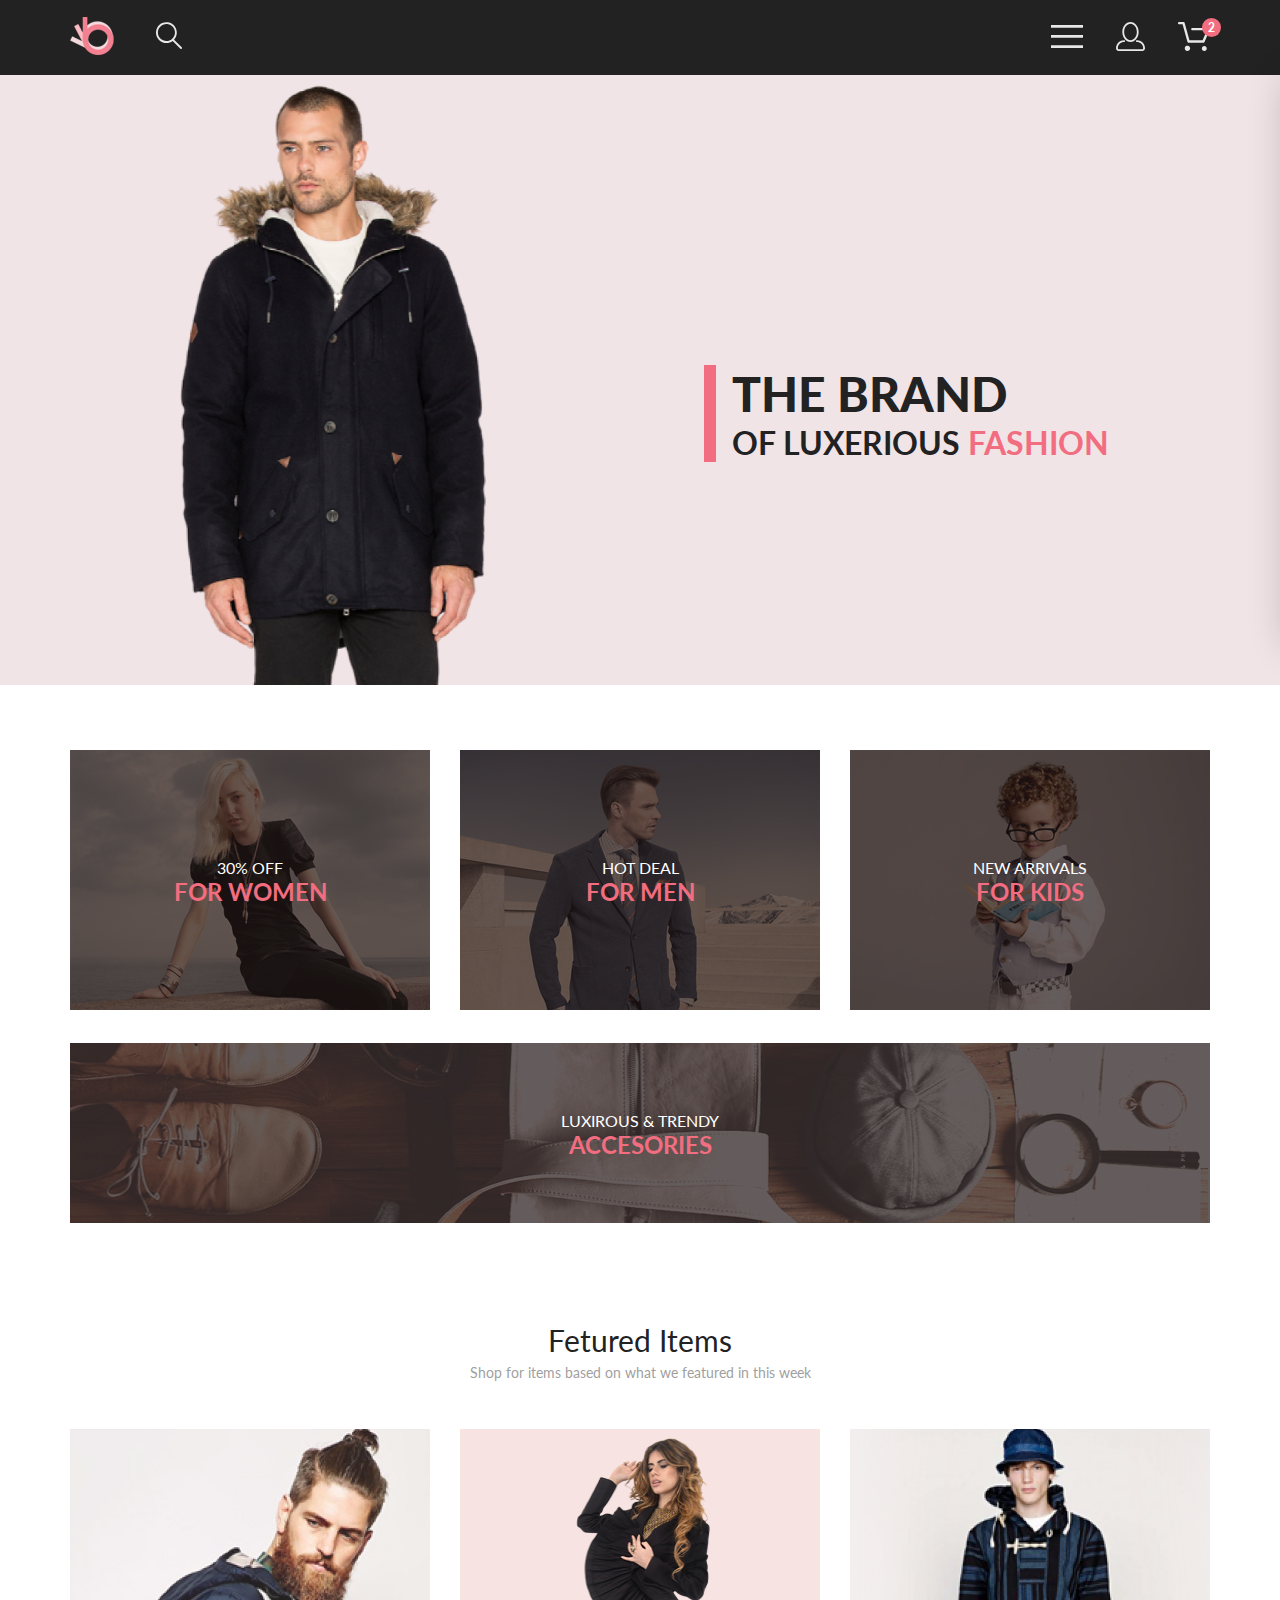
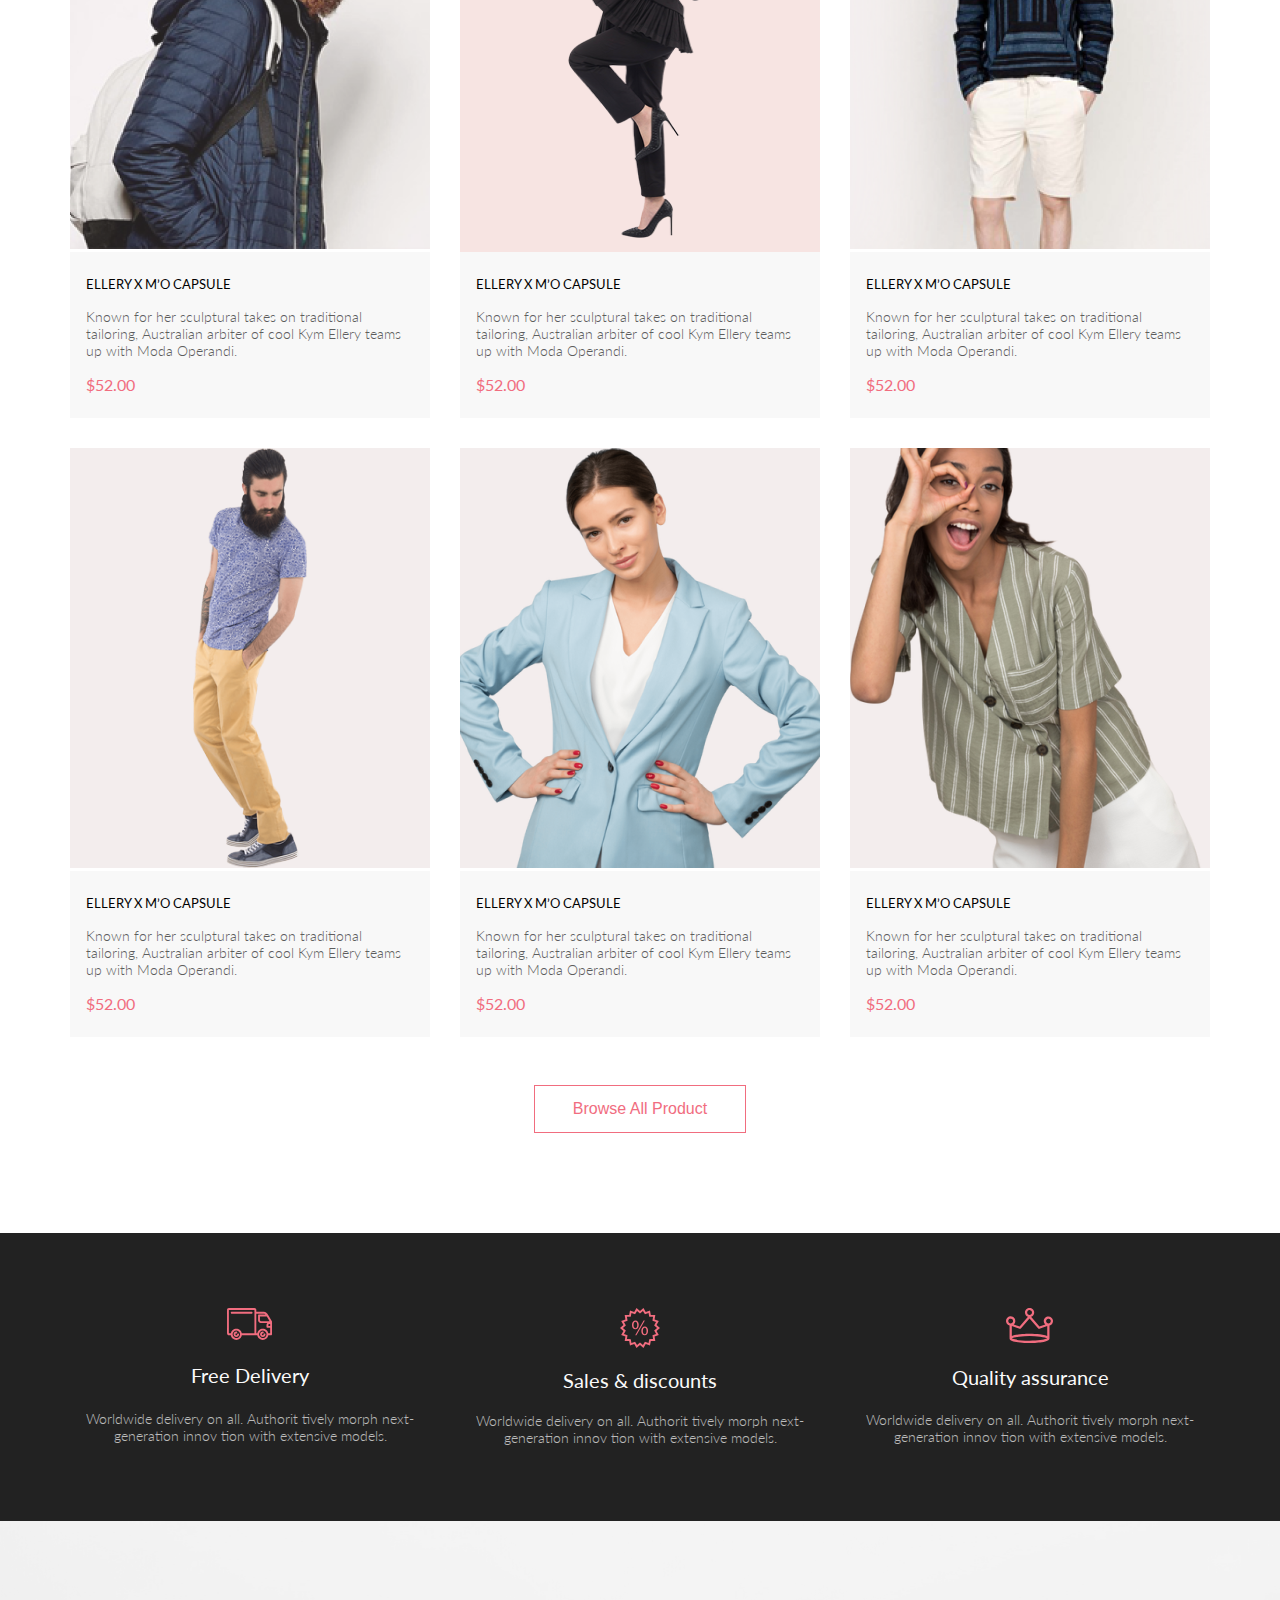
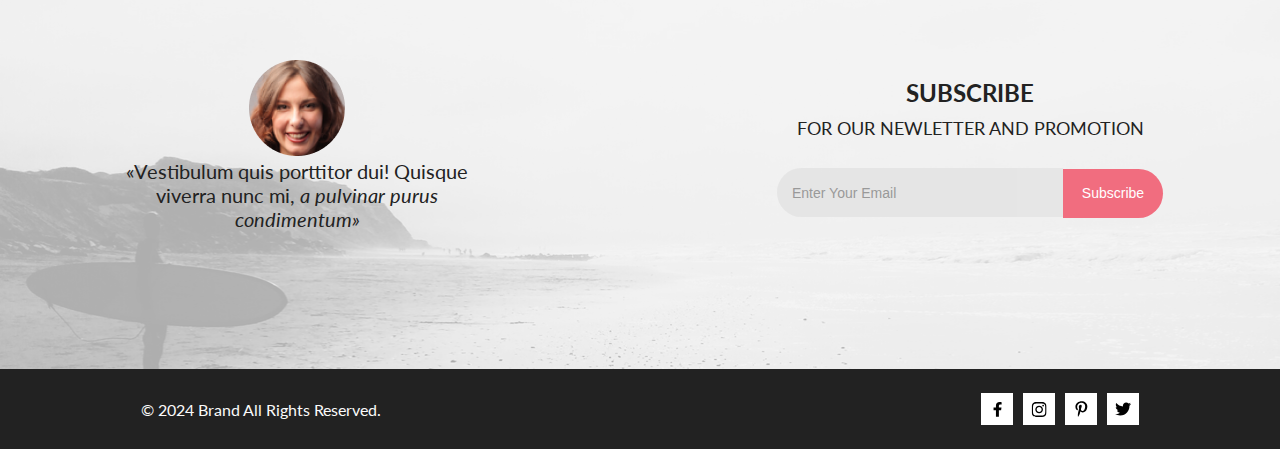
<file: index.html>
<!DOCTYPE html>
<html lang="en">
  <head>
    <link rel="preconnect" href="https://fonts.googleapis.com" />
    <link rel="preconnect" href="https://fonts.gstatic.com" crossorigin />
    <link
      href="https://fonts.googleapis.com/css2?family=Lato:wght@300;400;700;900&display=swap"
      rel="stylesheet"
    />
    <meta charset="UTF-8" />
    <meta http-equiv="X-UA-Compatible" content="IE=edge" />
    <meta name="viewport" content="width=device-width, initial-scale=1.0" />
    <link rel="shortcut icon" href="img/logo.png" type="image/x-icon" />
    <title>THE BRAND OF&nbsp;LUXERIOUS FASHION</title>
    <link rel="stylesheet" href="style.css" />
  </head>

  <body>
    <div class="top">
      <header class="header center">
        <div class="header__left">
          <a href="index.html"><img src="img/logo.png" alt="logo" /></a>
          <a href="catalog.html"><img src="img/search.svg" alt="search" /></a>
        </div>
        <nav class="header__right">
          <label for="header__check"
            ><img class="header__link-site" src="img/menu.svg" alt="menu"
          /></label>
          <a class="header__link-site mobile_none" href="reg.html"
            ><img src="img/reg.svg" alt="reg"
          /></a>
          <a
            class="header__link-site headerlink__extra__gap mobile_none"
            href="cart.html"
            ><img class="cart-img" src="img/cart.svg" alt="cart" />
            <div class="cart-img-number">2</div>
          </a>
        </nav>
        <input class="header__checkbox" id="header__check" type="checkbox" />
        <div class="mobile-menu">
          <div class="mobile-menu__link-site">
            <a href="registration.html">
              <svg
                width="29"
                height="29"
                viewBox="0 0 29 29"
                fill="none"
                xmlns="http://www.w3.org/2000/svg"
              >
                <path
                  d="M14.5 19.937C19 19.937 22.656 15.464 22.656 9.968C22.656 4.472 19 0 14.5 0C13.3631 0.0217413 12.2463 0.303398 11.2351 0.823397C10.2239 1.34339 9.34507 2.08794 8.66602 3C7.12663 4.99573 6.30819 7.45381 6.34399 9.974C6.34399 15.465 10 19.937 14.5 19.937ZM14.5 1.813C18 1.813 20.844 5.472 20.844 9.969C20.844 14.466 17.998 18.125 14.5 18.125C11.002 18.125 8.15603 14.465 8.15503 9.969C8.15403 5.473 11 1.813 14.5 1.813ZM20.844 18.125C20.6036 18.125 20.373 18.2205 20.203 18.3905C20.033 18.5605 19.9375 18.7911 19.9375 19.0315C19.9375 19.2719 20.033 19.5025 20.203 19.6725C20.373 19.8425 20.6036 19.938 20.844 19.938C22.526 19.9399 24.1386 20.6088 25.3279 21.7982C26.5172 22.9875 27.1861 24.6 27.188 26.282C27.1875 26.5221 27.0918 26.7523 26.922 26.9221C26.7522 27.0918 26.5221 27.1875 26.282 27.188H2.71997C2.47985 27.1875 2.24975 27.0918 2.07996 26.9221C1.91016 26.7523 1.81449 26.5221 1.81396 26.282C1.81608 24.6001 2.48517 22.9877 3.67444 21.7985C4.86371 20.6092 6.47608 19.9401 8.15796 19.938C8.39824 19.938 8.62868 19.8425 8.79858 19.6726C8.96849 19.5027 9.06396 19.2723 9.06396 19.032C9.06396 18.7917 8.96849 18.5613 8.79858 18.3914C8.62868 18.2215 8.39824 18.126 8.15796 18.126C5.99541 18.1279 3.92201 18.9875 2.39258 20.5164C0.863144 22.0453 0.00264777 24.1185 0 26.281C0.000794067 27.0019 0.287502 27.693 0.797241 28.2027C1.30698 28.7125 1.99811 28.9992 2.71899 29H26.282C27.0027 28.9989 27.6936 28.7121 28.2031 28.2024C28.7126 27.6927 28.9992 27.0017 29 26.281C28.9974 24.1187 28.1372 22.0457 26.6083 20.5168C25.0793 18.9878 23.0063 18.1276 20.844 18.125Z"
                  fill="black"
                />
              </svg>
            </a>
            <a href="cart.html">
              <svg
                width="32"
                height="29"
                viewBox="0 0 32 29"
                fill="none"
                xmlns="http://www.w3.org/2000/svg"
              >
                <path
                  d="M26.2009 29C25.5532 28.9738 24.9415 28.6948 24.4972 28.2227C24.0529 27.7506 23.8114 27.1232 23.8245 26.475C23.8376 25.8269 24.1043 25.2097 24.5673 24.7559C25.0303 24.3022 25.6527 24.048 26.301 24.048C26.9493 24.048 27.5717 24.3022 28.0347 24.7559C28.4977 25.2097 28.7644 25.8269 28.7775 26.475C28.7906 27.1232 28.549 27.7506 28.1047 28.2227C27.6604 28.6948 27.0488 28.9738 26.401 29H26.2009ZM6.75293 26.32C6.75293 25.79 6.91011 25.2718 7.20459 24.8311C7.49907 24.3904 7.91764 24.0469 8.40735 23.844C8.89705 23.6412 9.43594 23.5881 9.95581 23.6915C10.4757 23.7949 10.9532 24.0502 11.328 24.425C11.7028 24.7998 11.9581 25.2773 12.0615 25.7972C12.1649 26.317 12.1118 26.8559 11.9089 27.3456C11.7061 27.8353 11.3626 28.2539 10.9219 28.5483C10.4812 28.8428 9.96304 29 9.43298 29C9.08087 29.0003 8.73212 28.9311 8.40674 28.7966C8.08136 28.662 7.78569 28.4646 7.53662 28.2158C7.28755 27.9669 7.09001 27.6713 6.9552 27.3461C6.82039 27.0208 6.75098 26.6721 6.75098 26.32H6.75293ZM10.553 20.686C10.2935 20.6868 10.0409 20.6024 9.83411 20.4457C9.62727 20.2891 9.47758 20.0689 9.40796 19.819L4.57495 2.36401H1.18201C0.868521 2.36401 0.567859 2.23947 0.346191 2.01781C0.124523 1.79614 0 1.49549 0 1.18201C0 0.868519 0.124523 0.567873 0.346191 0.346205C0.567859 0.124537 0.868521 5.81268e-06 1.18201 5.81268e-06H5.46301C5.7225 -0.00080736 5.97504 0.0837201 6.18176 0.240568C6.38848 0.397416 6.53784 0.617884 6.60693 0.868006L11.4399 18.323H24.6179L29.001 8.27501H14.401C14.2428 8.27961 14.0854 8.25242 13.9379 8.19507C13.7904 8.13771 13.6559 8.05134 13.5424 7.94108C13.4288 7.83082 13.3386 7.69891 13.277 7.55315C13.2154 7.40739 13.1836 7.25075 13.1836 7.0925C13.1836 6.93426 13.2154 6.77762 13.277 6.63186C13.3386 6.4861 13.4288 6.35419 13.5424 6.24393C13.6559 6.13367 13.7904 6.0473 13.9379 5.98994C14.0854 5.93259 14.2428 5.90541 14.401 5.91001H30.814C31.0097 5.90996 31.2022 5.95866 31.3744 6.05172C31.5465 6.14478 31.6928 6.27926 31.7999 6.44301C31.9078 6.60729 31.9734 6.79569 31.9908 6.99145C32.0083 7.18721 31.9771 7.38424 31.9 7.565L26.495 19.977C26.4026 20.1876 26.251 20.3668 26.0585 20.4927C25.866 20.6186 25.641 20.6858 25.411 20.686H10.553Z"
                  fill="black"
                />
              </svg>
            </a>
          </div>
          <h3 class="mobile-menu__heading">MENU</h3>
          <div class="mobile-menu__box">
            <div class="mobile-menu__item">
              <a href="catalog.html" class="mobile-menu__title">MAN</a>
              <ul class="mobile-menu__list">
                <li><a class="mobile-menu__link" href="#">Accessories</a></li>
                <li><a class="mobile-menu__link" href="#">Bags</a></li>
                <li><a class="mobile-menu__link" href="#">Denim</a></li>
                <li><a class="mobile-menu__link" href="#">T-Shirts</a></li>
              </ul>
            </div>
            <div class="mobile-menu__item">
              <a href="catalog.html" class="mobile-menu__title">WOMAN</a>
              <ul class="mobile-menu__list">
                <li><a class="mobile-menu__link" href="">Accessories</a></li>
                <li><a class="mobile-menu__link" href="">Bags</a></li>
                <li><a class="mobile-menu__link" href="">Denim</a></li>
                <li><a class="mobile-menu__link" href="">T-Shirts</a></li>
              </ul>
            </div>
            <div class="mobile-menu__item">
              <a href="catalog.html" class="mobile-menu__title">KIDS</a>
              <ul class="mobile-menu__list">
                <li><a class="mobile-menu__link" href="">Accessories</a></li>
                <li><a class="mobile-menu__link" href="">Bags</a></li>
                <li><a class="mobile-menu__link" href="">Denim</a></li>
                <li><a class="mobile-menu__link" href="">T-Shirts</a></li>
              </ul>
            </div>
          </div>
        </div>
      </header>
      <section class="promo">
        <div class="promo__img">
          <img src="img/promo.png" alt="photo promo" />
        </div>
        <div class="promo__content">
          <article class="promo__info">
            <h2 class="promo__title">THE BRAND</h2>
            <h3 class="promo__heading">
              OF&nbsp;LUXERIOUS
              <span class="promo__heading__color">FASHION</span>
            </h3>
          </article>
        </div>
      </section>
      <section class="sale center">
        <article class="sale__item">
          <img src="img/si1.jpg" alt="sale image" />
          <div class="sale__content">
            <p class="sale__text">30% OFF</p>
            <h3 class="sale__heading">FOR WOMEN</h3>
          </div>
        </article>
        <article class="sale__item">
          <img src="img/si2.jpg" alt="sale image" />
          <div class="sale__content">
            <p class="sale__text">HOT DEAL</p>
            <h3 class="sale__heading">FOR MEN</h3>
          </div>
        </article>
        <article class="sale__item">
          <img src="img/si3.jpg" alt="sale image" />
          <div class="sale__content">
            <p class="sale__text">NEW ARRIVALS</p>
            <h3 class="sale__heading">FOR KIDS</h3>
          </div>
        </article>
        <article class="sale__item sale__item__big">
          <img
            class="sale__item__big__img"
            src="img/sibig.jpg"
            alt="sale image"
          />
          <div class="sale__content">
            <p class="sale__text">LUXIROUS &amp;&nbsp;TRENDY</p>
            <h3 class="sale__heading">ACCESORIES</h3>
          </div>
        </article>
      </section>
      <section class="product-box center">
        <h2 class="product-box__heading">Fetured Items</h2>
        <p class="product-box__text">
          Shop for items based on&nbsp;what we&nbsp;featured in&nbsp;this week
        </p>
        <div class="product-box__content">
          <div class="product">
            <img class="product__img" src="img/Items_img1.png" alt="image1" />
            <div class="product__content">
              <a href="#" class="product__heading"
                >ELLERY X&nbsp;M&rsquo;O CAPSULE</a
              >
              <p class="product__text">
                Known for her sculptural takes on&nbsp;traditional tailoring,
                Australian arbiter of&nbsp;cool Kym Ellery teams up&nbsp;with
                Moda Operandi.
              </p>
              <p class="product__price">$52.00</p>
            </div>
            <a href="#" class="product__add"
              ><svg
                width="27"
                height="25"
                viewBox="0 0 27 25"
                fill="none"
                xmlns="http://www.w3.org/2000/svg"
              >
                <path
                  d="M21.9509 23.2667H21.8386C21.2294 23.2667 20.7177 22.7671 20.6735 22.1294C20.629 21.4607 21.1175 20.8785 21.7626 20.8346C21.788 20.8329 21.8145 20.832 21.8405 20.832C22.4575 20.832 22.9743 21.3219 23.0201 21.9487C23.0319 22.1971 22.9914 22.5514 22.736 22.8439L22.73 22.8507L22.7242 22.8575C22.5275 23.0912 22.2607 23.2321 21.9509 23.2667ZM8.21887 23.2604C7.5683 23.2604 7.03906 22.7174 7.03906 22.05C7.03906 21.3832 7.5683 20.8406 8.21887 20.8406C8.86945 20.8406 9.39868 21.3832 9.39868 22.05C9.39868 22.7174 8.86945 23.2604 8.21887 23.2604Z"
                  fill="white"
                />
                <path
                  d="M21.876 22.2662C21.921 22.2549 21.9423 22.2339 21.96 22.2129C21.9678 22.2037 21.9756 22.1946 21.9835 22.1855C22.02 22.1438 22.0233 22.0553 22.0224 22.0105C22.0092 21.9044 21.9185 21.8315 21.8412 21.8315C21.8375 21.8315 21.8336 21.8317 21.8312 21.8318C21.7531 21.8372 21.6653 21.9409 21.6719 22.0625C21.6813 22.1793 21.7675 22.2662 21.8392 22.2662H21.876ZM8.21954 22.2599C8.31873 22.2599 8.39935 22.1655 8.39935 22.0496C8.39935 21.9341 8.31873 21.8401 8.21954 21.8401C8.12042 21.8401 8.03973 21.9341 8.03973 22.0496C8.03973 22.1655 8.12042 22.2599 8.21954 22.2599ZM21.9995 24.2662C21.9517 24.2662 21.8878 24.2662 21.8392 24.2662C20.7017 24.2662 19.7567 23.3545 19.6765 22.198C19.5964 20.9929 20.4937 19.9183 21.6953 19.8364C21.7441 19.8331 21.7928 19.8315 21.8412 19.8315C22.9799 19.8315 23.9413 20.7324 24.019 21.8884C24.0505 22.4915 23.8741 23.0612 23.4898 23.5012C23.1055 23.9575 22.5764 24.2177 21.9995 24.2662ZM8.21954 24.2599C7.01532 24.2599 6.03973 23.2709 6.03973 22.0496C6.03973 20.8291 7.01532 19.8401 8.21954 19.8401C9.42371 19.8401 10.3994 20.8291 10.3994 22.0496C10.3994 23.2709 9.42371 24.2599 8.21954 24.2599ZM21.1984 17.3938H9.13306C8.70013 17.3938 8.31586 17.1005 8.20331 16.6775L4.27753 2.24768H1.52173C0.993408 2.24768 0.560547 1.80859 0.560547 1.27039C0.560547 0.733032 0.993408 0.292969 1.52173 0.292969H4.99933C5.43134 0.292969 5.81561 0.586304 5.9281 1.01025L9.85394 15.4391H20.5576L24.1144 7.13379H12.2578C11.7286 7.13379 11.2957 6.69373 11.2957 6.15649C11.2957 5.61914 11.7286 5.17908 12.2578 5.17908H25.5886C25.9091 5.17908 26.2141 5.34192 26.3896 5.61914C26.566 5.89539 26.5984 6.23743 26.4697 6.547L22.0795 16.807C21.9193 17.1653 21.5827 17.3938 21.1984 17.3938Z"
                  fill="white"
                />
                <path
                  d="M21.876 22.2662C21.921 22.2549 21.9423 22.2339 21.96 22.2129C21.9678 22.2037 21.9756 22.1946 21.9835 22.1855C22.02 22.1438 22.0233 22.0553 22.0224 22.0105C22.0092 21.9044 21.9185 21.8315 21.8412 21.8315C21.8375 21.8315 21.8336 21.8317 21.8312 21.8318C21.7531 21.8372 21.6653 21.9409 21.6719 22.0625C21.6813 22.1793 21.7675 22.2662 21.8392 22.2662H21.876ZM8.21954 22.2599C8.31873 22.2599 8.39935 22.1655 8.39935 22.0496C8.39935 21.9341 8.31873 21.8401 8.21954 21.8401C8.12042 21.8401 8.03973 21.9341 8.03973 22.0496C8.03973 22.1655 8.12042 22.2599 8.21954 22.2599ZM21.9995 24.2662C21.9517 24.2662 21.8878 24.2662 21.8392 24.2662C20.7017 24.2662 19.7567 23.3545 19.6765 22.198C19.5964 20.9929 20.4937 19.9183 21.6953 19.8364C21.7441 19.8331 21.7928 19.8315 21.8412 19.8315C22.9799 19.8315 23.9413 20.7324 24.019 21.8884C24.0505 22.4915 23.8741 23.0612 23.4898 23.5012C23.1055 23.9575 22.5764 24.2177 21.9995 24.2662ZM8.21954 24.2599C7.01532 24.2599 6.03973 23.2709 6.03973 22.0496C6.03973 20.8291 7.01532 19.8401 8.21954 19.8401C9.42371 19.8401 10.3994 20.8291 10.3994 22.0496C10.3994 23.2709 9.42371 24.2599 8.21954 24.2599ZM21.1984 17.3938H9.13306C8.70013 17.3938 8.31586 17.1005 8.20331 16.6775L4.27753 2.24768H1.52173C0.993408 2.24768 0.560547 1.80859 0.560547 1.27039C0.560547 0.733032 0.993408 0.292969 1.52173 0.292969H4.99933C5.43134 0.292969 5.81561 0.586304 5.9281 1.01025L9.85394 15.4391H20.5576L24.1144 7.13379H12.2578C11.7286 7.13379 11.2957 6.69373 11.2957 6.15649C11.2957 5.61914 11.7286 5.17908 12.2578 5.17908H25.5886C25.9091 5.17908 26.2141 5.34192 26.3896 5.61914C26.566 5.89539 26.5984 6.23743 26.4697 6.547L22.0795 16.807C21.9193 17.1653 21.5827 17.3938 21.1984 17.3938Z"
                  fill="white"
                />
              </svg>
              Add to&nbsp;Cart</a
            >
          </div>
          <div class="product">
            <div class="product__img__div">
              <img class="product__img" src="img/Items_img2.png" alt="image2" />
            </div>
            <div class="product__content">
              <a href="#" class="product__heading"
                >ELLERY X&nbsp;M&rsquo;O CAPSULE</a
              >
              <p class="product__text">
                Known for her sculptural takes on&nbsp;traditional tailoring,
                Australian arbiter of&nbsp;cool Kym Ellery teams up&nbsp;with
                Moda Operandi.
              </p>
              <p class="product__price">$52.00</p>
            </div>
            <a href="#" class="product__add"
              ><svg
                width="27"
                height="25"
                viewBox="0 0 27 25"
                fill="none"
                xmlns="http://www.w3.org/2000/svg"
              >
                <path
                  d="M21.9509 23.2667H21.8386C21.2294 23.2667 20.7177 22.7671 20.6735 22.1294C20.629 21.4607 21.1175 20.8785 21.7626 20.8346C21.788 20.8329 21.8145 20.832 21.8405 20.832C22.4575 20.832 22.9743 21.3219 23.0201 21.9487C23.0319 22.1971 22.9914 22.5514 22.736 22.8439L22.73 22.8507L22.7242 22.8575C22.5275 23.0912 22.2607 23.2321 21.9509 23.2667ZM8.21887 23.2604C7.5683 23.2604 7.03906 22.7174 7.03906 22.05C7.03906 21.3832 7.5683 20.8406 8.21887 20.8406C8.86945 20.8406 9.39868 21.3832 9.39868 22.05C9.39868 22.7174 8.86945 23.2604 8.21887 23.2604Z"
                  fill="white"
                />
                <path
                  d="M21.876 22.2662C21.921 22.2549 21.9423 22.2339 21.96 22.2129C21.9678 22.2037 21.9756 22.1946 21.9835 22.1855C22.02 22.1438 22.0233 22.0553 22.0224 22.0105C22.0092 21.9044 21.9185 21.8315 21.8412 21.8315C21.8375 21.8315 21.8336 21.8317 21.8312 21.8318C21.7531 21.8372 21.6653 21.9409 21.6719 22.0625C21.6813 22.1793 21.7675 22.2662 21.8392 22.2662H21.876ZM8.21954 22.2599C8.31873 22.2599 8.39935 22.1655 8.39935 22.0496C8.39935 21.9341 8.31873 21.8401 8.21954 21.8401C8.12042 21.8401 8.03973 21.9341 8.03973 22.0496C8.03973 22.1655 8.12042 22.2599 8.21954 22.2599ZM21.9995 24.2662C21.9517 24.2662 21.8878 24.2662 21.8392 24.2662C20.7017 24.2662 19.7567 23.3545 19.6765 22.198C19.5964 20.9929 20.4937 19.9183 21.6953 19.8364C21.7441 19.8331 21.7928 19.8315 21.8412 19.8315C22.9799 19.8315 23.9413 20.7324 24.019 21.8884C24.0505 22.4915 23.8741 23.0612 23.4898 23.5012C23.1055 23.9575 22.5764 24.2177 21.9995 24.2662ZM8.21954 24.2599C7.01532 24.2599 6.03973 23.2709 6.03973 22.0496C6.03973 20.8291 7.01532 19.8401 8.21954 19.8401C9.42371 19.8401 10.3994 20.8291 10.3994 22.0496C10.3994 23.2709 9.42371 24.2599 8.21954 24.2599ZM21.1984 17.3938H9.13306C8.70013 17.3938 8.31586 17.1005 8.20331 16.6775L4.27753 2.24768H1.52173C0.993408 2.24768 0.560547 1.80859 0.560547 1.27039C0.560547 0.733032 0.993408 0.292969 1.52173 0.292969H4.99933C5.43134 0.292969 5.81561 0.586304 5.9281 1.01025L9.85394 15.4391H20.5576L24.1144 7.13379H12.2578C11.7286 7.13379 11.2957 6.69373 11.2957 6.15649C11.2957 5.61914 11.7286 5.17908 12.2578 5.17908H25.5886C25.9091 5.17908 26.2141 5.34192 26.3896 5.61914C26.566 5.89539 26.5984 6.23743 26.4697 6.547L22.0795 16.807C21.9193 17.1653 21.5827 17.3938 21.1984 17.3938Z"
                  fill="white"
                />
                <path
                  d="M21.876 22.2662C21.921 22.2549 21.9423 22.2339 21.96 22.2129C21.9678 22.2037 21.9756 22.1946 21.9835 22.1855C22.02 22.1438 22.0233 22.0553 22.0224 22.0105C22.0092 21.9044 21.9185 21.8315 21.8412 21.8315C21.8375 21.8315 21.8336 21.8317 21.8312 21.8318C21.7531 21.8372 21.6653 21.9409 21.6719 22.0625C21.6813 22.1793 21.7675 22.2662 21.8392 22.2662H21.876ZM8.21954 22.2599C8.31873 22.2599 8.39935 22.1655 8.39935 22.0496C8.39935 21.9341 8.31873 21.8401 8.21954 21.8401C8.12042 21.8401 8.03973 21.9341 8.03973 22.0496C8.03973 22.1655 8.12042 22.2599 8.21954 22.2599ZM21.9995 24.2662C21.9517 24.2662 21.8878 24.2662 21.8392 24.2662C20.7017 24.2662 19.7567 23.3545 19.6765 22.198C19.5964 20.9929 20.4937 19.9183 21.6953 19.8364C21.7441 19.8331 21.7928 19.8315 21.8412 19.8315C22.9799 19.8315 23.9413 20.7324 24.019 21.8884C24.0505 22.4915 23.8741 23.0612 23.4898 23.5012C23.1055 23.9575 22.5764 24.2177 21.9995 24.2662ZM8.21954 24.2599C7.01532 24.2599 6.03973 23.2709 6.03973 22.0496C6.03973 20.8291 7.01532 19.8401 8.21954 19.8401C9.42371 19.8401 10.3994 20.8291 10.3994 22.0496C10.3994 23.2709 9.42371 24.2599 8.21954 24.2599ZM21.1984 17.3938H9.13306C8.70013 17.3938 8.31586 17.1005 8.20331 16.6775L4.27753 2.24768H1.52173C0.993408 2.24768 0.560547 1.80859 0.560547 1.27039C0.560547 0.733032 0.993408 0.292969 1.52173 0.292969H4.99933C5.43134 0.292969 5.81561 0.586304 5.9281 1.01025L9.85394 15.4391H20.5576L24.1144 7.13379H12.2578C11.7286 7.13379 11.2957 6.69373 11.2957 6.15649C11.2957 5.61914 11.7286 5.17908 12.2578 5.17908H25.5886C25.9091 5.17908 26.2141 5.34192 26.3896 5.61914C26.566 5.89539 26.5984 6.23743 26.4697 6.547L22.0795 16.807C21.9193 17.1653 21.5827 17.3938 21.1984 17.3938Z"
                  fill="white"
                />
              </svg>
              Add to&nbsp;Cart</a
            >
          </div>
          <div class="product">
            <img class="product__img" src="img/Items_img3.png" alt="image3" />
            <div class="product__content">
              <a href="#" class="product__heading"
                >ELLERY X&nbsp;M&rsquo;O CAPSULE</a
              >
              <p class="product__text">
                Known for her sculptural takes on&nbsp;traditional tailoring,
                Australian arbiter of&nbsp;cool Kym Ellery teams up&nbsp;with
                Moda Operandi.
              </p>
              <p class="product__price">$52.00</p>
            </div>
            <a href="#" class="product__add"
              ><svg
                width="27"
                height="25"
                viewBox="0 0 27 25"
                fill="none"
                xmlns="http://www.w3.org/2000/svg"
              >
                <path
                  d="M21.9509 23.2667H21.8386C21.2294 23.2667 20.7177 22.7671 20.6735 22.1294C20.629 21.4607 21.1175 20.8785 21.7626 20.8346C21.788 20.8329 21.8145 20.832 21.8405 20.832C22.4575 20.832 22.9743 21.3219 23.0201 21.9487C23.0319 22.1971 22.9914 22.5514 22.736 22.8439L22.73 22.8507L22.7242 22.8575C22.5275 23.0912 22.2607 23.2321 21.9509 23.2667ZM8.21887 23.2604C7.5683 23.2604 7.03906 22.7174 7.03906 22.05C7.03906 21.3832 7.5683 20.8406 8.21887 20.8406C8.86945 20.8406 9.39868 21.3832 9.39868 22.05C9.39868 22.7174 8.86945 23.2604 8.21887 23.2604Z"
                  fill="white"
                />
                <path
                  d="M21.876 22.2662C21.921 22.2549 21.9423 22.2339 21.96 22.2129C21.9678 22.2037 21.9756 22.1946 21.9835 22.1855C22.02 22.1438 22.0233 22.0553 22.0224 22.0105C22.0092 21.9044 21.9185 21.8315 21.8412 21.8315C21.8375 21.8315 21.8336 21.8317 21.8312 21.8318C21.7531 21.8372 21.6653 21.9409 21.6719 22.0625C21.6813 22.1793 21.7675 22.2662 21.8392 22.2662H21.876ZM8.21954 22.2599C8.31873 22.2599 8.39935 22.1655 8.39935 22.0496C8.39935 21.9341 8.31873 21.8401 8.21954 21.8401C8.12042 21.8401 8.03973 21.9341 8.03973 22.0496C8.03973 22.1655 8.12042 22.2599 8.21954 22.2599ZM21.9995 24.2662C21.9517 24.2662 21.8878 24.2662 21.8392 24.2662C20.7017 24.2662 19.7567 23.3545 19.6765 22.198C19.5964 20.9929 20.4937 19.9183 21.6953 19.8364C21.7441 19.8331 21.7928 19.8315 21.8412 19.8315C22.9799 19.8315 23.9413 20.7324 24.019 21.8884C24.0505 22.4915 23.8741 23.0612 23.4898 23.5012C23.1055 23.9575 22.5764 24.2177 21.9995 24.2662ZM8.21954 24.2599C7.01532 24.2599 6.03973 23.2709 6.03973 22.0496C6.03973 20.8291 7.01532 19.8401 8.21954 19.8401C9.42371 19.8401 10.3994 20.8291 10.3994 22.0496C10.3994 23.2709 9.42371 24.2599 8.21954 24.2599ZM21.1984 17.3938H9.13306C8.70013 17.3938 8.31586 17.1005 8.20331 16.6775L4.27753 2.24768H1.52173C0.993408 2.24768 0.560547 1.80859 0.560547 1.27039C0.560547 0.733032 0.993408 0.292969 1.52173 0.292969H4.99933C5.43134 0.292969 5.81561 0.586304 5.9281 1.01025L9.85394 15.4391H20.5576L24.1144 7.13379H12.2578C11.7286 7.13379 11.2957 6.69373 11.2957 6.15649C11.2957 5.61914 11.7286 5.17908 12.2578 5.17908H25.5886C25.9091 5.17908 26.2141 5.34192 26.3896 5.61914C26.566 5.89539 26.5984 6.23743 26.4697 6.547L22.0795 16.807C21.9193 17.1653 21.5827 17.3938 21.1984 17.3938Z"
                  fill="white"
                />
                <path
                  d="M21.876 22.2662C21.921 22.2549 21.9423 22.2339 21.96 22.2129C21.9678 22.2037 21.9756 22.1946 21.9835 22.1855C22.02 22.1438 22.0233 22.0553 22.0224 22.0105C22.0092 21.9044 21.9185 21.8315 21.8412 21.8315C21.8375 21.8315 21.8336 21.8317 21.8312 21.8318C21.7531 21.8372 21.6653 21.9409 21.6719 22.0625C21.6813 22.1793 21.7675 22.2662 21.8392 22.2662H21.876ZM8.21954 22.2599C8.31873 22.2599 8.39935 22.1655 8.39935 22.0496C8.39935 21.9341 8.31873 21.8401 8.21954 21.8401C8.12042 21.8401 8.03973 21.9341 8.03973 22.0496C8.03973 22.1655 8.12042 22.2599 8.21954 22.2599ZM21.9995 24.2662C21.9517 24.2662 21.8878 24.2662 21.8392 24.2662C20.7017 24.2662 19.7567 23.3545 19.6765 22.198C19.5964 20.9929 20.4937 19.9183 21.6953 19.8364C21.7441 19.8331 21.7928 19.8315 21.8412 19.8315C22.9799 19.8315 23.9413 20.7324 24.019 21.8884C24.0505 22.4915 23.8741 23.0612 23.4898 23.5012C23.1055 23.9575 22.5764 24.2177 21.9995 24.2662ZM8.21954 24.2599C7.01532 24.2599 6.03973 23.2709 6.03973 22.0496C6.03973 20.8291 7.01532 19.8401 8.21954 19.8401C9.42371 19.8401 10.3994 20.8291 10.3994 22.0496C10.3994 23.2709 9.42371 24.2599 8.21954 24.2599ZM21.1984 17.3938H9.13306C8.70013 17.3938 8.31586 17.1005 8.20331 16.6775L4.27753 2.24768H1.52173C0.993408 2.24768 0.560547 1.80859 0.560547 1.27039C0.560547 0.733032 0.993408 0.292969 1.52173 0.292969H4.99933C5.43134 0.292969 5.81561 0.586304 5.9281 1.01025L9.85394 15.4391H20.5576L24.1144 7.13379H12.2578C11.7286 7.13379 11.2957 6.69373 11.2957 6.15649C11.2957 5.61914 11.7286 5.17908 12.2578 5.17908H25.5886C25.9091 5.17908 26.2141 5.34192 26.3896 5.61914C26.566 5.89539 26.5984 6.23743 26.4697 6.547L22.0795 16.807C21.9193 17.1653 21.5827 17.3938 21.1984 17.3938Z"
                  fill="white"
                />
              </svg>
              Add to&nbsp;Cart</a
            >
          </div>
          <div class="product">
            <img class="product__img" src="img/Items_img4.png" alt="image4" />
            <div class="product__content">
              <a href="#" class="product__heading"
                >ELLERY X&nbsp;M&rsquo;O CAPSULE</a
              >
              <p class="product__text">
                Known for her sculptural takes on&nbsp;traditional tailoring,
                Australian arbiter of&nbsp;cool Kym Ellery teams up&nbsp;with
                Moda Operandi.
              </p>
              <p class="product__price">$52.00</p>
            </div>
            <a href="#" class="product__add"
              ><svg
                width="27"
                height="25"
                viewBox="0 0 27 25"
                fill="none"
                xmlns="http://www.w3.org/2000/svg"
              >
                <path
                  d="M21.9509 23.2667H21.8386C21.2294 23.2667 20.7177 22.7671 20.6735 22.1294C20.629 21.4607 21.1175 20.8785 21.7626 20.8346C21.788 20.8329 21.8145 20.832 21.8405 20.832C22.4575 20.832 22.9743 21.3219 23.0201 21.9487C23.0319 22.1971 22.9914 22.5514 22.736 22.8439L22.73 22.8507L22.7242 22.8575C22.5275 23.0912 22.2607 23.2321 21.9509 23.2667ZM8.21887 23.2604C7.5683 23.2604 7.03906 22.7174 7.03906 22.05C7.03906 21.3832 7.5683 20.8406 8.21887 20.8406C8.86945 20.8406 9.39868 21.3832 9.39868 22.05C9.39868 22.7174 8.86945 23.2604 8.21887 23.2604Z"
                  fill="white"
                />
                <path
                  d="M21.876 22.2662C21.921 22.2549 21.9423 22.2339 21.96 22.2129C21.9678 22.2037 21.9756 22.1946 21.9835 22.1855C22.02 22.1438 22.0233 22.0553 22.0224 22.0105C22.0092 21.9044 21.9185 21.8315 21.8412 21.8315C21.8375 21.8315 21.8336 21.8317 21.8312 21.8318C21.7531 21.8372 21.6653 21.9409 21.6719 22.0625C21.6813 22.1793 21.7675 22.2662 21.8392 22.2662H21.876ZM8.21954 22.2599C8.31873 22.2599 8.39935 22.1655 8.39935 22.0496C8.39935 21.9341 8.31873 21.8401 8.21954 21.8401C8.12042 21.8401 8.03973 21.9341 8.03973 22.0496C8.03973 22.1655 8.12042 22.2599 8.21954 22.2599ZM21.9995 24.2662C21.9517 24.2662 21.8878 24.2662 21.8392 24.2662C20.7017 24.2662 19.7567 23.3545 19.6765 22.198C19.5964 20.9929 20.4937 19.9183 21.6953 19.8364C21.7441 19.8331 21.7928 19.8315 21.8412 19.8315C22.9799 19.8315 23.9413 20.7324 24.019 21.8884C24.0505 22.4915 23.8741 23.0612 23.4898 23.5012C23.1055 23.9575 22.5764 24.2177 21.9995 24.2662ZM8.21954 24.2599C7.01532 24.2599 6.03973 23.2709 6.03973 22.0496C6.03973 20.8291 7.01532 19.8401 8.21954 19.8401C9.42371 19.8401 10.3994 20.8291 10.3994 22.0496C10.3994 23.2709 9.42371 24.2599 8.21954 24.2599ZM21.1984 17.3938H9.13306C8.70013 17.3938 8.31586 17.1005 8.20331 16.6775L4.27753 2.24768H1.52173C0.993408 2.24768 0.560547 1.80859 0.560547 1.27039C0.560547 0.733032 0.993408 0.292969 1.52173 0.292969H4.99933C5.43134 0.292969 5.81561 0.586304 5.9281 1.01025L9.85394 15.4391H20.5576L24.1144 7.13379H12.2578C11.7286 7.13379 11.2957 6.69373 11.2957 6.15649C11.2957 5.61914 11.7286 5.17908 12.2578 5.17908H25.5886C25.9091 5.17908 26.2141 5.34192 26.3896 5.61914C26.566 5.89539 26.5984 6.23743 26.4697 6.547L22.0795 16.807C21.9193 17.1653 21.5827 17.3938 21.1984 17.3938Z"
                  fill="white"
                />
                <path
                  d="M21.876 22.2662C21.921 22.2549 21.9423 22.2339 21.96 22.2129C21.9678 22.2037 21.9756 22.1946 21.9835 22.1855C22.02 22.1438 22.0233 22.0553 22.0224 22.0105C22.0092 21.9044 21.9185 21.8315 21.8412 21.8315C21.8375 21.8315 21.8336 21.8317 21.8312 21.8318C21.7531 21.8372 21.6653 21.9409 21.6719 22.0625C21.6813 22.1793 21.7675 22.2662 21.8392 22.2662H21.876ZM8.21954 22.2599C8.31873 22.2599 8.39935 22.1655 8.39935 22.0496C8.39935 21.9341 8.31873 21.8401 8.21954 21.8401C8.12042 21.8401 8.03973 21.9341 8.03973 22.0496C8.03973 22.1655 8.12042 22.2599 8.21954 22.2599ZM21.9995 24.2662C21.9517 24.2662 21.8878 24.2662 21.8392 24.2662C20.7017 24.2662 19.7567 23.3545 19.6765 22.198C19.5964 20.9929 20.4937 19.9183 21.6953 19.8364C21.7441 19.8331 21.7928 19.8315 21.8412 19.8315C22.9799 19.8315 23.9413 20.7324 24.019 21.8884C24.0505 22.4915 23.8741 23.0612 23.4898 23.5012C23.1055 23.9575 22.5764 24.2177 21.9995 24.2662ZM8.21954 24.2599C7.01532 24.2599 6.03973 23.2709 6.03973 22.0496C6.03973 20.8291 7.01532 19.8401 8.21954 19.8401C9.42371 19.8401 10.3994 20.8291 10.3994 22.0496C10.3994 23.2709 9.42371 24.2599 8.21954 24.2599ZM21.1984 17.3938H9.13306C8.70013 17.3938 8.31586 17.1005 8.20331 16.6775L4.27753 2.24768H1.52173C0.993408 2.24768 0.560547 1.80859 0.560547 1.27039C0.560547 0.733032 0.993408 0.292969 1.52173 0.292969H4.99933C5.43134 0.292969 5.81561 0.586304 5.9281 1.01025L9.85394 15.4391H20.5576L24.1144 7.13379H12.2578C11.7286 7.13379 11.2957 6.69373 11.2957 6.15649C11.2957 5.61914 11.7286 5.17908 12.2578 5.17908H25.5886C25.9091 5.17908 26.2141 5.34192 26.3896 5.61914C26.566 5.89539 26.5984 6.23743 26.4697 6.547L22.0795 16.807C21.9193 17.1653 21.5827 17.3938 21.1984 17.3938Z"
                  fill="white"
                />
              </svg>
              Add to&nbsp;Cart</a
            >
          </div>
          <div class="product">
            <img class="product__img" src="img/Items_img5.png" alt="image5" />
            <div class="product__content">
              <a href="#" class="product__heading"
                >ELLERY X&nbsp;M&rsquo;O CAPSULE</a
              >
              <p class="product__text">
                Known for her sculptural takes on&nbsp;traditional tailoring,
                Australian arbiter of&nbsp;cool Kym Ellery teams up&nbsp;with
                Moda Operandi.
              </p>
              <p class="product__price">$52.00</p>
            </div>
            <a href="#" class="product__add"
              ><svg
                width="27"
                height="25"
                viewBox="0 0 27 25"
                fill="none"
                xmlns="http://www.w3.org/2000/svg"
              >
                <path
                  d="M21.9509 23.2667H21.8386C21.2294 23.2667 20.7177 22.7671 20.6735 22.1294C20.629 21.4607 21.1175 20.8785 21.7626 20.8346C21.788 20.8329 21.8145 20.832 21.8405 20.832C22.4575 20.832 22.9743 21.3219 23.0201 21.9487C23.0319 22.1971 22.9914 22.5514 22.736 22.8439L22.73 22.8507L22.7242 22.8575C22.5275 23.0912 22.2607 23.2321 21.9509 23.2667ZM8.21887 23.2604C7.5683 23.2604 7.03906 22.7174 7.03906 22.05C7.03906 21.3832 7.5683 20.8406 8.21887 20.8406C8.86945 20.8406 9.39868 21.3832 9.39868 22.05C9.39868 22.7174 8.86945 23.2604 8.21887 23.2604Z"
                  fill="white"
                />
                <path
                  d="M21.876 22.2662C21.921 22.2549 21.9423 22.2339 21.96 22.2129C21.9678 22.2037 21.9756 22.1946 21.9835 22.1855C22.02 22.1438 22.0233 22.0553 22.0224 22.0105C22.0092 21.9044 21.9185 21.8315 21.8412 21.8315C21.8375 21.8315 21.8336 21.8317 21.8312 21.8318C21.7531 21.8372 21.6653 21.9409 21.6719 22.0625C21.6813 22.1793 21.7675 22.2662 21.8392 22.2662H21.876ZM8.21954 22.2599C8.31873 22.2599 8.39935 22.1655 8.39935 22.0496C8.39935 21.9341 8.31873 21.8401 8.21954 21.8401C8.12042 21.8401 8.03973 21.9341 8.03973 22.0496C8.03973 22.1655 8.12042 22.2599 8.21954 22.2599ZM21.9995 24.2662C21.9517 24.2662 21.8878 24.2662 21.8392 24.2662C20.7017 24.2662 19.7567 23.3545 19.6765 22.198C19.5964 20.9929 20.4937 19.9183 21.6953 19.8364C21.7441 19.8331 21.7928 19.8315 21.8412 19.8315C22.9799 19.8315 23.9413 20.7324 24.019 21.8884C24.0505 22.4915 23.8741 23.0612 23.4898 23.5012C23.1055 23.9575 22.5764 24.2177 21.9995 24.2662ZM8.21954 24.2599C7.01532 24.2599 6.03973 23.2709 6.03973 22.0496C6.03973 20.8291 7.01532 19.8401 8.21954 19.8401C9.42371 19.8401 10.3994 20.8291 10.3994 22.0496C10.3994 23.2709 9.42371 24.2599 8.21954 24.2599ZM21.1984 17.3938H9.13306C8.70013 17.3938 8.31586 17.1005 8.20331 16.6775L4.27753 2.24768H1.52173C0.993408 2.24768 0.560547 1.80859 0.560547 1.27039C0.560547 0.733032 0.993408 0.292969 1.52173 0.292969H4.99933C5.43134 0.292969 5.81561 0.586304 5.9281 1.01025L9.85394 15.4391H20.5576L24.1144 7.13379H12.2578C11.7286 7.13379 11.2957 6.69373 11.2957 6.15649C11.2957 5.61914 11.7286 5.17908 12.2578 5.17908H25.5886C25.9091 5.17908 26.2141 5.34192 26.3896 5.61914C26.566 5.89539 26.5984 6.23743 26.4697 6.547L22.0795 16.807C21.9193 17.1653 21.5827 17.3938 21.1984 17.3938Z"
                  fill="white"
                />
                <path
                  d="M21.876 22.2662C21.921 22.2549 21.9423 22.2339 21.96 22.2129C21.9678 22.2037 21.9756 22.1946 21.9835 22.1855C22.02 22.1438 22.0233 22.0553 22.0224 22.0105C22.0092 21.9044 21.9185 21.8315 21.8412 21.8315C21.8375 21.8315 21.8336 21.8317 21.8312 21.8318C21.7531 21.8372 21.6653 21.9409 21.6719 22.0625C21.6813 22.1793 21.7675 22.2662 21.8392 22.2662H21.876ZM8.21954 22.2599C8.31873 22.2599 8.39935 22.1655 8.39935 22.0496C8.39935 21.9341 8.31873 21.8401 8.21954 21.8401C8.12042 21.8401 8.03973 21.9341 8.03973 22.0496C8.03973 22.1655 8.12042 22.2599 8.21954 22.2599ZM21.9995 24.2662C21.9517 24.2662 21.8878 24.2662 21.8392 24.2662C20.7017 24.2662 19.7567 23.3545 19.6765 22.198C19.5964 20.9929 20.4937 19.9183 21.6953 19.8364C21.7441 19.8331 21.7928 19.8315 21.8412 19.8315C22.9799 19.8315 23.9413 20.7324 24.019 21.8884C24.0505 22.4915 23.8741 23.0612 23.4898 23.5012C23.1055 23.9575 22.5764 24.2177 21.9995 24.2662ZM8.21954 24.2599C7.01532 24.2599 6.03973 23.2709 6.03973 22.0496C6.03973 20.8291 7.01532 19.8401 8.21954 19.8401C9.42371 19.8401 10.3994 20.8291 10.3994 22.0496C10.3994 23.2709 9.42371 24.2599 8.21954 24.2599ZM21.1984 17.3938H9.13306C8.70013 17.3938 8.31586 17.1005 8.20331 16.6775L4.27753 2.24768H1.52173C0.993408 2.24768 0.560547 1.80859 0.560547 1.27039C0.560547 0.733032 0.993408 0.292969 1.52173 0.292969H4.99933C5.43134 0.292969 5.81561 0.586304 5.9281 1.01025L9.85394 15.4391H20.5576L24.1144 7.13379H12.2578C11.7286 7.13379 11.2957 6.69373 11.2957 6.15649C11.2957 5.61914 11.7286 5.17908 12.2578 5.17908H25.5886C25.9091 5.17908 26.2141 5.34192 26.3896 5.61914C26.566 5.89539 26.5984 6.23743 26.4697 6.547L22.0795 16.807C21.9193 17.1653 21.5827 17.3938 21.1984 17.3938Z"
                  fill="white"
                />
              </svg>
              Add to&nbsp;Cart</a
            >
          </div>
          <div class="product">
            <img class="product__img" src="img/Items_img6.png" alt="image6" />
            <div class="product__content">
              <a href="#" class="product__heading"
                >ELLERY X&nbsp;M&rsquo;O CAPSULE</a
              >
              <p class="product__text">
                Known for her sculptural takes on&nbsp;traditional tailoring,
                Australian arbiter of&nbsp;cool Kym Ellery teams up&nbsp;with
                Moda Operandi.
              </p>
              <p class="product__price">$52.00</p>
            </div>
            <a href="#" class="product__add"
              ><svg
                width="27"
                height="25"
                viewBox="0 0 27 25"
                fill="none"
                xmlns="http://www.w3.org/2000/svg"
              >
                <path
                  d="M21.9509 23.2667H21.8386C21.2294 23.2667 20.7177 22.7671 20.6735 22.1294C20.629 21.4607 21.1175 20.8785 21.7626 20.8346C21.788 20.8329 21.8145 20.832 21.8405 20.832C22.4575 20.832 22.9743 21.3219 23.0201 21.9487C23.0319 22.1971 22.9914 22.5514 22.736 22.8439L22.73 22.8507L22.7242 22.8575C22.5275 23.0912 22.2607 23.2321 21.9509 23.2667ZM8.21887 23.2604C7.5683 23.2604 7.03906 22.7174 7.03906 22.05C7.03906 21.3832 7.5683 20.8406 8.21887 20.8406C8.86945 20.8406 9.39868 21.3832 9.39868 22.05C9.39868 22.7174 8.86945 23.2604 8.21887 23.2604Z"
                  fill="white"
                />
                <path
                  d="M21.876 22.2662C21.921 22.2549 21.9423 22.2339 21.96 22.2129C21.9678 22.2037 21.9756 22.1946 21.9835 22.1855C22.02 22.1438 22.0233 22.0553 22.0224 22.0105C22.0092 21.9044 21.9185 21.8315 21.8412 21.8315C21.8375 21.8315 21.8336 21.8317 21.8312 21.8318C21.7531 21.8372 21.6653 21.9409 21.6719 22.0625C21.6813 22.1793 21.7675 22.2662 21.8392 22.2662H21.876ZM8.21954 22.2599C8.31873 22.2599 8.39935 22.1655 8.39935 22.0496C8.39935 21.9341 8.31873 21.8401 8.21954 21.8401C8.12042 21.8401 8.03973 21.9341 8.03973 22.0496C8.03973 22.1655 8.12042 22.2599 8.21954 22.2599ZM21.9995 24.2662C21.9517 24.2662 21.8878 24.2662 21.8392 24.2662C20.7017 24.2662 19.7567 23.3545 19.6765 22.198C19.5964 20.9929 20.4937 19.9183 21.6953 19.8364C21.7441 19.8331 21.7928 19.8315 21.8412 19.8315C22.9799 19.8315 23.9413 20.7324 24.019 21.8884C24.0505 22.4915 23.8741 23.0612 23.4898 23.5012C23.1055 23.9575 22.5764 24.2177 21.9995 24.2662ZM8.21954 24.2599C7.01532 24.2599 6.03973 23.2709 6.03973 22.0496C6.03973 20.8291 7.01532 19.8401 8.21954 19.8401C9.42371 19.8401 10.3994 20.8291 10.3994 22.0496C10.3994 23.2709 9.42371 24.2599 8.21954 24.2599ZM21.1984 17.3938H9.13306C8.70013 17.3938 8.31586 17.1005 8.20331 16.6775L4.27753 2.24768H1.52173C0.993408 2.24768 0.560547 1.80859 0.560547 1.27039C0.560547 0.733032 0.993408 0.292969 1.52173 0.292969H4.99933C5.43134 0.292969 5.81561 0.586304 5.9281 1.01025L9.85394 15.4391H20.5576L24.1144 7.13379H12.2578C11.7286 7.13379 11.2957 6.69373 11.2957 6.15649C11.2957 5.61914 11.7286 5.17908 12.2578 5.17908H25.5886C25.9091 5.17908 26.2141 5.34192 26.3896 5.61914C26.566 5.89539 26.5984 6.23743 26.4697 6.547L22.0795 16.807C21.9193 17.1653 21.5827 17.3938 21.1984 17.3938Z"
                  fill="white"
                />
                <path
                  d="M21.876 22.2662C21.921 22.2549 21.9423 22.2339 21.96 22.2129C21.9678 22.2037 21.9756 22.1946 21.9835 22.1855C22.02 22.1438 22.0233 22.0553 22.0224 22.0105C22.0092 21.9044 21.9185 21.8315 21.8412 21.8315C21.8375 21.8315 21.8336 21.8317 21.8312 21.8318C21.7531 21.8372 21.6653 21.9409 21.6719 22.0625C21.6813 22.1793 21.7675 22.2662 21.8392 22.2662H21.876ZM8.21954 22.2599C8.31873 22.2599 8.39935 22.1655 8.39935 22.0496C8.39935 21.9341 8.31873 21.8401 8.21954 21.8401C8.12042 21.8401 8.03973 21.9341 8.03973 22.0496C8.03973 22.1655 8.12042 22.2599 8.21954 22.2599ZM21.9995 24.2662C21.9517 24.2662 21.8878 24.2662 21.8392 24.2662C20.7017 24.2662 19.7567 23.3545 19.6765 22.198C19.5964 20.9929 20.4937 19.9183 21.6953 19.8364C21.7441 19.8331 21.7928 19.8315 21.8412 19.8315C22.9799 19.8315 23.9413 20.7324 24.019 21.8884C24.0505 22.4915 23.8741 23.0612 23.4898 23.5012C23.1055 23.9575 22.5764 24.2177 21.9995 24.2662ZM8.21954 24.2599C7.01532 24.2599 6.03973 23.2709 6.03973 22.0496C6.03973 20.8291 7.01532 19.8401 8.21954 19.8401C9.42371 19.8401 10.3994 20.8291 10.3994 22.0496C10.3994 23.2709 9.42371 24.2599 8.21954 24.2599ZM21.1984 17.3938H9.13306C8.70013 17.3938 8.31586 17.1005 8.20331 16.6775L4.27753 2.24768H1.52173C0.993408 2.24768 0.560547 1.80859 0.560547 1.27039C0.560547 0.733032 0.993408 0.292969 1.52173 0.292969H4.99933C5.43134 0.292969 5.81561 0.586304 5.9281 1.01025L9.85394 15.4391H20.5576L24.1144 7.13379H12.2578C11.7286 7.13379 11.2957 6.69373 11.2957 6.15649C11.2957 5.61914 11.7286 5.17908 12.2578 5.17908H25.5886C25.9091 5.17908 26.2141 5.34192 26.3896 5.61914C26.566 5.89539 26.5984 6.23743 26.4697 6.547L22.0795 16.807C21.9193 17.1653 21.5827 17.3938 21.1984 17.3938Z"
                  fill="white"
                />
              </svg>
              Add to&nbsp;Cart</a
            >
          </div>
        </div>
      </section>
      <div class="button_box center">
        <button class="button">Browse All Product</button>
      </div>
      <section class="advantages">
        <article class="advantages__content">
          <img src="img/Forma_1.svg" alt="Free Delivery" />
          <h4 class="advantages__cont__header">Free Delivery</h4>
          <p class="advantages__cont__text">
            Worldwide delivery on&nbsp;all. Authorit tively morph
            next-generation innov tion with extensive models.
          </p>
        </article>
        <article class="advantages__content">
          <img src="img/Forma_2.svg" alt="Sales & discounts" />
          <h4 class="advantages__cont__header">Sales &amp;&nbsp;discounts</h4>
          <p class="advantages__cont__text">
            Worldwide delivery on&nbsp;all. Authorit tively morph
            next-generation innov tion with extensive models.
          </p>
        </article>
        <article class="advantages__content">
          <img src="img/Forma_3.svg" alt="Quality assurance" />
          <h4 class="advantages__cont__header">Quality assurance</h4>
          <p class="advantages__cont__text">
            Worldwide delivery on&nbsp;all. Authorit tively morph
            next-generation innov tion with extensive models.
          </p>
        </article>
      </section>
      <footer class="footer">
        <section class="footer__top">
          <div class="footer__top__content">
            <img src="img/girl_face.png" alt="girl face" />
            <p class="footer__top__text">
              &laquo;Vestibulum quis porttitor dui! Quisque viverra
              nunc&nbsp;mi,
              <span class="footer__top__text-ital"
                >a&nbsp;pulvinar purus condimentum&raquo;</span
              >
            </p>
          </div>
          <article class="footer__top__content">
            <h4 class="footer__top__firsthead">SUBSCRIBE</h4>
            <h5 class="footer__top__secondhead">
              FOR OUR NEWLETTER AND PROMOTION
            </h5>
            <div class="footer__subscribe">
              <form action="#">
                <input
                  class="footer__subscribe__email"
                  type="email"
                  placeholder="Enter Your Email"
                />
                <button class="footer__subscribe__button" type="submit">
                  Subscribe
                </button>
              </form>
            </div>
          </article>
        </section>
        <section class="footer__bottom">
          <p class="footer__bottom__text">
            &copy;&nbsp;2024 Brand All Rights Reserved.
          </p>
          <div class="footer__bottom__content">
            <a class="brand__img" href="#"
              ><img src="img/Brand-facebook.svg" alt="brand facebook"
            /></a>
            <a class="brand__img" href="#"
              ><img src="img/Brand-instagram.svg" alt="brand instagram.svg"
            /></a>
            <a class="brand__img" href="#"
              ><img src="img/Brand-pinterest.svg" alt="brand pinterest"
            /></a>
            <a class="brand__img" href="#"
              ><img src="img/Brand-twitter.svg" alt="brand twitter"
            /></a>
          </div>
        </section>
      </footer>
    </div>
  </body>
</html>
</file>
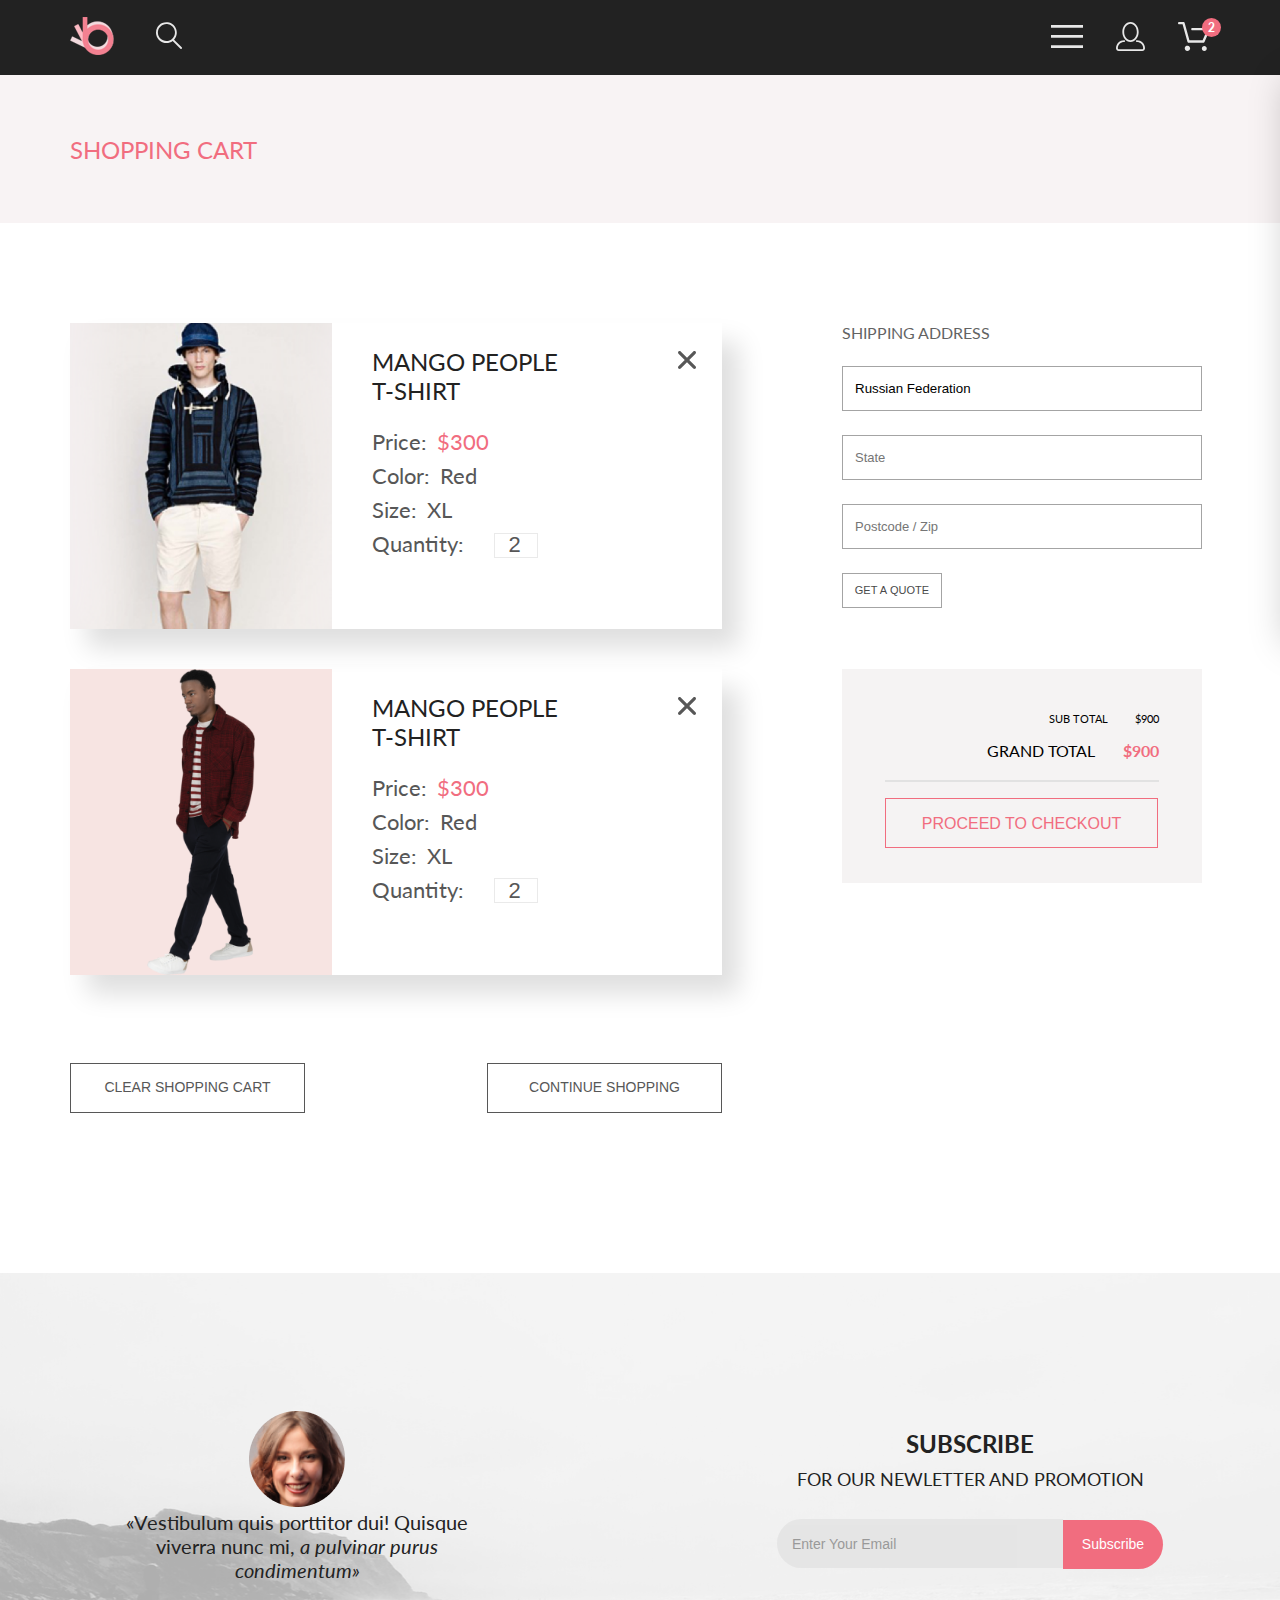
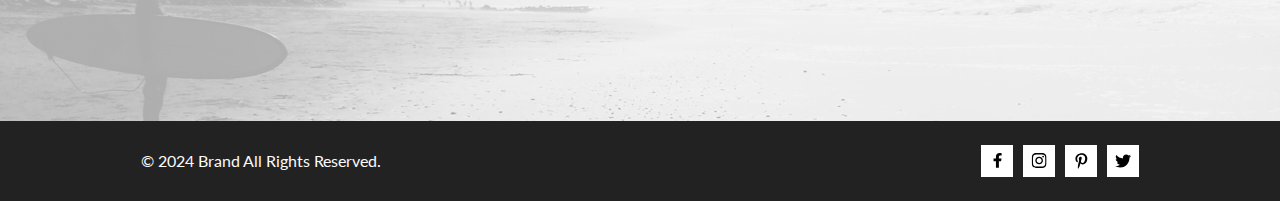
<file: cart.html>
<!DOCTYPE html>
<html lang="en">
  <head>
    <link rel="preconnect" href="https://fonts.googleapis.com" />
    <link rel="preconnect" href="https://fonts.gstatic.com" crossorigin />
    <link
      href="https://fonts.googleapis.com/css2?family=Lato:wght@300;400;700;900&display=swap"
      rel="stylesheet"
    />
    <meta charset="UTF-8" />
    <meta http-equiv="X-UA-Compatible" content="IE=edge" />
    <meta name="viewport" content="width=device-width, initial-scale=1.0" />
    <link rel="shortcut icon" href="img/logo.png" type="image/x-icon" />
    <title>SHOPPING CART</title>
    <link rel="stylesheet" href="style.css" />
  </head>

  <body>
    <div class="top">
      <header class="header center">
        <div class="header__left">
          <a href="index.html"><img src="img/logo.png" alt="logo" /></a>
          <a href="catalog.html"><img src="img/search.svg" alt="search" /></a>
        </div>
        <nav class="header__right">
          <label for="header__check"
            ><img class="header__link-site" src="img/menu.svg" alt="menu"
          /></label>
          <a class="header__link-site mobile_none" href="reg.html"
            ><img src="img/reg.svg" alt="reg"
          /></a>
          <a
            class="header__link-site headerlink__extra__gap mobile_none"
            href="cart.html"
            ><img class="cart-img" src="img/cart.svg" alt="cart" />
            <div class="cart-img-number">2</div>
          </a>
        </nav>
        <input class="header__checkbox" id="header__check" type="checkbox" />
        <div class="mobile-menu">
          <div class="mobile-menu__link-site">
            <a href="registration.html">
              <svg
                width="29"
                height="29"
                viewBox="0 0 29 29"
                fill="none"
                xmlns="http://www.w3.org/2000/svg"
              >
                <path
                  d="M14.5 19.937C19 19.937 22.656 15.464 22.656 9.968C22.656 4.472 19 0 14.5 0C13.3631 0.0217413 12.2463 0.303398 11.2351 0.823397C10.2239 1.34339 9.34507 2.08794 8.66602 3C7.12663 4.99573 6.30819 7.45381 6.34399 9.974C6.34399 15.465 10 19.937 14.5 19.937ZM14.5 1.813C18 1.813 20.844 5.472 20.844 9.969C20.844 14.466 17.998 18.125 14.5 18.125C11.002 18.125 8.15603 14.465 8.15503 9.969C8.15403 5.473 11 1.813 14.5 1.813ZM20.844 18.125C20.6036 18.125 20.373 18.2205 20.203 18.3905C20.033 18.5605 19.9375 18.7911 19.9375 19.0315C19.9375 19.2719 20.033 19.5025 20.203 19.6725C20.373 19.8425 20.6036 19.938 20.844 19.938C22.526 19.9399 24.1386 20.6088 25.3279 21.7982C26.5172 22.9875 27.1861 24.6 27.188 26.282C27.1875 26.5221 27.0918 26.7523 26.922 26.9221C26.7522 27.0918 26.5221 27.1875 26.282 27.188H2.71997C2.47985 27.1875 2.24975 27.0918 2.07996 26.9221C1.91016 26.7523 1.81449 26.5221 1.81396 26.282C1.81608 24.6001 2.48517 22.9877 3.67444 21.7985C4.86371 20.6092 6.47608 19.9401 8.15796 19.938C8.39824 19.938 8.62868 19.8425 8.79858 19.6726C8.96849 19.5027 9.06396 19.2723 9.06396 19.032C9.06396 18.7917 8.96849 18.5613 8.79858 18.3914C8.62868 18.2215 8.39824 18.126 8.15796 18.126C5.99541 18.1279 3.92201 18.9875 2.39258 20.5164C0.863144 22.0453 0.00264777 24.1185 0 26.281C0.000794067 27.0019 0.287502 27.693 0.797241 28.2027C1.30698 28.7125 1.99811 28.9992 2.71899 29H26.282C27.0027 28.9989 27.6936 28.7121 28.2031 28.2024C28.7126 27.6927 28.9992 27.0017 29 26.281C28.9974 24.1187 28.1372 22.0457 26.6083 20.5168C25.0793 18.9878 23.0063 18.1276 20.844 18.125Z"
                  fill="black"
                />
              </svg>
            </a>
            <a href="cart.html">
              <svg
                width="32"
                height="29"
                viewBox="0 0 32 29"
                fill="none"
                xmlns="http://www.w3.org/2000/svg"
              >
                <path
                  d="M26.2009 29C25.5532 28.9738 24.9415 28.6948 24.4972 28.2227C24.0529 27.7506 23.8114 27.1232 23.8245 26.475C23.8376 25.8269 24.1043 25.2097 24.5673 24.7559C25.0303 24.3022 25.6527 24.048 26.301 24.048C26.9493 24.048 27.5717 24.3022 28.0347 24.7559C28.4977 25.2097 28.7644 25.8269 28.7775 26.475C28.7906 27.1232 28.549 27.7506 28.1047 28.2227C27.6604 28.6948 27.0488 28.9738 26.401 29H26.2009ZM6.75293 26.32C6.75293 25.79 6.91011 25.2718 7.20459 24.8311C7.49907 24.3904 7.91764 24.0469 8.40735 23.844C8.89705 23.6412 9.43594 23.5881 9.95581 23.6915C10.4757 23.7949 10.9532 24.0502 11.328 24.425C11.7028 24.7998 11.9581 25.2773 12.0615 25.7972C12.1649 26.317 12.1118 26.8559 11.9089 27.3456C11.7061 27.8353 11.3626 28.2539 10.9219 28.5483C10.4812 28.8428 9.96304 29 9.43298 29C9.08087 29.0003 8.73212 28.9311 8.40674 28.7966C8.08136 28.662 7.78569 28.4646 7.53662 28.2158C7.28755 27.9669 7.09001 27.6713 6.9552 27.3461C6.82039 27.0208 6.75098 26.6721 6.75098 26.32H6.75293ZM10.553 20.686C10.2935 20.6868 10.0409 20.6024 9.83411 20.4457C9.62727 20.2891 9.47758 20.0689 9.40796 19.819L4.57495 2.36401H1.18201C0.868521 2.36401 0.567859 2.23947 0.346191 2.01781C0.124523 1.79614 0 1.49549 0 1.18201C0 0.868519 0.124523 0.567873 0.346191 0.346205C0.567859 0.124537 0.868521 5.81268e-06 1.18201 5.81268e-06H5.46301C5.7225 -0.00080736 5.97504 0.0837201 6.18176 0.240568C6.38848 0.397416 6.53784 0.617884 6.60693 0.868006L11.4399 18.323H24.6179L29.001 8.27501H14.401C14.2428 8.27961 14.0854 8.25242 13.9379 8.19507C13.7904 8.13771 13.6559 8.05134 13.5424 7.94108C13.4288 7.83082 13.3386 7.69891 13.277 7.55315C13.2154 7.40739 13.1836 7.25075 13.1836 7.0925C13.1836 6.93426 13.2154 6.77762 13.277 6.63186C13.3386 6.4861 13.4288 6.35419 13.5424 6.24393C13.6559 6.13367 13.7904 6.0473 13.9379 5.98994C14.0854 5.93259 14.2428 5.90541 14.401 5.91001H30.814C31.0097 5.90996 31.2022 5.95866 31.3744 6.05172C31.5465 6.14478 31.6928 6.27926 31.7999 6.44301C31.9078 6.60729 31.9734 6.79569 31.9908 6.99145C32.0083 7.18721 31.9771 7.38424 31.9 7.565L26.495 19.977C26.4026 20.1876 26.251 20.3668 26.0585 20.4927C25.866 20.6186 25.641 20.6858 25.411 20.686H10.553Z"
                  fill="black"
                />
              </svg>
            </a>
          </div>
          <h3 class="mobile-menu__heading">MENU</h3>
          <div class="mobile-menu__box">
            <div class="mobile-menu__item">
              <a href="catalog.html" class="mobile-menu__title">MAN</a>
              <ul class="mobile-menu__list">
                <li><a class="mobile-menu__link" href="#">Accessories</a></li>
                <li><a class="mobile-menu__link" href="#">Bags</a></li>
                <li><a class="mobile-menu__link" href="#">Denim</a></li>
                <li><a class="mobile-menu__link" href="#">T-Shirts</a></li>
              </ul>
            </div>
            <div class="mobile-menu__item">
              <a href="catalog.html" class="mobile-menu__title">WOMAN</a>
              <ul class="mobile-menu__list">
                <li><a class="mobile-menu__link" href="">Accessories</a></li>
                <li><a class="mobile-menu__link" href="">Bags</a></li>
                <li><a class="mobile-menu__link" href="">Denim</a></li>
                <li><a class="mobile-menu__link" href="">T-Shirts</a></li>
              </ul>
            </div>
            <div class="mobile-menu__item">
              <a href="catalog.html" class="mobile-menu__title">KIDS</a>
              <ul class="mobile-menu__list">
                <li><a class="mobile-menu__link" href="">Accessories</a></li>
                <li><a class="mobile-menu__link" href="">Bags</a></li>
                <li><a class="mobile-menu__link" href="">Denim</a></li>
                <li><a class="mobile-menu__link" href="">T-Shirts</a></li>
              </ul>
            </div>
          </div>
        </div>
      </header>
      <section class="head center">
        <h2 class="head__heading">SHOPPING CART</h2>
      </section>
      <div class="basket-box center">
        <div class="basket-box__content">
          <div class="basket-box__product">
            <img
              class="basket-box__img"
              src="img/Items_img3.png"
              alt="product 3"
            />
            <div class="basket-box__info">
              <div class="basket-box__heading-box">
                <h4 class="basket-box__heading">MANGO PEOPLE</h4>
                <a href="#" class="cross-link"
                  ><img src="img/cross.svg" alt="cross for closing"
                /></a>
              </div>
              <h4 class="basket-box__heading">T-SHIRT</h4>
              <div class="basket-box__text-box">
                <p class="basket-box__text">
                  Price: <span class="basket-box__text-price">$300</span>
                </p>
                <p class="basket-box__text">
                  Color: <span class="basket-box__text-other">Red</span>
                </p>
                <p class="basket-box__text">
                  Size: <span class="basket-box__text-other">XL</span>
                </p>
                <form action="#">
                  <label class="basket-box__text" for="goods-quantity1"
                    >Quantity:
                  </label>
                  <input
                    class="basket-box__input"
                    id="goods-quantity1"
                    type="number"
                    required
                    min="0"
                    max="9"
                    value="2"
                  />
                </form>
              </div>
            </div>
          </div>
          <div class="basket-box__product">
            <div class="basket-box__img-div">
              <img
                class="basket-box__img-inside"
                src="img/Items_img7.png"
                alt="product 3"
              />
            </div>
            <div class="basket-box__info">
              <div class="basket-box__heading-box">
                <h4 class="basket-box__heading">MANGO PEOPLE</h4>
                <a href="#" class="cross-link"
                  ><img src="img/cross.svg" alt="cross for closing"
                /></a>
              </div>
              <h4 class="basket-box__heading">T-SHIRT</h4>
              <div class="basket-box__text-box">
                <p class="basket-box__text">
                  Price: <span class="basket-box__text-price">$300</span>
                </p>
                <p class="basket-box__text">
                  Color: <span class="basket-box__text-other">Red</span>
                </p>
                <p class="basket-box__text">
                  Size: <span class="basket-box__text-other">XL</span>
                </p>
                <form action="#">
                  <label class="basket-box__text" for="goods-quantity2"
                    >Quantity:
                  </label>
                  <input
                    class="basket-box__input"
                    id="goods-quantity2"
                    type="number"
                    required
                    min="0"
                    max="9"
                    value="2"
                  />
                </form>
              </div>
            </div>
          </div>
          <div class="basket-box__buttons">
            <button class="basket-box__button">Clear shopping cart</button>
            <button class="basket-box__button">Continue shopping</button>
          </div>
        </div>
        <div class="basket-box__data">
          <div class="basket-box__form-box">
            <h4 class="basket-box__form-head">SHIPPING ADDRESS</h4>
            <form class="basket-box__form-input-box" action="#">
              <input
                class="basket-box__form-input"
                type="text"
                required
                placeholder="Country"
                value="Russian Federation"
              />
              <input
                class="basket-box__form-input"
                type="text"
                required
                placeholder="State"
              />
              <input
                class="basket-box__form-input"
                type="text"
                required
                placeholder="Postcode / Zip"
              />
              <button class="basket-box__form-button" type="submit">
                Get a&nbsp;quote
              </button>
            </form>
          </div>
          <div class="basket-box__proceed">
            <p class="basket-box__proceed-subtotal">
              SUB TOTAL <span class="basket-box__sum-subtotal">$900</span>
            </p>
            <p class="basket-box__proceed-total">
              GRAND TOTAL <span class="basket-box__sum-total">$900</span>
            </p>
            <div class="basket-box__line"></div>
            <button class="basket-box__proceed-button">
              PROCEED TO&nbsp;CHECKOUT
            </button>
          </div>
        </div>
      </div>

      <footer class="footer">
        <section class="footer__top">
          <div class="footer__top__content">
            <img src="img/girl_face.png" alt="girl face" />
            <p class="footer__top__text">
              &laquo;Vestibulum quis porttitor dui! Quisque viverra
              nunc&nbsp;mi,
              <span class="footer__top__text-ital"
                >a&nbsp;pulvinar purus condimentum&raquo;</span
              >
            </p>
          </div>
          <article class="footer__top__content">
            <h4 class="footer__top__firsthead">SUBSCRIBE</h4>
            <h5 class="footer__top__secondhead">
              FOR OUR NEWLETTER AND PROMOTION
            </h5>
            <div class="footer__subscribe">
              <form action="#">
                <input
                  class="footer__subscribe__email"
                  type="email"
                  placeholder="Enter Your Email"
                />
                <button class="footer__subscribe__button" type="submit">
                  Subscribe
                </button>
              </form>
            </div>
          </article>
        </section>
        <section class="footer__bottom">
          <p class="footer__bottom__text">
            &copy;&nbsp;2024 Brand All Rights Reserved.
          </p>
          <div class="footer__bottom__content">
            <a class="brand__img" href="#"
              ><img src="img/Brand-facebook.svg" alt="brand facebook"
            /></a>
            <a class="brand__img" href="#"
              ><img src="img/Brand-instagram.svg" alt="brand instagram.svg"
            /></a>
            <a class="brand__img" href="#"
              ><img src="img/Brand-pinterest.svg" alt="brand pinterest"
            /></a>
            <a class="brand__img" href="#"
              ><img src="img/Brand-twitter.svg" alt="brand twitter"
            /></a>
          </div>
        </section>
      </footer>
    </div>
  </body>
</html>
</file>
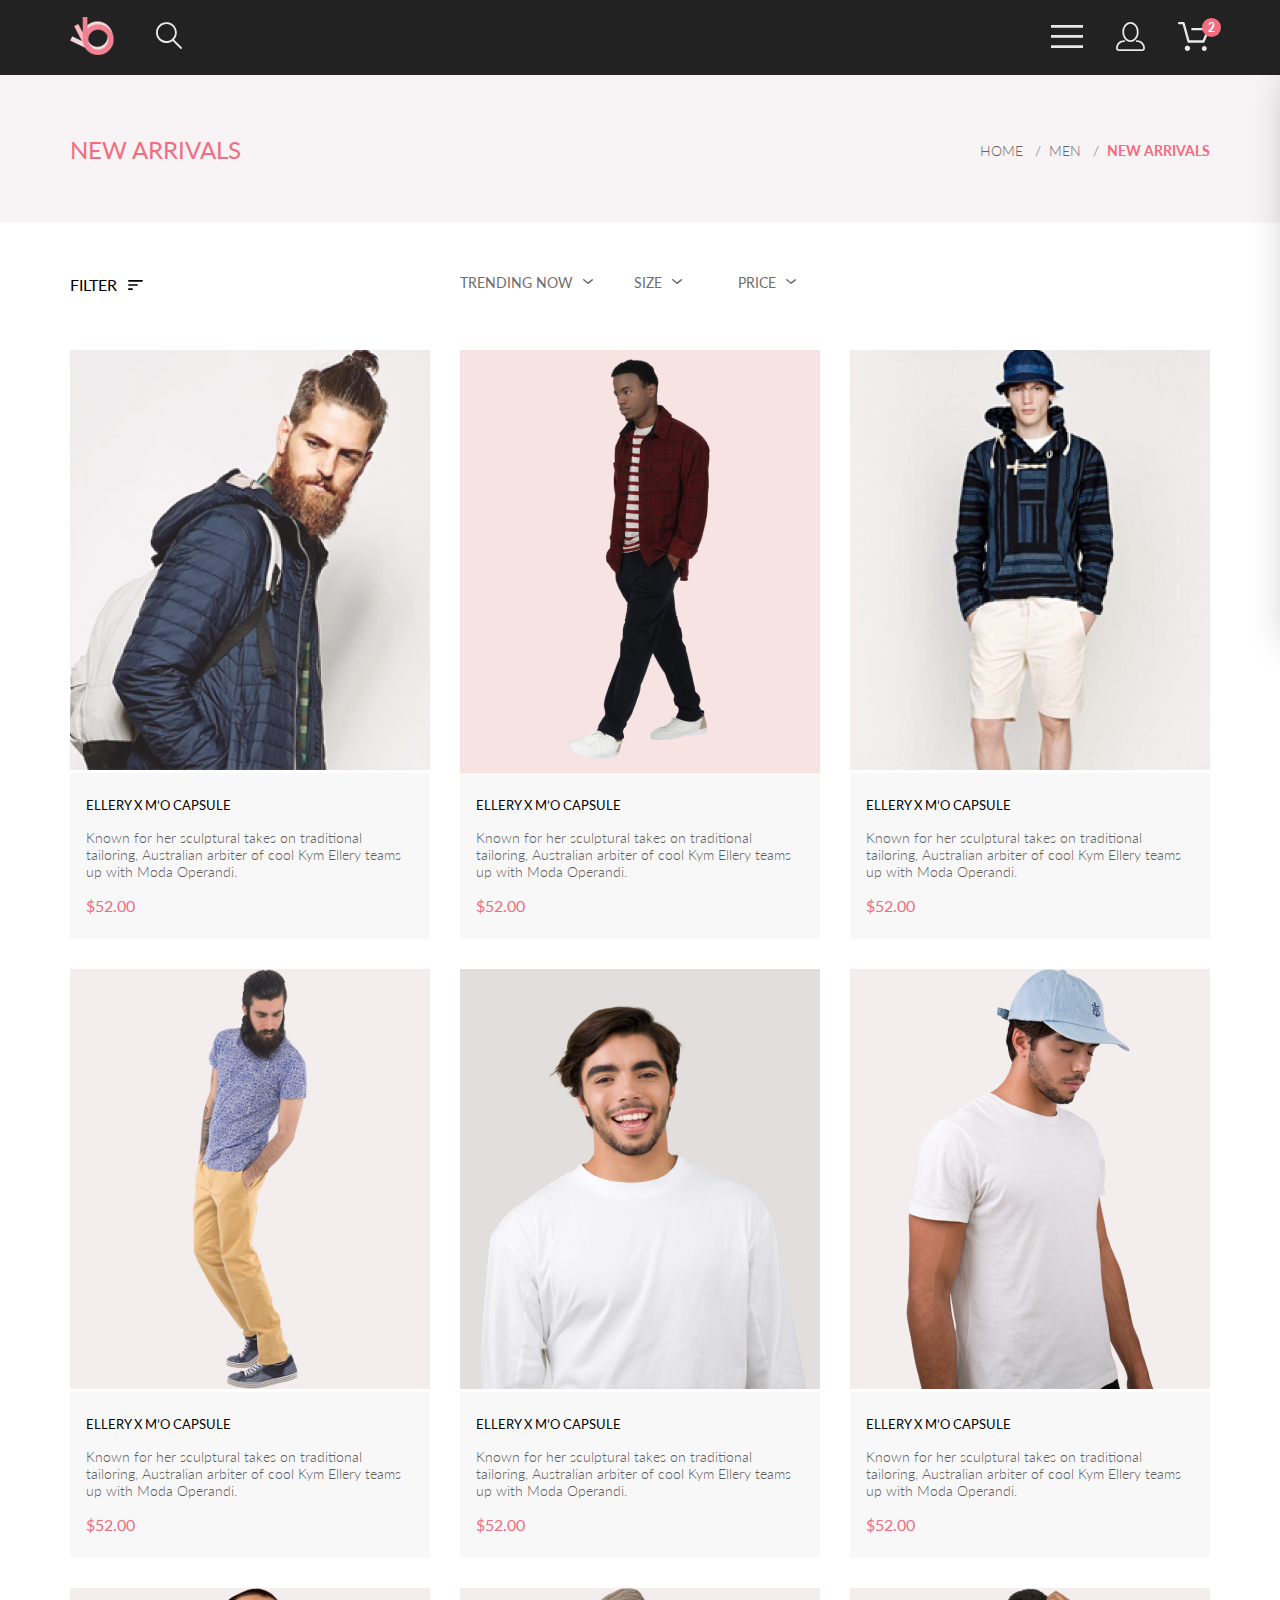
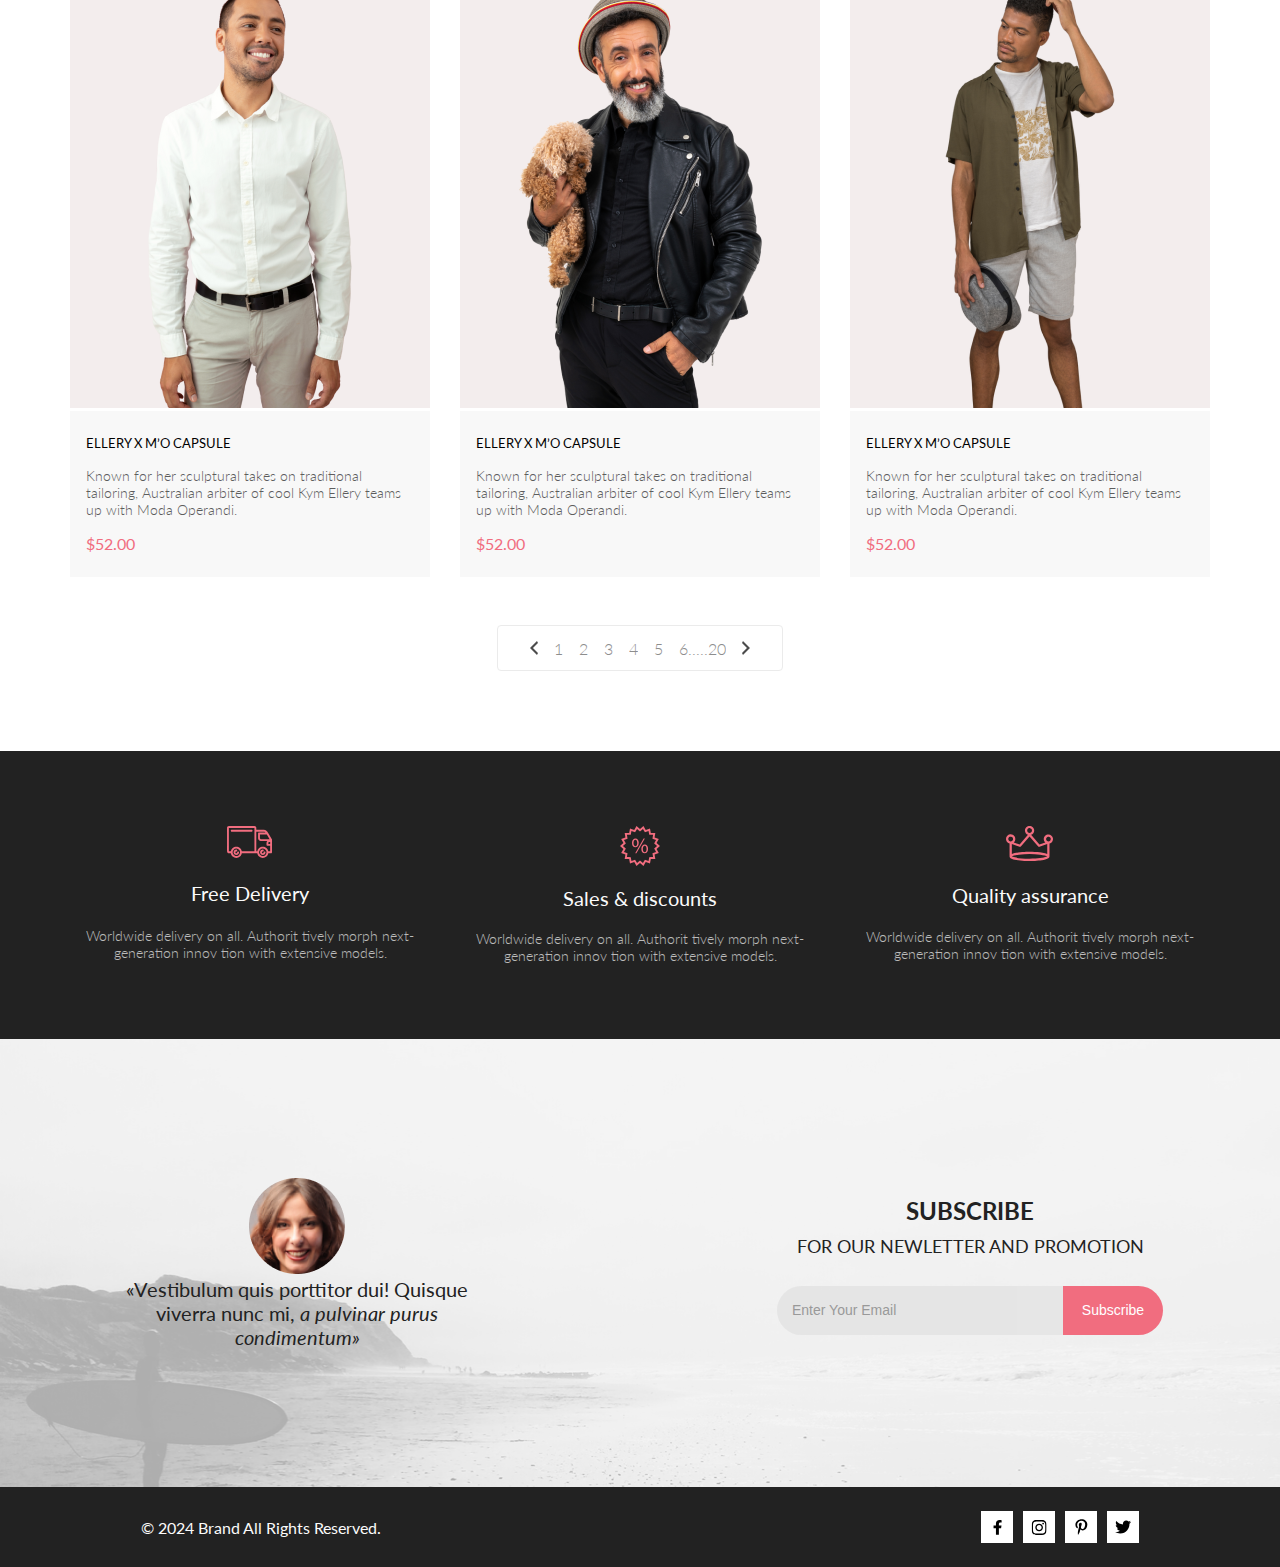
<file: catalog.html>
<!DOCTYPE html>
<html lang="en">
  <head>
    <link rel="preconnect" href="https://fonts.googleapis.com" />
    <link rel="preconnect" href="https://fonts.gstatic.com" crossorigin />
    <link
      href="https://fonts.googleapis.com/css2?family=Lato:wght@300;400;700;900&display=swap"
      rel="stylesheet"
    />
    <meta charset="UTF-8" />
    <meta http-equiv="X-UA-Compatible" content="IE=edge" />
    <meta name="viewport" content="width=device-width, initial-scale=1.0" />
    <link rel="shortcut icon" href="img/logo.png" type="image/x-icon" />
    <title>CATALOG</title>
    <link rel="stylesheet" href="style.css" />
  </head>

  <body>
    <div class="top">
      <header class="header center">
        <div class="header__left">
          <a href="index.html"><img src="img/logo.png" alt="logo" /></a>
          <a href="catalog.html"><img src="img/search.svg" alt="search" /></a>
        </div>
        <nav class="header__right">
          <label for="header__check"
            ><img class="header__link-site" src="img/menu.svg" alt="menu"
          /></label>
          <a class="header__link-site mobile_none" href="reg.html"
            ><img src="img/reg.svg" alt="reg"
          /></a>
          <a
            class="header__link-site headerlink__extra__gap mobile_none"
            href="cart.html"
            ><img class="cart-img" src="img/cart.svg" alt="cart" />
            <div class="cart-img-number">2</div>
          </a>
        </nav>
        <input class="header__checkbox" id="header__check" type="checkbox" />
        <div class="mobile-menu">
          <div class="mobile-menu__link-site">
            <a href="registration.html">
              <svg
                width="29"
                height="29"
                viewBox="0 0 29 29"
                fill="none"
                xmlns="http://www.w3.org/2000/svg"
              >
                <path
                  d="M14.5 19.937C19 19.937 22.656 15.464 22.656 9.968C22.656 4.472 19 0 14.5 0C13.3631 0.0217413 12.2463 0.303398 11.2351 0.823397C10.2239 1.34339 9.34507 2.08794 8.66602 3C7.12663 4.99573 6.30819 7.45381 6.34399 9.974C6.34399 15.465 10 19.937 14.5 19.937ZM14.5 1.813C18 1.813 20.844 5.472 20.844 9.969C20.844 14.466 17.998 18.125 14.5 18.125C11.002 18.125 8.15603 14.465 8.15503 9.969C8.15403 5.473 11 1.813 14.5 1.813ZM20.844 18.125C20.6036 18.125 20.373 18.2205 20.203 18.3905C20.033 18.5605 19.9375 18.7911 19.9375 19.0315C19.9375 19.2719 20.033 19.5025 20.203 19.6725C20.373 19.8425 20.6036 19.938 20.844 19.938C22.526 19.9399 24.1386 20.6088 25.3279 21.7982C26.5172 22.9875 27.1861 24.6 27.188 26.282C27.1875 26.5221 27.0918 26.7523 26.922 26.9221C26.7522 27.0918 26.5221 27.1875 26.282 27.188H2.71997C2.47985 27.1875 2.24975 27.0918 2.07996 26.9221C1.91016 26.7523 1.81449 26.5221 1.81396 26.282C1.81608 24.6001 2.48517 22.9877 3.67444 21.7985C4.86371 20.6092 6.47608 19.9401 8.15796 19.938C8.39824 19.938 8.62868 19.8425 8.79858 19.6726C8.96849 19.5027 9.06396 19.2723 9.06396 19.032C9.06396 18.7917 8.96849 18.5613 8.79858 18.3914C8.62868 18.2215 8.39824 18.126 8.15796 18.126C5.99541 18.1279 3.92201 18.9875 2.39258 20.5164C0.863144 22.0453 0.00264777 24.1185 0 26.281C0.000794067 27.0019 0.287502 27.693 0.797241 28.2027C1.30698 28.7125 1.99811 28.9992 2.71899 29H26.282C27.0027 28.9989 27.6936 28.7121 28.2031 28.2024C28.7126 27.6927 28.9992 27.0017 29 26.281C28.9974 24.1187 28.1372 22.0457 26.6083 20.5168C25.0793 18.9878 23.0063 18.1276 20.844 18.125Z"
                  fill="black"
                />
              </svg>
            </a>
            <a href="cart.html">
              <svg
                width="32"
                height="29"
                viewBox="0 0 32 29"
                fill="none"
                xmlns="http://www.w3.org/2000/svg"
              >
                <path
                  d="M26.2009 29C25.5532 28.9738 24.9415 28.6948 24.4972 28.2227C24.0529 27.7506 23.8114 27.1232 23.8245 26.475C23.8376 25.8269 24.1043 25.2097 24.5673 24.7559C25.0303 24.3022 25.6527 24.048 26.301 24.048C26.9493 24.048 27.5717 24.3022 28.0347 24.7559C28.4977 25.2097 28.7644 25.8269 28.7775 26.475C28.7906 27.1232 28.549 27.7506 28.1047 28.2227C27.6604 28.6948 27.0488 28.9738 26.401 29H26.2009ZM6.75293 26.32C6.75293 25.79 6.91011 25.2718 7.20459 24.8311C7.49907 24.3904 7.91764 24.0469 8.40735 23.844C8.89705 23.6412 9.43594 23.5881 9.95581 23.6915C10.4757 23.7949 10.9532 24.0502 11.328 24.425C11.7028 24.7998 11.9581 25.2773 12.0615 25.7972C12.1649 26.317 12.1118 26.8559 11.9089 27.3456C11.7061 27.8353 11.3626 28.2539 10.9219 28.5483C10.4812 28.8428 9.96304 29 9.43298 29C9.08087 29.0003 8.73212 28.9311 8.40674 28.7966C8.08136 28.662 7.78569 28.4646 7.53662 28.2158C7.28755 27.9669 7.09001 27.6713 6.9552 27.3461C6.82039 27.0208 6.75098 26.6721 6.75098 26.32H6.75293ZM10.553 20.686C10.2935 20.6868 10.0409 20.6024 9.83411 20.4457C9.62727 20.2891 9.47758 20.0689 9.40796 19.819L4.57495 2.36401H1.18201C0.868521 2.36401 0.567859 2.23947 0.346191 2.01781C0.124523 1.79614 0 1.49549 0 1.18201C0 0.868519 0.124523 0.567873 0.346191 0.346205C0.567859 0.124537 0.868521 5.81268e-06 1.18201 5.81268e-06H5.46301C5.7225 -0.00080736 5.97504 0.0837201 6.18176 0.240568C6.38848 0.397416 6.53784 0.617884 6.60693 0.868006L11.4399 18.323H24.6179L29.001 8.27501H14.401C14.2428 8.27961 14.0854 8.25242 13.9379 8.19507C13.7904 8.13771 13.6559 8.05134 13.5424 7.94108C13.4288 7.83082 13.3386 7.69891 13.277 7.55315C13.2154 7.40739 13.1836 7.25075 13.1836 7.0925C13.1836 6.93426 13.2154 6.77762 13.277 6.63186C13.3386 6.4861 13.4288 6.35419 13.5424 6.24393C13.6559 6.13367 13.7904 6.0473 13.9379 5.98994C14.0854 5.93259 14.2428 5.90541 14.401 5.91001H30.814C31.0097 5.90996 31.2022 5.95866 31.3744 6.05172C31.5465 6.14478 31.6928 6.27926 31.7999 6.44301C31.9078 6.60729 31.9734 6.79569 31.9908 6.99145C32.0083 7.18721 31.9771 7.38424 31.9 7.565L26.495 19.977C26.4026 20.1876 26.251 20.3668 26.0585 20.4927C25.866 20.6186 25.641 20.6858 25.411 20.686H10.553Z"
                  fill="black"
                />
              </svg>
            </a>
          </div>
          <h3 class="mobile-menu__heading">MENU</h3>
          <div class="mobile-menu__box">
            <div class="mobile-menu__item">
              <a href="catalog.html" class="mobile-menu__title">MAN</a>
              <ul class="mobile-menu__list">
                <li><a class="mobile-menu__link" href="#">Accessories</a></li>
                <li><a class="mobile-menu__link" href="#">Bags</a></li>
                <li><a class="mobile-menu__link" href="#">Denim</a></li>
                <li><a class="mobile-menu__link" href="#">T-Shirts</a></li>
              </ul>
            </div>
            <div class="mobile-menu__item">
              <a href="catalog.html" class="mobile-menu__title">WOMAN</a>
              <ul class="mobile-menu__list">
                <li><a class="mobile-menu__link" href="">Accessories</a></li>
                <li><a class="mobile-menu__link" href="">Bags</a></li>
                <li><a class="mobile-menu__link" href="">Denim</a></li>
                <li><a class="mobile-menu__link" href="">T-Shirts</a></li>
              </ul>
            </div>
            <div class="mobile-menu__item">
              <a href="catalog.html" class="mobile-menu__title">KIDS</a>
              <ul class="mobile-menu__list">
                <li><a class="mobile-menu__link" href="">Accessories</a></li>
                <li><a class="mobile-menu__link" href="">Bags</a></li>
                <li><a class="mobile-menu__link" href="">Denim</a></li>
                <li><a class="mobile-menu__link" href="">T-Shirts</a></li>
              </ul>
            </div>
          </div>
        </div>
      </header>
      <section class="head center">
        <h2 class="head__heading">NEW ARRIVALS</h2>
        <div class="breadcrumb">
          <div class="breadcrumb__box-link">
            <a class="breadcrumb__link" href="index.html">HOME</a>
          </div>
          <div class="breadcrumb__box-link">
            <a class="breadcrumb__link" href="#">MEN</a>
          </div>
          <div class="breadcrumb__box-link">
            <a class="breadcrumb__link" href="#">NEW ARRIVALS</a>
          </div>
        </div>
      </section>
      <div class="filter-sort center">
        <div class="filter-box">
          <details class="filter">
            <summary class="filter__summary">
              FILTER
              <svg
                class="filter__img"
                width="15"
                height="10"
                viewBox="0 0 15 10"
                fill="none"
                xmlns="http://www.w3.org/2000/svg"
              >
                <path
                  d="M0.833333 10H4.16667C4.625 10 5 9.625 5 9.16667C5 8.70833 4.625 8.33333 4.16667 8.33333H0.833333C0.375 8.33333 0 8.70833 0 9.16667C0 9.625 0.375 10 0.833333 10ZM0 0.833333C0 1.29167 0.375 1.66667 0.833333 1.66667H14.1667C14.625 1.66667 15 1.29167 15 0.833333C15 0.375 14.625 0 14.1667 0H0.833333C0.375 0 0 0.375 0 0.833333ZM0.833333 5.83333H9.16667C9.625 5.83333 10 5.45833 10 5C10 4.54167 9.625 4.16667 9.16667 4.16667H0.833333C0.375 4.16667 0 4.54167 0 5C0 5.45833 0.375 5.83333 0.833333 5.83333Z"
                  fill="black"
                />
              </svg>
            </summary>
            <div class="filter__content">
              <details class="filter__category" open>
                <summary class="filter__category-summary">CATEGORY</summary>
                <div class="filter__box">
                  <a class="filter__link">Accessories</a>
                  <a class="filter__link">Bags</a>
                  <a class="filter__link">Denim</a>
                  <a class="filter__link">Hoodies &amp;&nbsp;Sweatshirts</a>
                  <a class="filter__link">Jackets &amp;&nbsp;Coats</a>
                  <a class="filter__link">Polos</a>
                  <a class="filter__link">Shirts</a>
                  <a class="filter__link">Shoes</a>
                  <a class="filter__link">Sweaters &amp;&nbsp;Knits</a>
                  <a class="filter__link">T-Shirts</a>
                  <a class="filter__link">Tanks</a>
                </div>
              </details>
              <details class="filter__category">
                <summary class="filter__category-summary">BRAND</summary>
                <div class="filter__box">
                  <a class="filter__link">Accessories</a>
                  <a class="filter__link">Bags</a>
                  <a class="filter__link">Denim</a>
                  <a class="filter__link">Hoodies &amp;&nbsp;Sweatshirts</a>
                  <a class="filter__link">Jackets &amp;&nbsp;Coats</a>
                  <a class="filter__link">Polos</a>
                  <a class="filter__link">Shirts</a>
                  <a class="filter__link">Shoes</a>
                  <a class="filter__link">Sweaters &amp;&nbsp;Knits</a>
                  <a class="filter__link">T-Shirts</a>
                  <a class="filter__link">Tanks</a>
                </div>
              </details>
              <details class="filter__category">
                <summary class="filter__category-summary">DESIGN</summary>
                <div class="filter__box">
                  <a class="filter__link">Accessories</a>
                  <a class="filter__link">Bags</a>
                  <a class="filter__link">Denim</a>
                  <a class="filter__link">Hoodies &amp;&nbsp;Sweatshirts</a>
                  <a class="filter__link">Jackets &amp;&nbsp;Coats</a>
                  <a class="filter__link">Polos</a>
                  <a class="filter__link">Shirts</a>
                  <a class="filter__link">Shoes</a>
                  <a class="filter__link">Sweaters &amp;&nbsp;Knits</a>
                  <a class="filter__link">T-Shirts</a>
                  <a class="filter__link">Tanks</a>
                </div>
              </details>
            </div>
          </details>
        </div>
        <div class="sort">
          <details class="sort__details">
            <summary class="sort__summary">
              TRENDING NOW
              <svg
                width="11"
                height="6"
                viewBox="0 0 11 6"
                fill="none"
                xmlns="http://www.w3.org/2000/svg"
              >
                <path
                  d="M5.00214 5.00214C4.83521 5.00247 4.67343 4.94433 4.54488 4.83782L0.258102 1.2655C0.112196 1.14422 0.0204417 0.969958 0.00302325 0.781035C-0.0143952 0.592112 0.0439493 0.404007 0.165221 0.258101C0.286493 0.112196 0.460759 0.0204417 0.649682 0.00302327C0.838605 -0.0143952 1.02671 0.043949 1.17262 0.165221L5.00214 3.36602L8.83167 0.279536C8.90475 0.220188 8.98884 0.175869 9.0791 0.149125C9.16937 0.122382 9.26403 0.113741 9.35764 0.1237C9.45126 0.133659 9.54198 0.162021 9.6246 0.207156C9.70722 0.252292 9.7801 0.313311 9.83906 0.386705C9.90449 0.460167 9.95405 0.546351 9.98462 0.639855C10.0152 0.733359 10.0261 0.83217 10.0167 0.930097C10.0073 1.02802 9.97784 1.12296 9.93005 1.20895C9.88227 1.29494 9.81723 1.37013 9.73904 1.42982L5.45225 4.88068C5.32002 4.97036 5.16154 5.01312 5.00214 5.00214Z"
                  fill="#6F6E6E"
                />
              </svg>
            </summary>
            <div class="sort__content sort__content__mobile">
              <label class="sort__label">
                <input type="checkbox" /> <span>Man</span>
              </label>
              <label class="sort__label">
                <input type="checkbox" /> <span>Woman</span>
              </label>
              <label class="sort__label">
                <input type="checkbox" /> <span>Kids</span>
              </label>
            </div>
          </details>
          <details class="sort__details">
            <summary class="sort__summary special-gap-width">
              SIZE
              <svg
                width="11"
                height="6"
                viewBox="0 0 11 6"
                fill="none"
                xmlns="http://www.w3.org/2000/svg"
              >
                <path
                  d="M5.00214 5.00214C4.83521 5.00247 4.67343 4.94433 4.54488 4.83782L0.258102 1.2655C0.112196 1.14422 0.0204417 0.969958 0.00302325 0.781035C-0.0143952 0.592112 0.0439493 0.404007 0.165221 0.258101C0.286493 0.112196 0.460759 0.0204417 0.649682 0.00302327C0.838605 -0.0143952 1.02671 0.043949 1.17262 0.165221L5.00214 3.36602L8.83167 0.279536C8.90475 0.220188 8.98884 0.175869 9.0791 0.149125C9.16937 0.122382 9.26403 0.113741 9.35764 0.1237C9.45126 0.133659 9.54198 0.162021 9.6246 0.207156C9.70722 0.252292 9.7801 0.313311 9.83906 0.386705C9.90449 0.460167 9.95405 0.546351 9.98462 0.639855C10.0152 0.733359 10.0261 0.83217 10.0167 0.930097C10.0073 1.02802 9.97784 1.12296 9.93005 1.20895C9.88227 1.29494 9.81723 1.37013 9.73904 1.42982L5.45225 4.88068C5.32002 4.97036 5.16154 5.01312 5.00214 5.00214Z"
                  fill="#6F6E6E"
                />
              </svg>
            </summary>
            <div class="sort__content sort__content__mobile">
              <label class="sort__label">
                <input type="checkbox" /> <span>XS</span>
              </label>
              <label class="sort__label">
                <input type="checkbox" /> <span>S</span>
              </label>
              <label class="sort__label">
                <input type="checkbox" /> <span>M</span>
              </label>
              <label class="sort__label">
                <input type="checkbox" /> <span>L</span>
              </label>
              <label class="sort__label">
                <input type="checkbox" /> <span>XL</span>
              </label>
              <label class="sort__label">
                <input type="checkbox" /> <span>XXL</span>
              </label>
            </div>
          </details>
          <details class="sort__details">
            <summary class="sort__summary">
              PRICE
              <svg
                width="11"
                height="6"
                viewBox="0 0 11 6"
                fill="none"
                xmlns="http://www.w3.org/2000/svg"
              >
                <path
                  d="M5.00214 5.00214C4.83521 5.00247 4.67343 4.94433 4.54488 4.83782L0.258102 1.2655C0.112196 1.14422 0.0204417 0.969958 0.00302325 0.781035C-0.0143952 0.592112 0.0439493 0.404007 0.165221 0.258101C0.286493 0.112196 0.460759 0.0204417 0.649682 0.00302327C0.838605 -0.0143952 1.02671 0.043949 1.17262 0.165221L5.00214 3.36602L8.83167 0.279536C8.90475 0.220188 8.98884 0.175869 9.0791 0.149125C9.16937 0.122382 9.26403 0.113741 9.35764 0.1237C9.45126 0.133659 9.54198 0.162021 9.6246 0.207156C9.70722 0.252292 9.7801 0.313311 9.83906 0.386705C9.90449 0.460167 9.95405 0.546351 9.98462 0.639855C10.0152 0.733359 10.0261 0.83217 10.0167 0.930097C10.0073 1.02802 9.97784 1.12296 9.93005 1.20895C9.88227 1.29494 9.81723 1.37013 9.73904 1.42982L5.45225 4.88068C5.32002 4.97036 5.16154 5.01312 5.00214 5.00214Z"
                  fill="#6F6E6E"
                />
              </svg>
            </summary>
            <div class="sort__content sort__content__pricebox">
              <input min="1" max="10" type="range" step="1" />
            </div>
          </details>
        </div>
      </div>
      <section class="product-box center">
        <div class="product-box__content">
          <div class="product">
            <img class="product__img" src="img/Items_img1.png" alt="image1" />
            <div class="product__content">
              <a href="#" class="product__heading"
                >ELLERY X&nbsp;M&rsquo;O CAPSULE</a
              >
              <p class="product__text">
                Known for her sculptural takes on&nbsp;traditional tailoring,
                Australian arbiter of&nbsp;cool Kym Ellery teams up&nbsp;with
                Moda Operandi.
              </p>
              <p class="product__price">$52.00</p>
            </div>
            <a href="#" class="product__add"
              ><svg
                width="27"
                height="25"
                viewBox="0 0 27 25"
                fill="none"
                xmlns="http://www.w3.org/2000/svg"
              >
                <path
                  d="M21.9509 23.2667H21.8386C21.2294 23.2667 20.7177 22.7671 20.6735 22.1294C20.629 21.4607 21.1175 20.8785 21.7626 20.8346C21.788 20.8329 21.8145 20.832 21.8405 20.832C22.4575 20.832 22.9743 21.3219 23.0201 21.9487C23.0319 22.1971 22.9914 22.5514 22.736 22.8439L22.73 22.8507L22.7242 22.8575C22.5275 23.0912 22.2607 23.2321 21.9509 23.2667ZM8.21887 23.2604C7.5683 23.2604 7.03906 22.7174 7.03906 22.05C7.03906 21.3832 7.5683 20.8406 8.21887 20.8406C8.86945 20.8406 9.39868 21.3832 9.39868 22.05C9.39868 22.7174 8.86945 23.2604 8.21887 23.2604Z"
                  fill="white"
                />
                <path
                  d="M21.876 22.2662C21.921 22.2549 21.9423 22.2339 21.96 22.2129C21.9678 22.2037 21.9756 22.1946 21.9835 22.1855C22.02 22.1438 22.0233 22.0553 22.0224 22.0105C22.0092 21.9044 21.9185 21.8315 21.8412 21.8315C21.8375 21.8315 21.8336 21.8317 21.8312 21.8318C21.7531 21.8372 21.6653 21.9409 21.6719 22.0625C21.6813 22.1793 21.7675 22.2662 21.8392 22.2662H21.876ZM8.21954 22.2599C8.31873 22.2599 8.39935 22.1655 8.39935 22.0496C8.39935 21.9341 8.31873 21.8401 8.21954 21.8401C8.12042 21.8401 8.03973 21.9341 8.03973 22.0496C8.03973 22.1655 8.12042 22.2599 8.21954 22.2599ZM21.9995 24.2662C21.9517 24.2662 21.8878 24.2662 21.8392 24.2662C20.7017 24.2662 19.7567 23.3545 19.6765 22.198C19.5964 20.9929 20.4937 19.9183 21.6953 19.8364C21.7441 19.8331 21.7928 19.8315 21.8412 19.8315C22.9799 19.8315 23.9413 20.7324 24.019 21.8884C24.0505 22.4915 23.8741 23.0612 23.4898 23.5012C23.1055 23.9575 22.5764 24.2177 21.9995 24.2662ZM8.21954 24.2599C7.01532 24.2599 6.03973 23.2709 6.03973 22.0496C6.03973 20.8291 7.01532 19.8401 8.21954 19.8401C9.42371 19.8401 10.3994 20.8291 10.3994 22.0496C10.3994 23.2709 9.42371 24.2599 8.21954 24.2599ZM21.1984 17.3938H9.13306C8.70013 17.3938 8.31586 17.1005 8.20331 16.6775L4.27753 2.24768H1.52173C0.993408 2.24768 0.560547 1.80859 0.560547 1.27039C0.560547 0.733032 0.993408 0.292969 1.52173 0.292969H4.99933C5.43134 0.292969 5.81561 0.586304 5.9281 1.01025L9.85394 15.4391H20.5576L24.1144 7.13379H12.2578C11.7286 7.13379 11.2957 6.69373 11.2957 6.15649C11.2957 5.61914 11.7286 5.17908 12.2578 5.17908H25.5886C25.9091 5.17908 26.2141 5.34192 26.3896 5.61914C26.566 5.89539 26.5984 6.23743 26.4697 6.547L22.0795 16.807C21.9193 17.1653 21.5827 17.3938 21.1984 17.3938Z"
                  fill="white"
                />
                <path
                  d="M21.876 22.2662C21.921 22.2549 21.9423 22.2339 21.96 22.2129C21.9678 22.2037 21.9756 22.1946 21.9835 22.1855C22.02 22.1438 22.0233 22.0553 22.0224 22.0105C22.0092 21.9044 21.9185 21.8315 21.8412 21.8315C21.8375 21.8315 21.8336 21.8317 21.8312 21.8318C21.7531 21.8372 21.6653 21.9409 21.6719 22.0625C21.6813 22.1793 21.7675 22.2662 21.8392 22.2662H21.876ZM8.21954 22.2599C8.31873 22.2599 8.39935 22.1655 8.39935 22.0496C8.39935 21.9341 8.31873 21.8401 8.21954 21.8401C8.12042 21.8401 8.03973 21.9341 8.03973 22.0496C8.03973 22.1655 8.12042 22.2599 8.21954 22.2599ZM21.9995 24.2662C21.9517 24.2662 21.8878 24.2662 21.8392 24.2662C20.7017 24.2662 19.7567 23.3545 19.6765 22.198C19.5964 20.9929 20.4937 19.9183 21.6953 19.8364C21.7441 19.8331 21.7928 19.8315 21.8412 19.8315C22.9799 19.8315 23.9413 20.7324 24.019 21.8884C24.0505 22.4915 23.8741 23.0612 23.4898 23.5012C23.1055 23.9575 22.5764 24.2177 21.9995 24.2662ZM8.21954 24.2599C7.01532 24.2599 6.03973 23.2709 6.03973 22.0496C6.03973 20.8291 7.01532 19.8401 8.21954 19.8401C9.42371 19.8401 10.3994 20.8291 10.3994 22.0496C10.3994 23.2709 9.42371 24.2599 8.21954 24.2599ZM21.1984 17.3938H9.13306C8.70013 17.3938 8.31586 17.1005 8.20331 16.6775L4.27753 2.24768H1.52173C0.993408 2.24768 0.560547 1.80859 0.560547 1.27039C0.560547 0.733032 0.993408 0.292969 1.52173 0.292969H4.99933C5.43134 0.292969 5.81561 0.586304 5.9281 1.01025L9.85394 15.4391H20.5576L24.1144 7.13379H12.2578C11.7286 7.13379 11.2957 6.69373 11.2957 6.15649C11.2957 5.61914 11.7286 5.17908 12.2578 5.17908H25.5886C25.9091 5.17908 26.2141 5.34192 26.3896 5.61914C26.566 5.89539 26.5984 6.23743 26.4697 6.547L22.0795 16.807C21.9193 17.1653 21.5827 17.3938 21.1984 17.3938Z"
                  fill="white"
                />
              </svg>
              Add to&nbsp;Cart</a
            >
          </div>
          <div class="product">
            <div class="product__img__div">
              <img class="product__img" src="img/Items_img7.png" alt="image2" />
            </div>
            <div class="product__content">
              <a href="#" class="product__heading"
                >ELLERY X&nbsp;M&rsquo;O CAPSULE</a
              >
              <p class="product__text">
                Known for her sculptural takes on&nbsp;traditional tailoring,
                Australian arbiter of&nbsp;cool Kym Ellery teams up&nbsp;with
                Moda Operandi.
              </p>
              <p class="product__price">$52.00</p>
            </div>
            <a href="#" class="product__add"
              ><svg
                width="27"
                height="25"
                viewBox="0 0 27 25"
                fill="none"
                xmlns="http://www.w3.org/2000/svg"
              >
                <path
                  d="M21.9509 23.2667H21.8386C21.2294 23.2667 20.7177 22.7671 20.6735 22.1294C20.629 21.4607 21.1175 20.8785 21.7626 20.8346C21.788 20.8329 21.8145 20.832 21.8405 20.832C22.4575 20.832 22.9743 21.3219 23.0201 21.9487C23.0319 22.1971 22.9914 22.5514 22.736 22.8439L22.73 22.8507L22.7242 22.8575C22.5275 23.0912 22.2607 23.2321 21.9509 23.2667ZM8.21887 23.2604C7.5683 23.2604 7.03906 22.7174 7.03906 22.05C7.03906 21.3832 7.5683 20.8406 8.21887 20.8406C8.86945 20.8406 9.39868 21.3832 9.39868 22.05C9.39868 22.7174 8.86945 23.2604 8.21887 23.2604Z"
                  fill="white"
                />
                <path
                  d="M21.876 22.2662C21.921 22.2549 21.9423 22.2339 21.96 22.2129C21.9678 22.2037 21.9756 22.1946 21.9835 22.1855C22.02 22.1438 22.0233 22.0553 22.0224 22.0105C22.0092 21.9044 21.9185 21.8315 21.8412 21.8315C21.8375 21.8315 21.8336 21.8317 21.8312 21.8318C21.7531 21.8372 21.6653 21.9409 21.6719 22.0625C21.6813 22.1793 21.7675 22.2662 21.8392 22.2662H21.876ZM8.21954 22.2599C8.31873 22.2599 8.39935 22.1655 8.39935 22.0496C8.39935 21.9341 8.31873 21.8401 8.21954 21.8401C8.12042 21.8401 8.03973 21.9341 8.03973 22.0496C8.03973 22.1655 8.12042 22.2599 8.21954 22.2599ZM21.9995 24.2662C21.9517 24.2662 21.8878 24.2662 21.8392 24.2662C20.7017 24.2662 19.7567 23.3545 19.6765 22.198C19.5964 20.9929 20.4937 19.9183 21.6953 19.8364C21.7441 19.8331 21.7928 19.8315 21.8412 19.8315C22.9799 19.8315 23.9413 20.7324 24.019 21.8884C24.0505 22.4915 23.8741 23.0612 23.4898 23.5012C23.1055 23.9575 22.5764 24.2177 21.9995 24.2662ZM8.21954 24.2599C7.01532 24.2599 6.03973 23.2709 6.03973 22.0496C6.03973 20.8291 7.01532 19.8401 8.21954 19.8401C9.42371 19.8401 10.3994 20.8291 10.3994 22.0496C10.3994 23.2709 9.42371 24.2599 8.21954 24.2599ZM21.1984 17.3938H9.13306C8.70013 17.3938 8.31586 17.1005 8.20331 16.6775L4.27753 2.24768H1.52173C0.993408 2.24768 0.560547 1.80859 0.560547 1.27039C0.560547 0.733032 0.993408 0.292969 1.52173 0.292969H4.99933C5.43134 0.292969 5.81561 0.586304 5.9281 1.01025L9.85394 15.4391H20.5576L24.1144 7.13379H12.2578C11.7286 7.13379 11.2957 6.69373 11.2957 6.15649C11.2957 5.61914 11.7286 5.17908 12.2578 5.17908H25.5886C25.9091 5.17908 26.2141 5.34192 26.3896 5.61914C26.566 5.89539 26.5984 6.23743 26.4697 6.547L22.0795 16.807C21.9193 17.1653 21.5827 17.3938 21.1984 17.3938Z"
                  fill="white"
                />
                <path
                  d="M21.876 22.2662C21.921 22.2549 21.9423 22.2339 21.96 22.2129C21.9678 22.2037 21.9756 22.1946 21.9835 22.1855C22.02 22.1438 22.0233 22.0553 22.0224 22.0105C22.0092 21.9044 21.9185 21.8315 21.8412 21.8315C21.8375 21.8315 21.8336 21.8317 21.8312 21.8318C21.7531 21.8372 21.6653 21.9409 21.6719 22.0625C21.6813 22.1793 21.7675 22.2662 21.8392 22.2662H21.876ZM8.21954 22.2599C8.31873 22.2599 8.39935 22.1655 8.39935 22.0496C8.39935 21.9341 8.31873 21.8401 8.21954 21.8401C8.12042 21.8401 8.03973 21.9341 8.03973 22.0496C8.03973 22.1655 8.12042 22.2599 8.21954 22.2599ZM21.9995 24.2662C21.9517 24.2662 21.8878 24.2662 21.8392 24.2662C20.7017 24.2662 19.7567 23.3545 19.6765 22.198C19.5964 20.9929 20.4937 19.9183 21.6953 19.8364C21.7441 19.8331 21.7928 19.8315 21.8412 19.8315C22.9799 19.8315 23.9413 20.7324 24.019 21.8884C24.0505 22.4915 23.8741 23.0612 23.4898 23.5012C23.1055 23.9575 22.5764 24.2177 21.9995 24.2662ZM8.21954 24.2599C7.01532 24.2599 6.03973 23.2709 6.03973 22.0496C6.03973 20.8291 7.01532 19.8401 8.21954 19.8401C9.42371 19.8401 10.3994 20.8291 10.3994 22.0496C10.3994 23.2709 9.42371 24.2599 8.21954 24.2599ZM21.1984 17.3938H9.13306C8.70013 17.3938 8.31586 17.1005 8.20331 16.6775L4.27753 2.24768H1.52173C0.993408 2.24768 0.560547 1.80859 0.560547 1.27039C0.560547 0.733032 0.993408 0.292969 1.52173 0.292969H4.99933C5.43134 0.292969 5.81561 0.586304 5.9281 1.01025L9.85394 15.4391H20.5576L24.1144 7.13379H12.2578C11.7286 7.13379 11.2957 6.69373 11.2957 6.15649C11.2957 5.61914 11.7286 5.17908 12.2578 5.17908H25.5886C25.9091 5.17908 26.2141 5.34192 26.3896 5.61914C26.566 5.89539 26.5984 6.23743 26.4697 6.547L22.0795 16.807C21.9193 17.1653 21.5827 17.3938 21.1984 17.3938Z"
                  fill="white"
                />
              </svg>
              Add to&nbsp;Cart</a
            >
          </div>
          <div class="product mobile_none tablet_none">
            <img class="product__img" src="img/Items_img3.png" alt="image3" />
            <div class="product__content">
              <a href="#" class="product__heading"
                >ELLERY X&nbsp;M&rsquo;O CAPSULE</a
              >
              <p class="product__text">
                Known for her sculptural takes on&nbsp;traditional tailoring,
                Australian arbiter of&nbsp;cool Kym Ellery teams up&nbsp;with
                Moda Operandi.
              </p>
              <p class="product__price">$52.00</p>
            </div>
            <a href="#" class="product__add"
              ><svg
                width="27"
                height="25"
                viewBox="0 0 27 25"
                fill="none"
                xmlns="http://www.w3.org/2000/svg"
              >
                <path
                  d="M21.9509 23.2667H21.8386C21.2294 23.2667 20.7177 22.7671 20.6735 22.1294C20.629 21.4607 21.1175 20.8785 21.7626 20.8346C21.788 20.8329 21.8145 20.832 21.8405 20.832C22.4575 20.832 22.9743 21.3219 23.0201 21.9487C23.0319 22.1971 22.9914 22.5514 22.736 22.8439L22.73 22.8507L22.7242 22.8575C22.5275 23.0912 22.2607 23.2321 21.9509 23.2667ZM8.21887 23.2604C7.5683 23.2604 7.03906 22.7174 7.03906 22.05C7.03906 21.3832 7.5683 20.8406 8.21887 20.8406C8.86945 20.8406 9.39868 21.3832 9.39868 22.05C9.39868 22.7174 8.86945 23.2604 8.21887 23.2604Z"
                  fill="white"
                />
                <path
                  d="M21.876 22.2662C21.921 22.2549 21.9423 22.2339 21.96 22.2129C21.9678 22.2037 21.9756 22.1946 21.9835 22.1855C22.02 22.1438 22.0233 22.0553 22.0224 22.0105C22.0092 21.9044 21.9185 21.8315 21.8412 21.8315C21.8375 21.8315 21.8336 21.8317 21.8312 21.8318C21.7531 21.8372 21.6653 21.9409 21.6719 22.0625C21.6813 22.1793 21.7675 22.2662 21.8392 22.2662H21.876ZM8.21954 22.2599C8.31873 22.2599 8.39935 22.1655 8.39935 22.0496C8.39935 21.9341 8.31873 21.8401 8.21954 21.8401C8.12042 21.8401 8.03973 21.9341 8.03973 22.0496C8.03973 22.1655 8.12042 22.2599 8.21954 22.2599ZM21.9995 24.2662C21.9517 24.2662 21.8878 24.2662 21.8392 24.2662C20.7017 24.2662 19.7567 23.3545 19.6765 22.198C19.5964 20.9929 20.4937 19.9183 21.6953 19.8364C21.7441 19.8331 21.7928 19.8315 21.8412 19.8315C22.9799 19.8315 23.9413 20.7324 24.019 21.8884C24.0505 22.4915 23.8741 23.0612 23.4898 23.5012C23.1055 23.9575 22.5764 24.2177 21.9995 24.2662ZM8.21954 24.2599C7.01532 24.2599 6.03973 23.2709 6.03973 22.0496C6.03973 20.8291 7.01532 19.8401 8.21954 19.8401C9.42371 19.8401 10.3994 20.8291 10.3994 22.0496C10.3994 23.2709 9.42371 24.2599 8.21954 24.2599ZM21.1984 17.3938H9.13306C8.70013 17.3938 8.31586 17.1005 8.20331 16.6775L4.27753 2.24768H1.52173C0.993408 2.24768 0.560547 1.80859 0.560547 1.27039C0.560547 0.733032 0.993408 0.292969 1.52173 0.292969H4.99933C5.43134 0.292969 5.81561 0.586304 5.9281 1.01025L9.85394 15.4391H20.5576L24.1144 7.13379H12.2578C11.7286 7.13379 11.2957 6.69373 11.2957 6.15649C11.2957 5.61914 11.7286 5.17908 12.2578 5.17908H25.5886C25.9091 5.17908 26.2141 5.34192 26.3896 5.61914C26.566 5.89539 26.5984 6.23743 26.4697 6.547L22.0795 16.807C21.9193 17.1653 21.5827 17.3938 21.1984 17.3938Z"
                  fill="white"
                />
                <path
                  d="M21.876 22.2662C21.921 22.2549 21.9423 22.2339 21.96 22.2129C21.9678 22.2037 21.9756 22.1946 21.9835 22.1855C22.02 22.1438 22.0233 22.0553 22.0224 22.0105C22.0092 21.9044 21.9185 21.8315 21.8412 21.8315C21.8375 21.8315 21.8336 21.8317 21.8312 21.8318C21.7531 21.8372 21.6653 21.9409 21.6719 22.0625C21.6813 22.1793 21.7675 22.2662 21.8392 22.2662H21.876ZM8.21954 22.2599C8.31873 22.2599 8.39935 22.1655 8.39935 22.0496C8.39935 21.9341 8.31873 21.8401 8.21954 21.8401C8.12042 21.8401 8.03973 21.9341 8.03973 22.0496C8.03973 22.1655 8.12042 22.2599 8.21954 22.2599ZM21.9995 24.2662C21.9517 24.2662 21.8878 24.2662 21.8392 24.2662C20.7017 24.2662 19.7567 23.3545 19.6765 22.198C19.5964 20.9929 20.4937 19.9183 21.6953 19.8364C21.7441 19.8331 21.7928 19.8315 21.8412 19.8315C22.9799 19.8315 23.9413 20.7324 24.019 21.8884C24.0505 22.4915 23.8741 23.0612 23.4898 23.5012C23.1055 23.9575 22.5764 24.2177 21.9995 24.2662ZM8.21954 24.2599C7.01532 24.2599 6.03973 23.2709 6.03973 22.0496C6.03973 20.8291 7.01532 19.8401 8.21954 19.8401C9.42371 19.8401 10.3994 20.8291 10.3994 22.0496C10.3994 23.2709 9.42371 24.2599 8.21954 24.2599ZM21.1984 17.3938H9.13306C8.70013 17.3938 8.31586 17.1005 8.20331 16.6775L4.27753 2.24768H1.52173C0.993408 2.24768 0.560547 1.80859 0.560547 1.27039C0.560547 0.733032 0.993408 0.292969 1.52173 0.292969H4.99933C5.43134 0.292969 5.81561 0.586304 5.9281 1.01025L9.85394 15.4391H20.5576L24.1144 7.13379H12.2578C11.7286 7.13379 11.2957 6.69373 11.2957 6.15649C11.2957 5.61914 11.7286 5.17908 12.2578 5.17908H25.5886C25.9091 5.17908 26.2141 5.34192 26.3896 5.61914C26.566 5.89539 26.5984 6.23743 26.4697 6.547L22.0795 16.807C21.9193 17.1653 21.5827 17.3938 21.1984 17.3938Z"
                  fill="white"
                />
              </svg>
              Add to&nbsp;Cart</a
            >
          </div>
          <div class="product">
            <img class="product__img" src="img/Items_img4.png" alt="image4" />
            <div class="product__content">
              <a href="#" class="product__heading"
                >ELLERY X&nbsp;M&rsquo;O CAPSULE</a
              >
              <p class="product__text">
                Known for her sculptural takes on&nbsp;traditional tailoring,
                Australian arbiter of&nbsp;cool Kym Ellery teams up&nbsp;with
                Moda Operandi.
              </p>
              <p class="product__price">$52.00</p>
            </div>
            <a href="#" class="product__add"
              ><svg
                width="27"
                height="25"
                viewBox="0 0 27 25"
                fill="none"
                xmlns="http://www.w3.org/2000/svg"
              >
                <path
                  d="M21.9509 23.2667H21.8386C21.2294 23.2667 20.7177 22.7671 20.6735 22.1294C20.629 21.4607 21.1175 20.8785 21.7626 20.8346C21.788 20.8329 21.8145 20.832 21.8405 20.832C22.4575 20.832 22.9743 21.3219 23.0201 21.9487C23.0319 22.1971 22.9914 22.5514 22.736 22.8439L22.73 22.8507L22.7242 22.8575C22.5275 23.0912 22.2607 23.2321 21.9509 23.2667ZM8.21887 23.2604C7.5683 23.2604 7.03906 22.7174 7.03906 22.05C7.03906 21.3832 7.5683 20.8406 8.21887 20.8406C8.86945 20.8406 9.39868 21.3832 9.39868 22.05C9.39868 22.7174 8.86945 23.2604 8.21887 23.2604Z"
                  fill="white"
                />
                <path
                  d="M21.876 22.2662C21.921 22.2549 21.9423 22.2339 21.96 22.2129C21.9678 22.2037 21.9756 22.1946 21.9835 22.1855C22.02 22.1438 22.0233 22.0553 22.0224 22.0105C22.0092 21.9044 21.9185 21.8315 21.8412 21.8315C21.8375 21.8315 21.8336 21.8317 21.8312 21.8318C21.7531 21.8372 21.6653 21.9409 21.6719 22.0625C21.6813 22.1793 21.7675 22.2662 21.8392 22.2662H21.876ZM8.21954 22.2599C8.31873 22.2599 8.39935 22.1655 8.39935 22.0496C8.39935 21.9341 8.31873 21.8401 8.21954 21.8401C8.12042 21.8401 8.03973 21.9341 8.03973 22.0496C8.03973 22.1655 8.12042 22.2599 8.21954 22.2599ZM21.9995 24.2662C21.9517 24.2662 21.8878 24.2662 21.8392 24.2662C20.7017 24.2662 19.7567 23.3545 19.6765 22.198C19.5964 20.9929 20.4937 19.9183 21.6953 19.8364C21.7441 19.8331 21.7928 19.8315 21.8412 19.8315C22.9799 19.8315 23.9413 20.7324 24.019 21.8884C24.0505 22.4915 23.8741 23.0612 23.4898 23.5012C23.1055 23.9575 22.5764 24.2177 21.9995 24.2662ZM8.21954 24.2599C7.01532 24.2599 6.03973 23.2709 6.03973 22.0496C6.03973 20.8291 7.01532 19.8401 8.21954 19.8401C9.42371 19.8401 10.3994 20.8291 10.3994 22.0496C10.3994 23.2709 9.42371 24.2599 8.21954 24.2599ZM21.1984 17.3938H9.13306C8.70013 17.3938 8.31586 17.1005 8.20331 16.6775L4.27753 2.24768H1.52173C0.993408 2.24768 0.560547 1.80859 0.560547 1.27039C0.560547 0.733032 0.993408 0.292969 1.52173 0.292969H4.99933C5.43134 0.292969 5.81561 0.586304 5.9281 1.01025L9.85394 15.4391H20.5576L24.1144 7.13379H12.2578C11.7286 7.13379 11.2957 6.69373 11.2957 6.15649C11.2957 5.61914 11.7286 5.17908 12.2578 5.17908H25.5886C25.9091 5.17908 26.2141 5.34192 26.3896 5.61914C26.566 5.89539 26.5984 6.23743 26.4697 6.547L22.0795 16.807C21.9193 17.1653 21.5827 17.3938 21.1984 17.3938Z"
                  fill="white"
                />
                <path
                  d="M21.876 22.2662C21.921 22.2549 21.9423 22.2339 21.96 22.2129C21.9678 22.2037 21.9756 22.1946 21.9835 22.1855C22.02 22.1438 22.0233 22.0553 22.0224 22.0105C22.0092 21.9044 21.9185 21.8315 21.8412 21.8315C21.8375 21.8315 21.8336 21.8317 21.8312 21.8318C21.7531 21.8372 21.6653 21.9409 21.6719 22.0625C21.6813 22.1793 21.7675 22.2662 21.8392 22.2662H21.876ZM8.21954 22.2599C8.31873 22.2599 8.39935 22.1655 8.39935 22.0496C8.39935 21.9341 8.31873 21.8401 8.21954 21.8401C8.12042 21.8401 8.03973 21.9341 8.03973 22.0496C8.03973 22.1655 8.12042 22.2599 8.21954 22.2599ZM21.9995 24.2662C21.9517 24.2662 21.8878 24.2662 21.8392 24.2662C20.7017 24.2662 19.7567 23.3545 19.6765 22.198C19.5964 20.9929 20.4937 19.9183 21.6953 19.8364C21.7441 19.8331 21.7928 19.8315 21.8412 19.8315C22.9799 19.8315 23.9413 20.7324 24.019 21.8884C24.0505 22.4915 23.8741 23.0612 23.4898 23.5012C23.1055 23.9575 22.5764 24.2177 21.9995 24.2662ZM8.21954 24.2599C7.01532 24.2599 6.03973 23.2709 6.03973 22.0496C6.03973 20.8291 7.01532 19.8401 8.21954 19.8401C9.42371 19.8401 10.3994 20.8291 10.3994 22.0496C10.3994 23.2709 9.42371 24.2599 8.21954 24.2599ZM21.1984 17.3938H9.13306C8.70013 17.3938 8.31586 17.1005 8.20331 16.6775L4.27753 2.24768H1.52173C0.993408 2.24768 0.560547 1.80859 0.560547 1.27039C0.560547 0.733032 0.993408 0.292969 1.52173 0.292969H4.99933C5.43134 0.292969 5.81561 0.586304 5.9281 1.01025L9.85394 15.4391H20.5576L24.1144 7.13379H12.2578C11.7286 7.13379 11.2957 6.69373 11.2957 6.15649C11.2957 5.61914 11.7286 5.17908 12.2578 5.17908H25.5886C25.9091 5.17908 26.2141 5.34192 26.3896 5.61914C26.566 5.89539 26.5984 6.23743 26.4697 6.547L22.0795 16.807C21.9193 17.1653 21.5827 17.3938 21.1984 17.3938Z"
                  fill="white"
                />
              </svg>
              Add to&nbsp;Cart</a
            >
          </div>
          <div class="product">
            <img class="product__img" src="img/Items_img8.png" alt="image5" />
            <div class="product__content">
              <a href="#" class="product__heading"
                >ELLERY X&nbsp;M&rsquo;O CAPSULE</a
              >
              <p class="product__text">
                Known for her sculptural takes on&nbsp;traditional tailoring,
                Australian arbiter of&nbsp;cool Kym Ellery teams up&nbsp;with
                Moda Operandi.
              </p>
              <p class="product__price">$52.00</p>
            </div>
            <a href="#" class="product__add"
              ><svg
                width="27"
                height="25"
                viewBox="0 0 27 25"
                fill="none"
                xmlns="http://www.w3.org/2000/svg"
              >
                <path
                  d="M21.9509 23.2667H21.8386C21.2294 23.2667 20.7177 22.7671 20.6735 22.1294C20.629 21.4607 21.1175 20.8785 21.7626 20.8346C21.788 20.8329 21.8145 20.832 21.8405 20.832C22.4575 20.832 22.9743 21.3219 23.0201 21.9487C23.0319 22.1971 22.9914 22.5514 22.736 22.8439L22.73 22.8507L22.7242 22.8575C22.5275 23.0912 22.2607 23.2321 21.9509 23.2667ZM8.21887 23.2604C7.5683 23.2604 7.03906 22.7174 7.03906 22.05C7.03906 21.3832 7.5683 20.8406 8.21887 20.8406C8.86945 20.8406 9.39868 21.3832 9.39868 22.05C9.39868 22.7174 8.86945 23.2604 8.21887 23.2604Z"
                  fill="white"
                />
                <path
                  d="M21.876 22.2662C21.921 22.2549 21.9423 22.2339 21.96 22.2129C21.9678 22.2037 21.9756 22.1946 21.9835 22.1855C22.02 22.1438 22.0233 22.0553 22.0224 22.0105C22.0092 21.9044 21.9185 21.8315 21.8412 21.8315C21.8375 21.8315 21.8336 21.8317 21.8312 21.8318C21.7531 21.8372 21.6653 21.9409 21.6719 22.0625C21.6813 22.1793 21.7675 22.2662 21.8392 22.2662H21.876ZM8.21954 22.2599C8.31873 22.2599 8.39935 22.1655 8.39935 22.0496C8.39935 21.9341 8.31873 21.8401 8.21954 21.8401C8.12042 21.8401 8.03973 21.9341 8.03973 22.0496C8.03973 22.1655 8.12042 22.2599 8.21954 22.2599ZM21.9995 24.2662C21.9517 24.2662 21.8878 24.2662 21.8392 24.2662C20.7017 24.2662 19.7567 23.3545 19.6765 22.198C19.5964 20.9929 20.4937 19.9183 21.6953 19.8364C21.7441 19.8331 21.7928 19.8315 21.8412 19.8315C22.9799 19.8315 23.9413 20.7324 24.019 21.8884C24.0505 22.4915 23.8741 23.0612 23.4898 23.5012C23.1055 23.9575 22.5764 24.2177 21.9995 24.2662ZM8.21954 24.2599C7.01532 24.2599 6.03973 23.2709 6.03973 22.0496C6.03973 20.8291 7.01532 19.8401 8.21954 19.8401C9.42371 19.8401 10.3994 20.8291 10.3994 22.0496C10.3994 23.2709 9.42371 24.2599 8.21954 24.2599ZM21.1984 17.3938H9.13306C8.70013 17.3938 8.31586 17.1005 8.20331 16.6775L4.27753 2.24768H1.52173C0.993408 2.24768 0.560547 1.80859 0.560547 1.27039C0.560547 0.733032 0.993408 0.292969 1.52173 0.292969H4.99933C5.43134 0.292969 5.81561 0.586304 5.9281 1.01025L9.85394 15.4391H20.5576L24.1144 7.13379H12.2578C11.7286 7.13379 11.2957 6.69373 11.2957 6.15649C11.2957 5.61914 11.7286 5.17908 12.2578 5.17908H25.5886C25.9091 5.17908 26.2141 5.34192 26.3896 5.61914C26.566 5.89539 26.5984 6.23743 26.4697 6.547L22.0795 16.807C21.9193 17.1653 21.5827 17.3938 21.1984 17.3938Z"
                  fill="white"
                />
                <path
                  d="M21.876 22.2662C21.921 22.2549 21.9423 22.2339 21.96 22.2129C21.9678 22.2037 21.9756 22.1946 21.9835 22.1855C22.02 22.1438 22.0233 22.0553 22.0224 22.0105C22.0092 21.9044 21.9185 21.8315 21.8412 21.8315C21.8375 21.8315 21.8336 21.8317 21.8312 21.8318C21.7531 21.8372 21.6653 21.9409 21.6719 22.0625C21.6813 22.1793 21.7675 22.2662 21.8392 22.2662H21.876ZM8.21954 22.2599C8.31873 22.2599 8.39935 22.1655 8.39935 22.0496C8.39935 21.9341 8.31873 21.8401 8.21954 21.8401C8.12042 21.8401 8.03973 21.9341 8.03973 22.0496C8.03973 22.1655 8.12042 22.2599 8.21954 22.2599ZM21.9995 24.2662C21.9517 24.2662 21.8878 24.2662 21.8392 24.2662C20.7017 24.2662 19.7567 23.3545 19.6765 22.198C19.5964 20.9929 20.4937 19.9183 21.6953 19.8364C21.7441 19.8331 21.7928 19.8315 21.8412 19.8315C22.9799 19.8315 23.9413 20.7324 24.019 21.8884C24.0505 22.4915 23.8741 23.0612 23.4898 23.5012C23.1055 23.9575 22.5764 24.2177 21.9995 24.2662ZM8.21954 24.2599C7.01532 24.2599 6.03973 23.2709 6.03973 22.0496C6.03973 20.8291 7.01532 19.8401 8.21954 19.8401C9.42371 19.8401 10.3994 20.8291 10.3994 22.0496C10.3994 23.2709 9.42371 24.2599 8.21954 24.2599ZM21.1984 17.3938H9.13306C8.70013 17.3938 8.31586 17.1005 8.20331 16.6775L4.27753 2.24768H1.52173C0.993408 2.24768 0.560547 1.80859 0.560547 1.27039C0.560547 0.733032 0.993408 0.292969 1.52173 0.292969H4.99933C5.43134 0.292969 5.81561 0.586304 5.9281 1.01025L9.85394 15.4391H20.5576L24.1144 7.13379H12.2578C11.7286 7.13379 11.2957 6.69373 11.2957 6.15649C11.2957 5.61914 11.7286 5.17908 12.2578 5.17908H25.5886C25.9091 5.17908 26.2141 5.34192 26.3896 5.61914C26.566 5.89539 26.5984 6.23743 26.4697 6.547L22.0795 16.807C21.9193 17.1653 21.5827 17.3938 21.1984 17.3938Z"
                  fill="white"
                />
              </svg>
              Add to&nbsp;Cart</a
            >
          </div>
          <div class="product">
            <img class="product__img" src="img/Items_img9.png" alt="image6" />
            <div class="product__content">
              <a href="#" class="product__heading"
                >ELLERY X&nbsp;M&rsquo;O CAPSULE</a
              >
              <p class="product__text">
                Known for her sculptural takes on&nbsp;traditional tailoring,
                Australian arbiter of&nbsp;cool Kym Ellery teams up&nbsp;with
                Moda Operandi.
              </p>
              <p class="product__price">$52.00</p>
            </div>
            <a href="#" class="product__add"
              ><svg
                width="27"
                height="25"
                viewBox="0 0 27 25"
                fill="none"
                xmlns="http://www.w3.org/2000/svg"
              >
                <path
                  d="M21.9509 23.2667H21.8386C21.2294 23.2667 20.7177 22.7671 20.6735 22.1294C20.629 21.4607 21.1175 20.8785 21.7626 20.8346C21.788 20.8329 21.8145 20.832 21.8405 20.832C22.4575 20.832 22.9743 21.3219 23.0201 21.9487C23.0319 22.1971 22.9914 22.5514 22.736 22.8439L22.73 22.8507L22.7242 22.8575C22.5275 23.0912 22.2607 23.2321 21.9509 23.2667ZM8.21887 23.2604C7.5683 23.2604 7.03906 22.7174 7.03906 22.05C7.03906 21.3832 7.5683 20.8406 8.21887 20.8406C8.86945 20.8406 9.39868 21.3832 9.39868 22.05C9.39868 22.7174 8.86945 23.2604 8.21887 23.2604Z"
                  fill="white"
                />
                <path
                  d="M21.876 22.2662C21.921 22.2549 21.9423 22.2339 21.96 22.2129C21.9678 22.2037 21.9756 22.1946 21.9835 22.1855C22.02 22.1438 22.0233 22.0553 22.0224 22.0105C22.0092 21.9044 21.9185 21.8315 21.8412 21.8315C21.8375 21.8315 21.8336 21.8317 21.8312 21.8318C21.7531 21.8372 21.6653 21.9409 21.6719 22.0625C21.6813 22.1793 21.7675 22.2662 21.8392 22.2662H21.876ZM8.21954 22.2599C8.31873 22.2599 8.39935 22.1655 8.39935 22.0496C8.39935 21.9341 8.31873 21.8401 8.21954 21.8401C8.12042 21.8401 8.03973 21.9341 8.03973 22.0496C8.03973 22.1655 8.12042 22.2599 8.21954 22.2599ZM21.9995 24.2662C21.9517 24.2662 21.8878 24.2662 21.8392 24.2662C20.7017 24.2662 19.7567 23.3545 19.6765 22.198C19.5964 20.9929 20.4937 19.9183 21.6953 19.8364C21.7441 19.8331 21.7928 19.8315 21.8412 19.8315C22.9799 19.8315 23.9413 20.7324 24.019 21.8884C24.0505 22.4915 23.8741 23.0612 23.4898 23.5012C23.1055 23.9575 22.5764 24.2177 21.9995 24.2662ZM8.21954 24.2599C7.01532 24.2599 6.03973 23.2709 6.03973 22.0496C6.03973 20.8291 7.01532 19.8401 8.21954 19.8401C9.42371 19.8401 10.3994 20.8291 10.3994 22.0496C10.3994 23.2709 9.42371 24.2599 8.21954 24.2599ZM21.1984 17.3938H9.13306C8.70013 17.3938 8.31586 17.1005 8.20331 16.6775L4.27753 2.24768H1.52173C0.993408 2.24768 0.560547 1.80859 0.560547 1.27039C0.560547 0.733032 0.993408 0.292969 1.52173 0.292969H4.99933C5.43134 0.292969 5.81561 0.586304 5.9281 1.01025L9.85394 15.4391H20.5576L24.1144 7.13379H12.2578C11.7286 7.13379 11.2957 6.69373 11.2957 6.15649C11.2957 5.61914 11.7286 5.17908 12.2578 5.17908H25.5886C25.9091 5.17908 26.2141 5.34192 26.3896 5.61914C26.566 5.89539 26.5984 6.23743 26.4697 6.547L22.0795 16.807C21.9193 17.1653 21.5827 17.3938 21.1984 17.3938Z"
                  fill="white"
                />
                <path
                  d="M21.876 22.2662C21.921 22.2549 21.9423 22.2339 21.96 22.2129C21.9678 22.2037 21.9756 22.1946 21.9835 22.1855C22.02 22.1438 22.0233 22.0553 22.0224 22.0105C22.0092 21.9044 21.9185 21.8315 21.8412 21.8315C21.8375 21.8315 21.8336 21.8317 21.8312 21.8318C21.7531 21.8372 21.6653 21.9409 21.6719 22.0625C21.6813 22.1793 21.7675 22.2662 21.8392 22.2662H21.876ZM8.21954 22.2599C8.31873 22.2599 8.39935 22.1655 8.39935 22.0496C8.39935 21.9341 8.31873 21.8401 8.21954 21.8401C8.12042 21.8401 8.03973 21.9341 8.03973 22.0496C8.03973 22.1655 8.12042 22.2599 8.21954 22.2599ZM21.9995 24.2662C21.9517 24.2662 21.8878 24.2662 21.8392 24.2662C20.7017 24.2662 19.7567 23.3545 19.6765 22.198C19.5964 20.9929 20.4937 19.9183 21.6953 19.8364C21.7441 19.8331 21.7928 19.8315 21.8412 19.8315C22.9799 19.8315 23.9413 20.7324 24.019 21.8884C24.0505 22.4915 23.8741 23.0612 23.4898 23.5012C23.1055 23.9575 22.5764 24.2177 21.9995 24.2662ZM8.21954 24.2599C7.01532 24.2599 6.03973 23.2709 6.03973 22.0496C6.03973 20.8291 7.01532 19.8401 8.21954 19.8401C9.42371 19.8401 10.3994 20.8291 10.3994 22.0496C10.3994 23.2709 9.42371 24.2599 8.21954 24.2599ZM21.1984 17.3938H9.13306C8.70013 17.3938 8.31586 17.1005 8.20331 16.6775L4.27753 2.24768H1.52173C0.993408 2.24768 0.560547 1.80859 0.560547 1.27039C0.560547 0.733032 0.993408 0.292969 1.52173 0.292969H4.99933C5.43134 0.292969 5.81561 0.586304 5.9281 1.01025L9.85394 15.4391H20.5576L24.1144 7.13379H12.2578C11.7286 7.13379 11.2957 6.69373 11.2957 6.15649C11.2957 5.61914 11.7286 5.17908 12.2578 5.17908H25.5886C25.9091 5.17908 26.2141 5.34192 26.3896 5.61914C26.566 5.89539 26.5984 6.23743 26.4697 6.547L22.0795 16.807C21.9193 17.1653 21.5827 17.3938 21.1984 17.3938Z"
                  fill="white"
                />
              </svg>
              Add to&nbsp;Cart</a
            >
          </div>
          <div class="product">
            <img class="product__img" src="img/Items_img10.png" alt="image6" />
            <div class="product__content">
              <a href="#" class="product__heading"
                >ELLERY X&nbsp;M&rsquo;O CAPSULE</a
              >
              <p class="product__text">
                Known for her sculptural takes on&nbsp;traditional tailoring,
                Australian arbiter of&nbsp;cool Kym Ellery teams up&nbsp;with
                Moda Operandi.
              </p>
              <p class="product__price">$52.00</p>
            </div>
            <a href="#" class="product__add"
              ><svg
                width="27"
                height="25"
                viewBox="0 0 27 25"
                fill="none"
                xmlns="http://www.w3.org/2000/svg"
              >
                <path
                  d="M21.9509 23.2667H21.8386C21.2294 23.2667 20.7177 22.7671 20.6735 22.1294C20.629 21.4607 21.1175 20.8785 21.7626 20.8346C21.788 20.8329 21.8145 20.832 21.8405 20.832C22.4575 20.832 22.9743 21.3219 23.0201 21.9487C23.0319 22.1971 22.9914 22.5514 22.736 22.8439L22.73 22.8507L22.7242 22.8575C22.5275 23.0912 22.2607 23.2321 21.9509 23.2667ZM8.21887 23.2604C7.5683 23.2604 7.03906 22.7174 7.03906 22.05C7.03906 21.3832 7.5683 20.8406 8.21887 20.8406C8.86945 20.8406 9.39868 21.3832 9.39868 22.05C9.39868 22.7174 8.86945 23.2604 8.21887 23.2604Z"
                  fill="white"
                />
                <path
                  d="M21.876 22.2662C21.921 22.2549 21.9423 22.2339 21.96 22.2129C21.9678 22.2037 21.9756 22.1946 21.9835 22.1855C22.02 22.1438 22.0233 22.0553 22.0224 22.0105C22.0092 21.9044 21.9185 21.8315 21.8412 21.8315C21.8375 21.8315 21.8336 21.8317 21.8312 21.8318C21.7531 21.8372 21.6653 21.9409 21.6719 22.0625C21.6813 22.1793 21.7675 22.2662 21.8392 22.2662H21.876ZM8.21954 22.2599C8.31873 22.2599 8.39935 22.1655 8.39935 22.0496C8.39935 21.9341 8.31873 21.8401 8.21954 21.8401C8.12042 21.8401 8.03973 21.9341 8.03973 22.0496C8.03973 22.1655 8.12042 22.2599 8.21954 22.2599ZM21.9995 24.2662C21.9517 24.2662 21.8878 24.2662 21.8392 24.2662C20.7017 24.2662 19.7567 23.3545 19.6765 22.198C19.5964 20.9929 20.4937 19.9183 21.6953 19.8364C21.7441 19.8331 21.7928 19.8315 21.8412 19.8315C22.9799 19.8315 23.9413 20.7324 24.019 21.8884C24.0505 22.4915 23.8741 23.0612 23.4898 23.5012C23.1055 23.9575 22.5764 24.2177 21.9995 24.2662ZM8.21954 24.2599C7.01532 24.2599 6.03973 23.2709 6.03973 22.0496C6.03973 20.8291 7.01532 19.8401 8.21954 19.8401C9.42371 19.8401 10.3994 20.8291 10.3994 22.0496C10.3994 23.2709 9.42371 24.2599 8.21954 24.2599ZM21.1984 17.3938H9.13306C8.70013 17.3938 8.31586 17.1005 8.20331 16.6775L4.27753 2.24768H1.52173C0.993408 2.24768 0.560547 1.80859 0.560547 1.27039C0.560547 0.733032 0.993408 0.292969 1.52173 0.292969H4.99933C5.43134 0.292969 5.81561 0.586304 5.9281 1.01025L9.85394 15.4391H20.5576L24.1144 7.13379H12.2578C11.7286 7.13379 11.2957 6.69373 11.2957 6.15649C11.2957 5.61914 11.7286 5.17908 12.2578 5.17908H25.5886C25.9091 5.17908 26.2141 5.34192 26.3896 5.61914C26.566 5.89539 26.5984 6.23743 26.4697 6.547L22.0795 16.807C21.9193 17.1653 21.5827 17.3938 21.1984 17.3938Z"
                  fill="white"
                />
                <path
                  d="M21.876 22.2662C21.921 22.2549 21.9423 22.2339 21.96 22.2129C21.9678 22.2037 21.9756 22.1946 21.9835 22.1855C22.02 22.1438 22.0233 22.0553 22.0224 22.0105C22.0092 21.9044 21.9185 21.8315 21.8412 21.8315C21.8375 21.8315 21.8336 21.8317 21.8312 21.8318C21.7531 21.8372 21.6653 21.9409 21.6719 22.0625C21.6813 22.1793 21.7675 22.2662 21.8392 22.2662H21.876ZM8.21954 22.2599C8.31873 22.2599 8.39935 22.1655 8.39935 22.0496C8.39935 21.9341 8.31873 21.8401 8.21954 21.8401C8.12042 21.8401 8.03973 21.9341 8.03973 22.0496C8.03973 22.1655 8.12042 22.2599 8.21954 22.2599ZM21.9995 24.2662C21.9517 24.2662 21.8878 24.2662 21.8392 24.2662C20.7017 24.2662 19.7567 23.3545 19.6765 22.198C19.5964 20.9929 20.4937 19.9183 21.6953 19.8364C21.7441 19.8331 21.7928 19.8315 21.8412 19.8315C22.9799 19.8315 23.9413 20.7324 24.019 21.8884C24.0505 22.4915 23.8741 23.0612 23.4898 23.5012C23.1055 23.9575 22.5764 24.2177 21.9995 24.2662ZM8.21954 24.2599C7.01532 24.2599 6.03973 23.2709 6.03973 22.0496C6.03973 20.8291 7.01532 19.8401 8.21954 19.8401C9.42371 19.8401 10.3994 20.8291 10.3994 22.0496C10.3994 23.2709 9.42371 24.2599 8.21954 24.2599ZM21.1984 17.3938H9.13306C8.70013 17.3938 8.31586 17.1005 8.20331 16.6775L4.27753 2.24768H1.52173C0.993408 2.24768 0.560547 1.80859 0.560547 1.27039C0.560547 0.733032 0.993408 0.292969 1.52173 0.292969H4.99933C5.43134 0.292969 5.81561 0.586304 5.9281 1.01025L9.85394 15.4391H20.5576L24.1144 7.13379H12.2578C11.7286 7.13379 11.2957 6.69373 11.2957 6.15649C11.2957 5.61914 11.7286 5.17908 12.2578 5.17908H25.5886C25.9091 5.17908 26.2141 5.34192 26.3896 5.61914C26.566 5.89539 26.5984 6.23743 26.4697 6.547L22.0795 16.807C21.9193 17.1653 21.5827 17.3938 21.1984 17.3938Z"
                  fill="white"
                />
              </svg>
              Add to&nbsp;Cart</a
            >
          </div>
          <div class="product">
            <img class="product__img" src="img/Items_img11.png" alt="image6" />
            <div class="product__content">
              <a href="#" class="product__heading"
                >ELLERY X&nbsp;M&rsquo;O CAPSULE</a
              >
              <p class="product__text">
                Known for her sculptural takes on&nbsp;traditional tailoring,
                Australian arbiter of&nbsp;cool Kym Ellery teams up&nbsp;with
                Moda Operandi.
              </p>
              <p class="product__price">$52.00</p>
            </div>
            <a href="#" class="product__add"
              ><svg
                width="27"
                height="25"
                viewBox="0 0 27 25"
                fill="none"
                xmlns="http://www.w3.org/2000/svg"
              >
                <path
                  d="M21.9509 23.2667H21.8386C21.2294 23.2667 20.7177 22.7671 20.6735 22.1294C20.629 21.4607 21.1175 20.8785 21.7626 20.8346C21.788 20.8329 21.8145 20.832 21.8405 20.832C22.4575 20.832 22.9743 21.3219 23.0201 21.9487C23.0319 22.1971 22.9914 22.5514 22.736 22.8439L22.73 22.8507L22.7242 22.8575C22.5275 23.0912 22.2607 23.2321 21.9509 23.2667ZM8.21887 23.2604C7.5683 23.2604 7.03906 22.7174 7.03906 22.05C7.03906 21.3832 7.5683 20.8406 8.21887 20.8406C8.86945 20.8406 9.39868 21.3832 9.39868 22.05C9.39868 22.7174 8.86945 23.2604 8.21887 23.2604Z"
                  fill="white"
                />
                <path
                  d="M21.876 22.2662C21.921 22.2549 21.9423 22.2339 21.96 22.2129C21.9678 22.2037 21.9756 22.1946 21.9835 22.1855C22.02 22.1438 22.0233 22.0553 22.0224 22.0105C22.0092 21.9044 21.9185 21.8315 21.8412 21.8315C21.8375 21.8315 21.8336 21.8317 21.8312 21.8318C21.7531 21.8372 21.6653 21.9409 21.6719 22.0625C21.6813 22.1793 21.7675 22.2662 21.8392 22.2662H21.876ZM8.21954 22.2599C8.31873 22.2599 8.39935 22.1655 8.39935 22.0496C8.39935 21.9341 8.31873 21.8401 8.21954 21.8401C8.12042 21.8401 8.03973 21.9341 8.03973 22.0496C8.03973 22.1655 8.12042 22.2599 8.21954 22.2599ZM21.9995 24.2662C21.9517 24.2662 21.8878 24.2662 21.8392 24.2662C20.7017 24.2662 19.7567 23.3545 19.6765 22.198C19.5964 20.9929 20.4937 19.9183 21.6953 19.8364C21.7441 19.8331 21.7928 19.8315 21.8412 19.8315C22.9799 19.8315 23.9413 20.7324 24.019 21.8884C24.0505 22.4915 23.8741 23.0612 23.4898 23.5012C23.1055 23.9575 22.5764 24.2177 21.9995 24.2662ZM8.21954 24.2599C7.01532 24.2599 6.03973 23.2709 6.03973 22.0496C6.03973 20.8291 7.01532 19.8401 8.21954 19.8401C9.42371 19.8401 10.3994 20.8291 10.3994 22.0496C10.3994 23.2709 9.42371 24.2599 8.21954 24.2599ZM21.1984 17.3938H9.13306C8.70013 17.3938 8.31586 17.1005 8.20331 16.6775L4.27753 2.24768H1.52173C0.993408 2.24768 0.560547 1.80859 0.560547 1.27039C0.560547 0.733032 0.993408 0.292969 1.52173 0.292969H4.99933C5.43134 0.292969 5.81561 0.586304 5.9281 1.01025L9.85394 15.4391H20.5576L24.1144 7.13379H12.2578C11.7286 7.13379 11.2957 6.69373 11.2957 6.15649C11.2957 5.61914 11.7286 5.17908 12.2578 5.17908H25.5886C25.9091 5.17908 26.2141 5.34192 26.3896 5.61914C26.566 5.89539 26.5984 6.23743 26.4697 6.547L22.0795 16.807C21.9193 17.1653 21.5827 17.3938 21.1984 17.3938Z"
                  fill="white"
                />
                <path
                  d="M21.876 22.2662C21.921 22.2549 21.9423 22.2339 21.96 22.2129C21.9678 22.2037 21.9756 22.1946 21.9835 22.1855C22.02 22.1438 22.0233 22.0553 22.0224 22.0105C22.0092 21.9044 21.9185 21.8315 21.8412 21.8315C21.8375 21.8315 21.8336 21.8317 21.8312 21.8318C21.7531 21.8372 21.6653 21.9409 21.6719 22.0625C21.6813 22.1793 21.7675 22.2662 21.8392 22.2662H21.876ZM8.21954 22.2599C8.31873 22.2599 8.39935 22.1655 8.39935 22.0496C8.39935 21.9341 8.31873 21.8401 8.21954 21.8401C8.12042 21.8401 8.03973 21.9341 8.03973 22.0496C8.03973 22.1655 8.12042 22.2599 8.21954 22.2599ZM21.9995 24.2662C21.9517 24.2662 21.8878 24.2662 21.8392 24.2662C20.7017 24.2662 19.7567 23.3545 19.6765 22.198C19.5964 20.9929 20.4937 19.9183 21.6953 19.8364C21.7441 19.8331 21.7928 19.8315 21.8412 19.8315C22.9799 19.8315 23.9413 20.7324 24.019 21.8884C24.0505 22.4915 23.8741 23.0612 23.4898 23.5012C23.1055 23.9575 22.5764 24.2177 21.9995 24.2662ZM8.21954 24.2599C7.01532 24.2599 6.03973 23.2709 6.03973 22.0496C6.03973 20.8291 7.01532 19.8401 8.21954 19.8401C9.42371 19.8401 10.3994 20.8291 10.3994 22.0496C10.3994 23.2709 9.42371 24.2599 8.21954 24.2599ZM21.1984 17.3938H9.13306C8.70013 17.3938 8.31586 17.1005 8.20331 16.6775L4.27753 2.24768H1.52173C0.993408 2.24768 0.560547 1.80859 0.560547 1.27039C0.560547 0.733032 0.993408 0.292969 1.52173 0.292969H4.99933C5.43134 0.292969 5.81561 0.586304 5.9281 1.01025L9.85394 15.4391H20.5576L24.1144 7.13379H12.2578C11.7286 7.13379 11.2957 6.69373 11.2957 6.15649C11.2957 5.61914 11.7286 5.17908 12.2578 5.17908H25.5886C25.9091 5.17908 26.2141 5.34192 26.3896 5.61914C26.566 5.89539 26.5984 6.23743 26.4697 6.547L22.0795 16.807C21.9193 17.1653 21.5827 17.3938 21.1984 17.3938Z"
                  fill="white"
                />
              </svg>
              Add to&nbsp;Cart</a
            >
          </div>
          <div class="product">
            <img class="product__img" src="img/Items_img12.png" alt="image6" />
            <div class="product__content">
              <a href="#" class="product__heading"
                >ELLERY X&nbsp;M&rsquo;O CAPSULE</a
              >
              <p class="product__text">
                Known for her sculptural takes on&nbsp;traditional tailoring,
                Australian arbiter of&nbsp;cool Kym Ellery teams up&nbsp;with
                Moda Operandi.
              </p>
              <p class="product__price">$52.00</p>
            </div>
            <a href="#" class="product__add"
              ><svg
                width="27"
                height="25"
                viewBox="0 0 27 25"
                fill="none"
                xmlns="http://www.w3.org/2000/svg"
              >
                <path
                  d="M21.9509 23.2667H21.8386C21.2294 23.2667 20.7177 22.7671 20.6735 22.1294C20.629 21.4607 21.1175 20.8785 21.7626 20.8346C21.788 20.8329 21.8145 20.832 21.8405 20.832C22.4575 20.832 22.9743 21.3219 23.0201 21.9487C23.0319 22.1971 22.9914 22.5514 22.736 22.8439L22.73 22.8507L22.7242 22.8575C22.5275 23.0912 22.2607 23.2321 21.9509 23.2667ZM8.21887 23.2604C7.5683 23.2604 7.03906 22.7174 7.03906 22.05C7.03906 21.3832 7.5683 20.8406 8.21887 20.8406C8.86945 20.8406 9.39868 21.3832 9.39868 22.05C9.39868 22.7174 8.86945 23.2604 8.21887 23.2604Z"
                  fill="white"
                />
                <path
                  d="M21.876 22.2662C21.921 22.2549 21.9423 22.2339 21.96 22.2129C21.9678 22.2037 21.9756 22.1946 21.9835 22.1855C22.02 22.1438 22.0233 22.0553 22.0224 22.0105C22.0092 21.9044 21.9185 21.8315 21.8412 21.8315C21.8375 21.8315 21.8336 21.8317 21.8312 21.8318C21.7531 21.8372 21.6653 21.9409 21.6719 22.0625C21.6813 22.1793 21.7675 22.2662 21.8392 22.2662H21.876ZM8.21954 22.2599C8.31873 22.2599 8.39935 22.1655 8.39935 22.0496C8.39935 21.9341 8.31873 21.8401 8.21954 21.8401C8.12042 21.8401 8.03973 21.9341 8.03973 22.0496C8.03973 22.1655 8.12042 22.2599 8.21954 22.2599ZM21.9995 24.2662C21.9517 24.2662 21.8878 24.2662 21.8392 24.2662C20.7017 24.2662 19.7567 23.3545 19.6765 22.198C19.5964 20.9929 20.4937 19.9183 21.6953 19.8364C21.7441 19.8331 21.7928 19.8315 21.8412 19.8315C22.9799 19.8315 23.9413 20.7324 24.019 21.8884C24.0505 22.4915 23.8741 23.0612 23.4898 23.5012C23.1055 23.9575 22.5764 24.2177 21.9995 24.2662ZM8.21954 24.2599C7.01532 24.2599 6.03973 23.2709 6.03973 22.0496C6.03973 20.8291 7.01532 19.8401 8.21954 19.8401C9.42371 19.8401 10.3994 20.8291 10.3994 22.0496C10.3994 23.2709 9.42371 24.2599 8.21954 24.2599ZM21.1984 17.3938H9.13306C8.70013 17.3938 8.31586 17.1005 8.20331 16.6775L4.27753 2.24768H1.52173C0.993408 2.24768 0.560547 1.80859 0.560547 1.27039C0.560547 0.733032 0.993408 0.292969 1.52173 0.292969H4.99933C5.43134 0.292969 5.81561 0.586304 5.9281 1.01025L9.85394 15.4391H20.5576L24.1144 7.13379H12.2578C11.7286 7.13379 11.2957 6.69373 11.2957 6.15649C11.2957 5.61914 11.7286 5.17908 12.2578 5.17908H25.5886C25.9091 5.17908 26.2141 5.34192 26.3896 5.61914C26.566 5.89539 26.5984 6.23743 26.4697 6.547L22.0795 16.807C21.9193 17.1653 21.5827 17.3938 21.1984 17.3938Z"
                  fill="white"
                />
                <path
                  d="M21.876 22.2662C21.921 22.2549 21.9423 22.2339 21.96 22.2129C21.9678 22.2037 21.9756 22.1946 21.9835 22.1855C22.02 22.1438 22.0233 22.0553 22.0224 22.0105C22.0092 21.9044 21.9185 21.8315 21.8412 21.8315C21.8375 21.8315 21.8336 21.8317 21.8312 21.8318C21.7531 21.8372 21.6653 21.9409 21.6719 22.0625C21.6813 22.1793 21.7675 22.2662 21.8392 22.2662H21.876ZM8.21954 22.2599C8.31873 22.2599 8.39935 22.1655 8.39935 22.0496C8.39935 21.9341 8.31873 21.8401 8.21954 21.8401C8.12042 21.8401 8.03973 21.9341 8.03973 22.0496C8.03973 22.1655 8.12042 22.2599 8.21954 22.2599ZM21.9995 24.2662C21.9517 24.2662 21.8878 24.2662 21.8392 24.2662C20.7017 24.2662 19.7567 23.3545 19.6765 22.198C19.5964 20.9929 20.4937 19.9183 21.6953 19.8364C21.7441 19.8331 21.7928 19.8315 21.8412 19.8315C22.9799 19.8315 23.9413 20.7324 24.019 21.8884C24.0505 22.4915 23.8741 23.0612 23.4898 23.5012C23.1055 23.9575 22.5764 24.2177 21.9995 24.2662ZM8.21954 24.2599C7.01532 24.2599 6.03973 23.2709 6.03973 22.0496C6.03973 20.8291 7.01532 19.8401 8.21954 19.8401C9.42371 19.8401 10.3994 20.8291 10.3994 22.0496C10.3994 23.2709 9.42371 24.2599 8.21954 24.2599ZM21.1984 17.3938H9.13306C8.70013 17.3938 8.31586 17.1005 8.20331 16.6775L4.27753 2.24768H1.52173C0.993408 2.24768 0.560547 1.80859 0.560547 1.27039C0.560547 0.733032 0.993408 0.292969 1.52173 0.292969H4.99933C5.43134 0.292969 5.81561 0.586304 5.9281 1.01025L9.85394 15.4391H20.5576L24.1144 7.13379H12.2578C11.7286 7.13379 11.2957 6.69373 11.2957 6.15649C11.2957 5.61914 11.7286 5.17908 12.2578 5.17908H25.5886C25.9091 5.17908 26.2141 5.34192 26.3896 5.61914C26.566 5.89539 26.5984 6.23743 26.4697 6.547L22.0795 16.807C21.9193 17.1653 21.5827 17.3938 21.1984 17.3938Z"
                  fill="white"
                />
              </svg>
              Add to&nbsp;Cart</a
            >
          </div>
        </div>
      </section>
      <div class="selector">
        <div class="selector__page">
          <a href="#" class="selector__page__item"
            ><img
              src="img/Arrow_left.svg"
              alt="стрелка влево"
              class="selector__arrow"
          /></a>
          <a href="#" class="selector__page__item">1</a>
          <a href="#" class="selector__page__item">2</a>
          <a href="#" class="selector__page__item">3</a>
          <a href="#" class="selector__page__item">4</a>
          <a href="#" class="selector__page__item">5</a>
          <a href="#" class="selector__page__item">6.....20</a>
          <a href="#" class="selector__page__item"
            ><img
              src="img/Arrow_right.svg"
              alt="стрелка вправо"
              class="selector__arrow"
          /></a>
        </div>
      </div>
      <section class="advantages">
        <article class="advantages__content">
          <img src="img/Forma_1.svg" alt="Free Delivery" />
          <h4 class="advantages__cont__header">Free Delivery</h4>
          <p class="advantages__cont__text">
            Worldwide delivery on&nbsp;all. Authorit tively morph
            next-generation innov tion with extensive models.
          </p>
        </article>
        <article class="advantages__content">
          <img src="img/Forma_2.svg" alt="Sales & discounts" />
          <h4 class="advantages__cont__header">Sales &amp;&nbsp;discounts</h4>
          <p class="advantages__cont__text">
            Worldwide delivery on&nbsp;all. Authorit tively morph
            next-generation innov tion with extensive models.
          </p>
        </article>
        <article class="advantages__content">
          <img src="img/Forma_3.svg" alt="Quality assurance" />
          <h4 class="advantages__cont__header">Quality assurance</h4>
          <p class="advantages__cont__text">
            Worldwide delivery on&nbsp;all. Authorit tively morph
            next-generation innov tion with extensive models.
          </p>
        </article>
      </section>
      <footer class="footer">
        <section class="footer__top">
          <div class="footer__top__content">
            <img src="img/girl_face.png" alt="girl face" />
            <p class="footer__top__text">
              &laquo;Vestibulum quis porttitor dui! Quisque viverra
              nunc&nbsp;mi,
              <span class="footer__top__text-ital"
                >a&nbsp;pulvinar purus condimentum&raquo;</span
              >
            </p>
          </div>
          <article class="footer__top__content">
            <h4 class="footer__top__firsthead">SUBSCRIBE</h4>
            <h5 class="footer__top__secondhead">
              FOR OUR NEWLETTER AND PROMOTION
            </h5>
            <div class="footer__subscribe">
              <form action="#">
                <input
                  class="footer__subscribe__email"
                  type="email"
                  placeholder="Enter Your Email"
                />
                <button class="footer__subscribe__button" type="submit">
                  Subscribe
                </button>
              </form>
            </div>
          </article>
        </section>
        <section class="footer__bottom">
          <p class="footer__bottom__text">
            &copy;&nbsp;2024 Brand All Rights Reserved.
          </p>
          <div class="footer__bottom__content">
            <a class="brand__img" href="#"
              ><img src="img/Brand-facebook.svg" alt="brand facebook"
            /></a>
            <a class="brand__img" href="#"
              ><img src="img/Brand-instagram.svg" alt="brand instagram.svg"
            /></a>
            <a class="brand__img" href="#"
              ><img src="img/Brand-pinterest.svg" alt="brand pinterest"
            /></a>
            <a class="brand__img" href="#"
              ><img src="img/Brand-twitter.svg" alt="brand twitter"
            /></a>
          </div>
        </section>
      </footer>
    </div>
  </body>
</html>
</file>
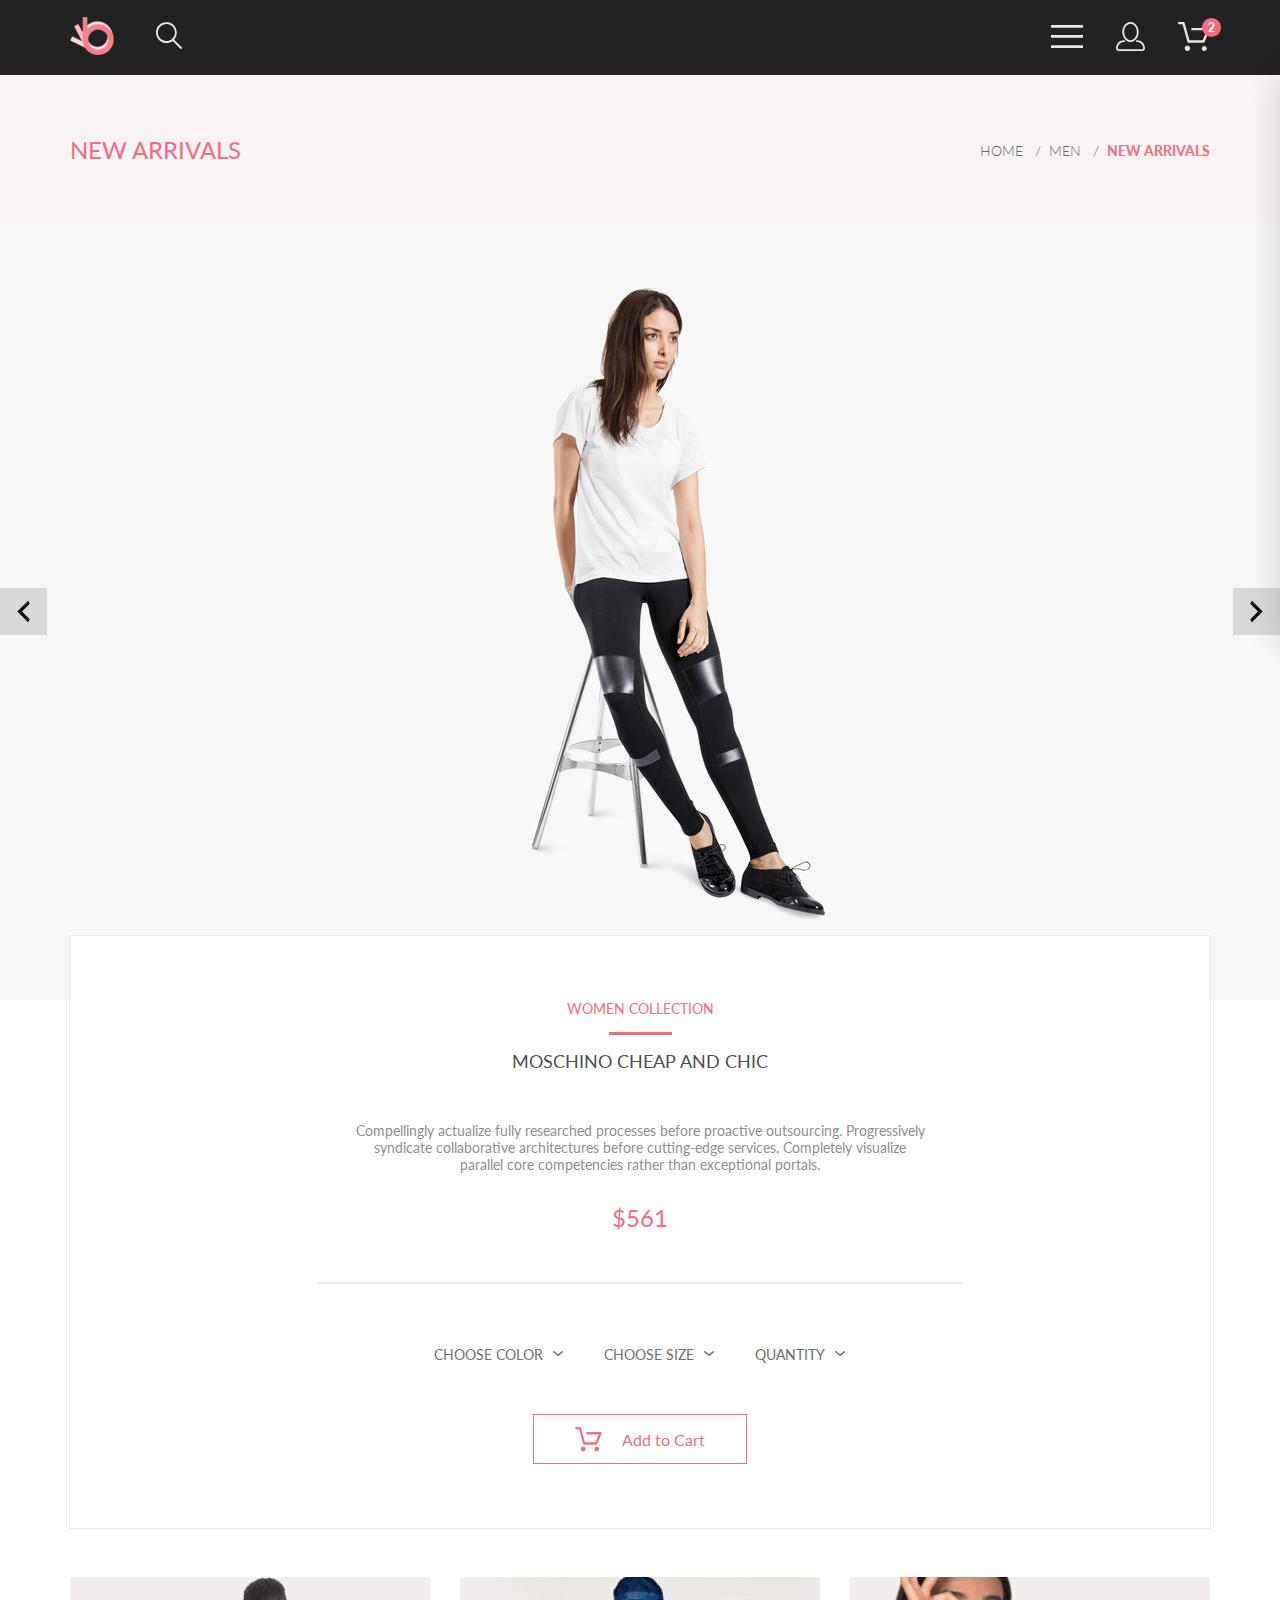
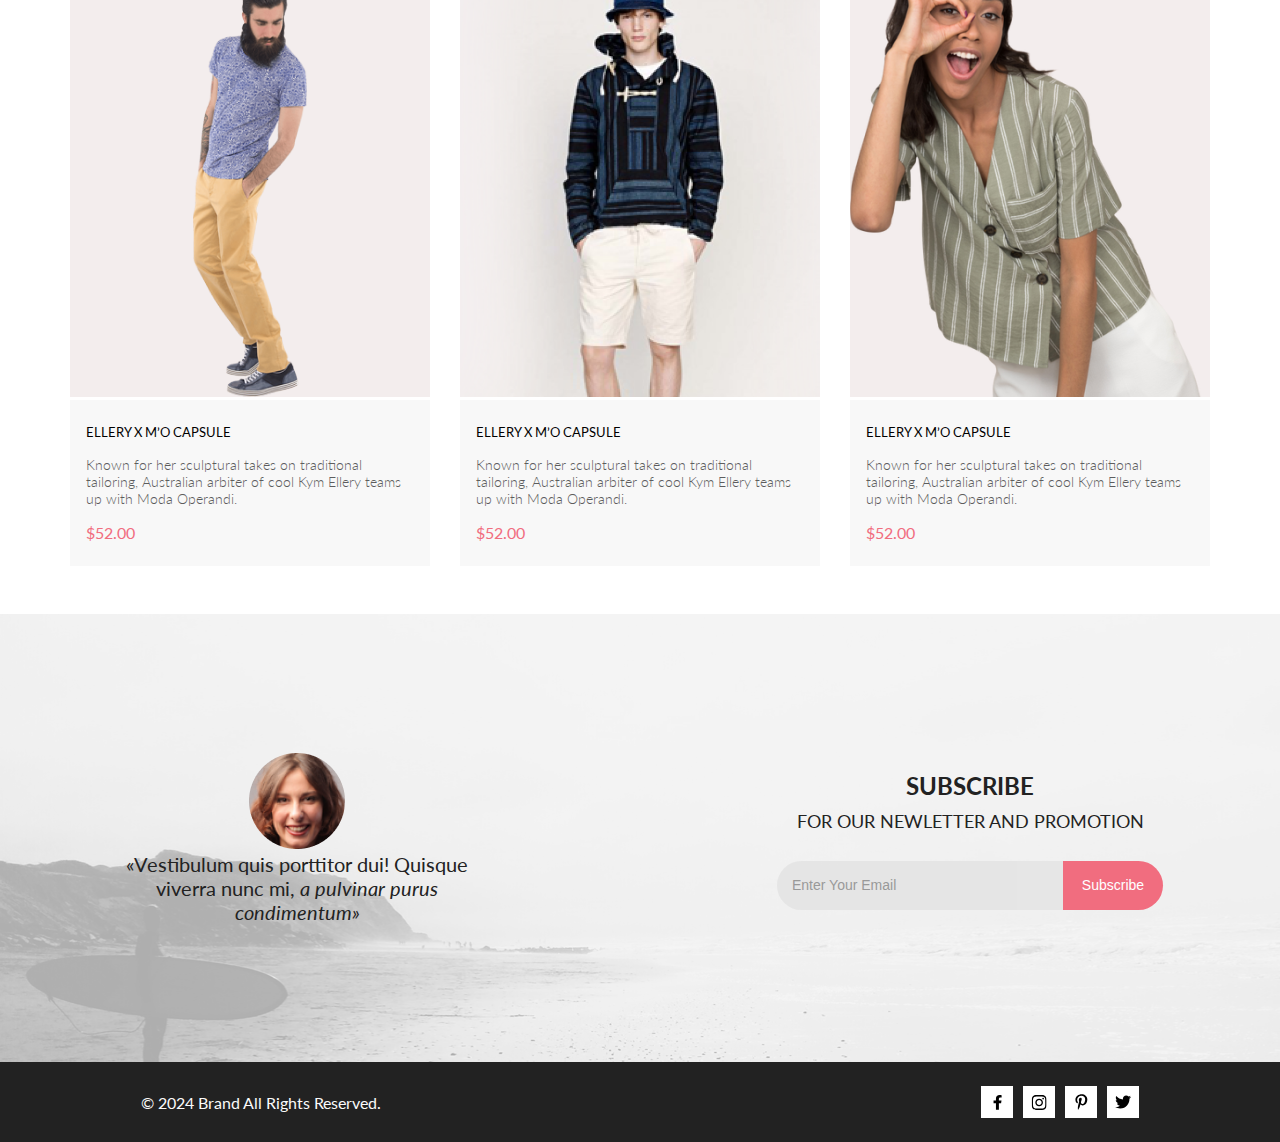
<file: product.html>
<!DOCTYPE html>
<html lang="en">
  <head>
    <link rel="preconnect" href="https://fonts.googleapis.com" />
    <link rel="preconnect" href="https://fonts.gstatic.com" crossorigin />
    <link
      href="https://fonts.googleapis.com/css2?family=Lato:wght@300;400;700;900&display=swap"
      rel="stylesheet"
    />
    <meta charset="UTF-8" />
    <meta http-equiv="X-UA-Compatible" content="IE=edge" />
    <meta name="viewport" content="width=device-width, initial-scale=1.0" />
    <link rel="shortcut icon" href="img/logo.png" type="image/x-icon" />
    <title>OUR PRODUCTS</title>
    <link rel="stylesheet" href="style.css" />
  </head>

  <body>
    <div class="top">
      <header class="header center">
        <div class="header__left">
          <a href="index.html"><img src="img/logo.png" alt="logo" /></a>
          <a href="catalog.html"><img src="img/search.svg" alt="search" /></a>
        </div>
        <nav class="header__right">
          <label for="header__check"
            ><img class="header__link-site" src="img/menu.svg" alt="menu"
          /></label>
          <a class="header__link-site mobile_none" href="reg.html"
            ><img src="img/reg.svg" alt="reg"
          /></a>
          <a
            class="header__link-site headerlink__extra__gap mobile_none"
            href="cart.html"
            ><img class="cart-img" src="img/cart.svg" alt="cart" />
            <div class="cart-img-number">2</div>
          </a>
        </nav>
        <input class="header__checkbox" id="header__check" type="checkbox" />
        <div class="mobile-menu">
          <div class="mobile-menu__link-site">
            <a href="registration.html">
              <svg
                width="29"
                height="29"
                viewBox="0 0 29 29"
                fill="none"
                xmlns="http://www.w3.org/2000/svg"
              >
                <path
                  d="M14.5 19.937C19 19.937 22.656 15.464 22.656 9.968C22.656 4.472 19 0 14.5 0C13.3631 0.0217413 12.2463 0.303398 11.2351 0.823397C10.2239 1.34339 9.34507 2.08794 8.66602 3C7.12663 4.99573 6.30819 7.45381 6.34399 9.974C6.34399 15.465 10 19.937 14.5 19.937ZM14.5 1.813C18 1.813 20.844 5.472 20.844 9.969C20.844 14.466 17.998 18.125 14.5 18.125C11.002 18.125 8.15603 14.465 8.15503 9.969C8.15403 5.473 11 1.813 14.5 1.813ZM20.844 18.125C20.6036 18.125 20.373 18.2205 20.203 18.3905C20.033 18.5605 19.9375 18.7911 19.9375 19.0315C19.9375 19.2719 20.033 19.5025 20.203 19.6725C20.373 19.8425 20.6036 19.938 20.844 19.938C22.526 19.9399 24.1386 20.6088 25.3279 21.7982C26.5172 22.9875 27.1861 24.6 27.188 26.282C27.1875 26.5221 27.0918 26.7523 26.922 26.9221C26.7522 27.0918 26.5221 27.1875 26.282 27.188H2.71997C2.47985 27.1875 2.24975 27.0918 2.07996 26.9221C1.91016 26.7523 1.81449 26.5221 1.81396 26.282C1.81608 24.6001 2.48517 22.9877 3.67444 21.7985C4.86371 20.6092 6.47608 19.9401 8.15796 19.938C8.39824 19.938 8.62868 19.8425 8.79858 19.6726C8.96849 19.5027 9.06396 19.2723 9.06396 19.032C9.06396 18.7917 8.96849 18.5613 8.79858 18.3914C8.62868 18.2215 8.39824 18.126 8.15796 18.126C5.99541 18.1279 3.92201 18.9875 2.39258 20.5164C0.863144 22.0453 0.00264777 24.1185 0 26.281C0.000794067 27.0019 0.287502 27.693 0.797241 28.2027C1.30698 28.7125 1.99811 28.9992 2.71899 29H26.282C27.0027 28.9989 27.6936 28.7121 28.2031 28.2024C28.7126 27.6927 28.9992 27.0017 29 26.281C28.9974 24.1187 28.1372 22.0457 26.6083 20.5168C25.0793 18.9878 23.0063 18.1276 20.844 18.125Z"
                  fill="black"
                />
              </svg>
            </a>
            <a href="cart.html">
              <svg
                width="32"
                height="29"
                viewBox="0 0 32 29"
                fill="none"
                xmlns="http://www.w3.org/2000/svg"
              >
                <path
                  d="M26.2009 29C25.5532 28.9738 24.9415 28.6948 24.4972 28.2227C24.0529 27.7506 23.8114 27.1232 23.8245 26.475C23.8376 25.8269 24.1043 25.2097 24.5673 24.7559C25.0303 24.3022 25.6527 24.048 26.301 24.048C26.9493 24.048 27.5717 24.3022 28.0347 24.7559C28.4977 25.2097 28.7644 25.8269 28.7775 26.475C28.7906 27.1232 28.549 27.7506 28.1047 28.2227C27.6604 28.6948 27.0488 28.9738 26.401 29H26.2009ZM6.75293 26.32C6.75293 25.79 6.91011 25.2718 7.20459 24.8311C7.49907 24.3904 7.91764 24.0469 8.40735 23.844C8.89705 23.6412 9.43594 23.5881 9.95581 23.6915C10.4757 23.7949 10.9532 24.0502 11.328 24.425C11.7028 24.7998 11.9581 25.2773 12.0615 25.7972C12.1649 26.317 12.1118 26.8559 11.9089 27.3456C11.7061 27.8353 11.3626 28.2539 10.9219 28.5483C10.4812 28.8428 9.96304 29 9.43298 29C9.08087 29.0003 8.73212 28.9311 8.40674 28.7966C8.08136 28.662 7.78569 28.4646 7.53662 28.2158C7.28755 27.9669 7.09001 27.6713 6.9552 27.3461C6.82039 27.0208 6.75098 26.6721 6.75098 26.32H6.75293ZM10.553 20.686C10.2935 20.6868 10.0409 20.6024 9.83411 20.4457C9.62727 20.2891 9.47758 20.0689 9.40796 19.819L4.57495 2.36401H1.18201C0.868521 2.36401 0.567859 2.23947 0.346191 2.01781C0.124523 1.79614 0 1.49549 0 1.18201C0 0.868519 0.124523 0.567873 0.346191 0.346205C0.567859 0.124537 0.868521 5.81268e-06 1.18201 5.81268e-06H5.46301C5.7225 -0.00080736 5.97504 0.0837201 6.18176 0.240568C6.38848 0.397416 6.53784 0.617884 6.60693 0.868006L11.4399 18.323H24.6179L29.001 8.27501H14.401C14.2428 8.27961 14.0854 8.25242 13.9379 8.19507C13.7904 8.13771 13.6559 8.05134 13.5424 7.94108C13.4288 7.83082 13.3386 7.69891 13.277 7.55315C13.2154 7.40739 13.1836 7.25075 13.1836 7.0925C13.1836 6.93426 13.2154 6.77762 13.277 6.63186C13.3386 6.4861 13.4288 6.35419 13.5424 6.24393C13.6559 6.13367 13.7904 6.0473 13.9379 5.98994C14.0854 5.93259 14.2428 5.90541 14.401 5.91001H30.814C31.0097 5.90996 31.2022 5.95866 31.3744 6.05172C31.5465 6.14478 31.6928 6.27926 31.7999 6.44301C31.9078 6.60729 31.9734 6.79569 31.9908 6.99145C32.0083 7.18721 31.9771 7.38424 31.9 7.565L26.495 19.977C26.4026 20.1876 26.251 20.3668 26.0585 20.4927C25.866 20.6186 25.641 20.6858 25.411 20.686H10.553Z"
                  fill="black"
                />
              </svg>
            </a>
          </div>
          <h3 class="mobile-menu__heading">MENU</h3>
          <div class="mobile-menu__box">
            <div class="mobile-menu__item">
              <a href="catalog.html" class="mobile-menu__title">MAN</a>
              <ul class="mobile-menu__list">
                <li><a class="mobile-menu__link" href="#">Accessories</a></li>
                <li><a class="mobile-menu__link" href="#">Bags</a></li>
                <li><a class="mobile-menu__link" href="#">Denim</a></li>
                <li><a class="mobile-menu__link" href="#">T-Shirts</a></li>
              </ul>
            </div>
            <div class="mobile-menu__item">
              <a href="catalog.html" class="mobile-menu__title">WOMAN</a>
              <ul class="mobile-menu__list">
                <li><a class="mobile-menu__link" href="">Accessories</a></li>
                <li><a class="mobile-menu__link" href="">Bags</a></li>
                <li><a class="mobile-menu__link" href="">Denim</a></li>
                <li><a class="mobile-menu__link" href="">T-Shirts</a></li>
              </ul>
            </div>
            <div class="mobile-menu__item">
              <a href="catalog.html" class="mobile-menu__title">KIDS</a>
              <ul class="mobile-menu__list">
                <li><a class="mobile-menu__link" href="">Accessories</a></li>
                <li><a class="mobile-menu__link" href="">Bags</a></li>
                <li><a class="mobile-menu__link" href="">Denim</a></li>
                <li><a class="mobile-menu__link" href="">T-Shirts</a></li>
              </ul>
            </div>
          </div>
        </div>
      </header>
      <section class="head center">
        <h2 class="head__heading">NEW ARRIVALS</h2>
        <div class="breadcrumb">
          <div class="breadcrumb__box-link">
            <a class="breadcrumb__link" href="index.html">HOME</a>
          </div>
          <div class="breadcrumb__box-link">
            <a class="breadcrumb__link" href="#">MEN</a>
          </div>
          <div class="breadcrumb__box-link">
            <a class="breadcrumb__link" href="#">NEW ARRIVALS</a>
          </div>
        </div>
      </section>
      <div class="slider">
        <a href="#" class="slider__arrow slider__arrow_left">
          <svg
            width="13"
            height="23"
            viewBox="0 0 13 23"
            fill="none"
            xmlns="http://www.w3.org/2000/svg"
          >
            <path
              d="M12.6998 3.7499L4.9498 11.4999L12.6998 19.2499L11.1498 22.3499L0.299805 11.4999L11.1498 0.649902L12.6998 3.7499Z"
              fill="black"
            />
          </svg>
        </a>
        <img src="img/slider.png" alt="slider photo" />
        <a href="#" class="slider__arrow slider__arrow_right">
          <svg
            width="13"
            height="23"
            viewBox="0 0 13 23"
            fill="none"
            xmlns="http://www.w3.org/2000/svg"
          >
            <path
              d="M0.299805 19.2499L8.0498 11.4999L0.299805 3.7499L1.8498 0.649902L12.6998 11.4999L1.8498 22.3499L0.299805 19.2499Z"
              fill="black"
            />
          </svg>
        </a>
      </div>
      <section class="content">
        <h3 class="content__header">WOMEN COLLECTION</h3>
        <div class="content__line"></div>
        <h2 class="content__heading">MOSCHINO CHEAP AND CHIC</h2>
        <p class="content__text">
          Compellingly actualize fully researched processes before proactive
          outsourcing. Progressively syndicate collaborative architectures
          before cutting-edge services. Completely visualize parallel core
          competencies rather than exceptional portals.
        </p>
        <div class="content__price">$561</div>
        <div class="content__line-big"></div>
        <div class="sort">
          <details class="sort__details">
            <summary class="sort__summary">
              CHOOSE COLOR
              <svg
                width="11"
                height="6"
                viewBox="0 0 11 6"
                fill="none"
                xmlns="http://www.w3.org/2000/svg"
              >
                <path
                  d="M5.00214 5.00214C4.83521 5.00247 4.67343 4.94433 4.54488 4.83782L0.258102 1.2655C0.112196 1.14422 0.0204417 0.969958 0.00302325 0.781035C-0.0143952 0.592112 0.0439493 0.404007 0.165221 0.258101C0.286493 0.112196 0.460759 0.0204417 0.649682 0.00302327C0.838605 -0.0143952 1.02671 0.043949 1.17262 0.165221L5.00214 3.36602L8.83167 0.279536C8.90475 0.220188 8.98884 0.175869 9.0791 0.149125C9.16937 0.122382 9.26403 0.113741 9.35764 0.1237C9.45126 0.133659 9.54198 0.162021 9.6246 0.207156C9.70722 0.252292 9.7801 0.313311 9.83906 0.386705C9.90449 0.460167 9.95405 0.546351 9.98462 0.639855C10.0152 0.733359 10.0261 0.83217 10.0167 0.930097C10.0073 1.02802 9.97784 1.12296 9.93005 1.20895C9.88227 1.29494 9.81723 1.37013 9.73904 1.42982L5.45225 4.88068C5.32002 4.97036 5.16154 5.01312 5.00214 5.00214Z"
                  fill="#6F6E6E"
                />
              </svg>
            </summary>
            <div class="sort__content">
              <label class="sort__label">
                <input type="checkbox" /> <span>White</span>
              </label>
              <label class="sort__label">
                <input type="checkbox" /> <span>Blue</span>
              </label>
              <label class="sort__label">
                <input type="checkbox" /> <span>Green</span>
              </label>
              <label class="sort__label">
                <input type="checkbox" /> <span>Black</span>
              </label>
            </div>
          </details>
          <details class="sort__details">
            <summary class="sort__summary">
              CHOOSE SIZE
              <svg
                width="11"
                height="6"
                viewBox="0 0 11 6"
                fill="none"
                xmlns="http://www.w3.org/2000/svg"
              >
                <path
                  d="M5.00214 5.00214C4.83521 5.00247 4.67343 4.94433 4.54488 4.83782L0.258102 1.2655C0.112196 1.14422 0.0204417 0.969958 0.00302325 0.781035C-0.0143952 0.592112 0.0439493 0.404007 0.165221 0.258101C0.286493 0.112196 0.460759 0.0204417 0.649682 0.00302327C0.838605 -0.0143952 1.02671 0.043949 1.17262 0.165221L5.00214 3.36602L8.83167 0.279536C8.90475 0.220188 8.98884 0.175869 9.0791 0.149125C9.16937 0.122382 9.26403 0.113741 9.35764 0.1237C9.45126 0.133659 9.54198 0.162021 9.6246 0.207156C9.70722 0.252292 9.7801 0.313311 9.83906 0.386705C9.90449 0.460167 9.95405 0.546351 9.98462 0.639855C10.0152 0.733359 10.0261 0.83217 10.0167 0.930097C10.0073 1.02802 9.97784 1.12296 9.93005 1.20895C9.88227 1.29494 9.81723 1.37013 9.73904 1.42982L5.45225 4.88068C5.32002 4.97036 5.16154 5.01312 5.00214 5.00214Z"
                  fill="#6F6E6E"
                />
              </svg>
            </summary>
            <div class="sort__content">
              <label class="sort__label">
                <input type="checkbox" /> <span>XS</span>
              </label>
              <label class="sort__label">
                <input type="checkbox" /> <span>S</span>
              </label>
              <label class="sort__label">
                <input type="checkbox" /> <span>M</span>
              </label>
              <label class="sort__label">
                <input type="checkbox" /> <span>L</span>
              </label>
              <label class="sort__label">
                <input type="checkbox" /> <span>XL</span>
              </label>
              <label class="sort__label">
                <input type="checkbox" /> <span>XXL</span>
              </label>
            </div>
          </details>
          <details class="sort__details">
            <summary class="sort__summary">
              QUANTITY
              <svg
                width="11"
                height="6"
                viewBox="0 0 11 6"
                fill="none"
                xmlns="http://www.w3.org/2000/svg"
              >
                <path
                  d="M5.00214 5.00214C4.83521 5.00247 4.67343 4.94433 4.54488 4.83782L0.258102 1.2655C0.112196 1.14422 0.0204417 0.969958 0.00302325 0.781035C-0.0143952 0.592112 0.0439493 0.404007 0.165221 0.258101C0.286493 0.112196 0.460759 0.0204417 0.649682 0.00302327C0.838605 -0.0143952 1.02671 0.043949 1.17262 0.165221L5.00214 3.36602L8.83167 0.279536C8.90475 0.220188 8.98884 0.175869 9.0791 0.149125C9.16937 0.122382 9.26403 0.113741 9.35764 0.1237C9.45126 0.133659 9.54198 0.162021 9.6246 0.207156C9.70722 0.252292 9.7801 0.313311 9.83906 0.386705C9.90449 0.460167 9.95405 0.546351 9.98462 0.639855C10.0152 0.733359 10.0261 0.83217 10.0167 0.930097C10.0073 1.02802 9.97784 1.12296 9.93005 1.20895C9.88227 1.29494 9.81723 1.37013 9.73904 1.42982L5.45225 4.88068C5.32002 4.97036 5.16154 5.01312 5.00214 5.00214Z"
                  fill="#6F6E6E"
                />
              </svg>
            </summary>
            <div class="sort__content">
              <input type="number" min="1" max="100" placeholder="Quantity" />
            </div>
          </details>
        </div>
        <div class="special-gap-height"></div>
        <a href="#" class="button"
          ><svg
            width="27"
            height="25"
            viewBox="0 0 27 25"
            fill="none"
            xmlns="http://www.w3.org/2000/svg"
          >
            <path
              d="M21.9509 23.2667H21.8386C21.2294 23.2667 20.7177 22.7671 20.6735 22.1294C20.629 21.4607 21.1175 20.8785 21.7626 20.8346C21.788 20.8329 21.8145 20.832 21.8405 20.832C22.4575 20.832 22.9743 21.3219 23.0201 21.9487C23.0319 22.1971 22.9914 22.5514 22.736 22.8439L22.73 22.8507L22.7242 22.8575C22.5275 23.0912 22.2607 23.2321 21.9509 23.2667ZM8.21887 23.2604C7.5683 23.2604 7.03906 22.7174 7.03906 22.05C7.03906 21.3832 7.5683 20.8406 8.21887 20.8406C8.86945 20.8406 9.39868 21.3832 9.39868 22.05C9.39868 22.7174 8.86945 23.2604 8.21887 23.2604Z"
            />
            <path
              d="M21.876 22.2662C21.921 22.2549 21.9423 22.2339 21.96 22.2129C21.9678 22.2037 21.9756 22.1946 21.9835 22.1855C22.02 22.1438 22.0233 22.0553 22.0224 22.0105C22.0092 21.9044 21.9185 21.8315 21.8412 21.8315C21.8375 21.8315 21.8336 21.8317 21.8312 21.8318C21.7531 21.8372 21.6653 21.9409 21.6719 22.0625C21.6813 22.1793 21.7675 22.2662 21.8392 22.2662H21.876ZM8.21954 22.2599C8.31873 22.2599 8.39935 22.1655 8.39935 22.0496C8.39935 21.9341 8.31873 21.8401 8.21954 21.8401C8.12042 21.8401 8.03973 21.9341 8.03973 22.0496C8.03973 22.1655 8.12042 22.2599 8.21954 22.2599ZM21.9995 24.2662C21.9517 24.2662 21.8878 24.2662 21.8392 24.2662C20.7017 24.2662 19.7567 23.3545 19.6765 22.198C19.5964 20.9929 20.4937 19.9183 21.6953 19.8364C21.7441 19.8331 21.7928 19.8315 21.8412 19.8315C22.9799 19.8315 23.9413 20.7324 24.019 21.8884C24.0505 22.4915 23.8741 23.0612 23.4898 23.5012C23.1055 23.9575 22.5764 24.2177 21.9995 24.2662ZM8.21954 24.2599C7.01532 24.2599 6.03973 23.2709 6.03973 22.0496C6.03973 20.8291 7.01532 19.8401 8.21954 19.8401C9.42371 19.8401 10.3994 20.8291 10.3994 22.0496C10.3994 23.2709 9.42371 24.2599 8.21954 24.2599ZM21.1984 17.3938H9.13306C8.70013 17.3938 8.31586 17.1005 8.20331 16.6775L4.27753 2.24768H1.52173C0.993408 2.24768 0.560547 1.80859 0.560547 1.27039C0.560547 0.733032 0.993408 0.292969 1.52173 0.292969H4.99933C5.43134 0.292969 5.81561 0.586304 5.9281 1.01025L9.85394 15.4391H20.5576L24.1144 7.13379H12.2578C11.7286 7.13379 11.2957 6.69373 11.2957 6.15649C11.2957 5.61914 11.7286 5.17908 12.2578 5.17908H25.5886C25.9091 5.17908 26.2141 5.34192 26.3896 5.61914C26.566 5.89539 26.5984 6.23743 26.4697 6.547L22.0795 16.807C21.9193 17.1653 21.5827 17.3938 21.1984 17.3938Z"
            />
            <path
              d="M21.876 22.2662C21.921 22.2549 21.9423 22.2339 21.96 22.2129C21.9678 22.2037 21.9756 22.1946 21.9835 22.1855C22.02 22.1438 22.0233 22.0553 22.0224 22.0105C22.0092 21.9044 21.9185 21.8315 21.8412 21.8315C21.8375 21.8315 21.8336 21.8317 21.8312 21.8318C21.7531 21.8372 21.6653 21.9409 21.6719 22.0625C21.6813 22.1793 21.7675 22.2662 21.8392 22.2662H21.876ZM8.21954 22.2599C8.31873 22.2599 8.39935 22.1655 8.39935 22.0496C8.39935 21.9341 8.31873 21.8401 8.21954 21.8401C8.12042 21.8401 8.03973 21.9341 8.03973 22.0496C8.03973 22.1655 8.12042 22.2599 8.21954 22.2599ZM21.9995 24.2662C21.9517 24.2662 21.8878 24.2662 21.8392 24.2662C20.7017 24.2662 19.7567 23.3545 19.6765 22.198C19.5964 20.9929 20.4937 19.9183 21.6953 19.8364C21.7441 19.8331 21.7928 19.8315 21.8412 19.8315C22.9799 19.8315 23.9413 20.7324 24.019 21.8884C24.0505 22.4915 23.8741 23.0612 23.4898 23.5012C23.1055 23.9575 22.5764 24.2177 21.9995 24.2662ZM8.21954 24.2599C7.01532 24.2599 6.03973 23.2709 6.03973 22.0496C6.03973 20.8291 7.01532 19.8401 8.21954 19.8401C9.42371 19.8401 10.3994 20.8291 10.3994 22.0496C10.3994 23.2709 9.42371 24.2599 8.21954 24.2599ZM21.1984 17.3938H9.13306C8.70013 17.3938 8.31586 17.1005 8.20331 16.6775L4.27753 2.24768H1.52173C0.993408 2.24768 0.560547 1.80859 0.560547 1.27039C0.560547 0.733032 0.993408 0.292969 1.52173 0.292969H4.99933C5.43134 0.292969 5.81561 0.586304 5.9281 1.01025L9.85394 15.4391H20.5576L24.1144 7.13379H12.2578C11.7286 7.13379 11.2957 6.69373 11.2957 6.15649C11.2957 5.61914 11.7286 5.17908 12.2578 5.17908H25.5886C25.9091 5.17908 26.2141 5.34192 26.3896 5.61914C26.566 5.89539 26.5984 6.23743 26.4697 6.547L22.0795 16.807C21.9193 17.1653 21.5827 17.3938 21.1984 17.3938Z"
            />
          </svg>
          Add to&nbsp;Cart</a
        >
      </section>
      <section class="product-box center">
        <div class="product-box__content">
          <div class="product prod1">
            <img class="product__img" src="img/Items_img4.png" alt="image4" />
            <div class="product__content">
              <a href="#" class="product__heading"
                >ELLERY X&nbsp;M&rsquo;O CAPSULE</a
              >
              <p class="product__text">
                Known for her sculptural takes on&nbsp;traditional tailoring,
                Australian arbiter of&nbsp;cool Kym Ellery teams up&nbsp;with
                Moda Operandi.
              </p>
              <p class="product__price">$52.00</p>
            </div>
            <a href="#" class="product__add"
              ><svg
                width="27"
                height="25"
                viewBox="0 0 27 25"
                fill="none"
                xmlns="http://www.w3.org/2000/svg"
              >
                <path
                  d="M21.9509 23.2667H21.8386C21.2294 23.2667 20.7177 22.7671 20.6735 22.1294C20.629 21.4607 21.1175 20.8785 21.7626 20.8346C21.788 20.8329 21.8145 20.832 21.8405 20.832C22.4575 20.832 22.9743 21.3219 23.0201 21.9487C23.0319 22.1971 22.9914 22.5514 22.736 22.8439L22.73 22.8507L22.7242 22.8575C22.5275 23.0912 22.2607 23.2321 21.9509 23.2667ZM8.21887 23.2604C7.5683 23.2604 7.03906 22.7174 7.03906 22.05C7.03906 21.3832 7.5683 20.8406 8.21887 20.8406C8.86945 20.8406 9.39868 21.3832 9.39868 22.05C9.39868 22.7174 8.86945 23.2604 8.21887 23.2604Z"
                  fill="white"
                />
                <path
                  d="M21.876 22.2662C21.921 22.2549 21.9423 22.2339 21.96 22.2129C21.9678 22.2037 21.9756 22.1946 21.9835 22.1855C22.02 22.1438 22.0233 22.0553 22.0224 22.0105C22.0092 21.9044 21.9185 21.8315 21.8412 21.8315C21.8375 21.8315 21.8336 21.8317 21.8312 21.8318C21.7531 21.8372 21.6653 21.9409 21.6719 22.0625C21.6813 22.1793 21.7675 22.2662 21.8392 22.2662H21.876ZM8.21954 22.2599C8.31873 22.2599 8.39935 22.1655 8.39935 22.0496C8.39935 21.9341 8.31873 21.8401 8.21954 21.8401C8.12042 21.8401 8.03973 21.9341 8.03973 22.0496C8.03973 22.1655 8.12042 22.2599 8.21954 22.2599ZM21.9995 24.2662C21.9517 24.2662 21.8878 24.2662 21.8392 24.2662C20.7017 24.2662 19.7567 23.3545 19.6765 22.198C19.5964 20.9929 20.4937 19.9183 21.6953 19.8364C21.7441 19.8331 21.7928 19.8315 21.8412 19.8315C22.9799 19.8315 23.9413 20.7324 24.019 21.8884C24.0505 22.4915 23.8741 23.0612 23.4898 23.5012C23.1055 23.9575 22.5764 24.2177 21.9995 24.2662ZM8.21954 24.2599C7.01532 24.2599 6.03973 23.2709 6.03973 22.0496C6.03973 20.8291 7.01532 19.8401 8.21954 19.8401C9.42371 19.8401 10.3994 20.8291 10.3994 22.0496C10.3994 23.2709 9.42371 24.2599 8.21954 24.2599ZM21.1984 17.3938H9.13306C8.70013 17.3938 8.31586 17.1005 8.20331 16.6775L4.27753 2.24768H1.52173C0.993408 2.24768 0.560547 1.80859 0.560547 1.27039C0.560547 0.733032 0.993408 0.292969 1.52173 0.292969H4.99933C5.43134 0.292969 5.81561 0.586304 5.9281 1.01025L9.85394 15.4391H20.5576L24.1144 7.13379H12.2578C11.7286 7.13379 11.2957 6.69373 11.2957 6.15649C11.2957 5.61914 11.7286 5.17908 12.2578 5.17908H25.5886C25.9091 5.17908 26.2141 5.34192 26.3896 5.61914C26.566 5.89539 26.5984 6.23743 26.4697 6.547L22.0795 16.807C21.9193 17.1653 21.5827 17.3938 21.1984 17.3938Z"
                  fill="white"
                />
                <path
                  d="M21.876 22.2662C21.921 22.2549 21.9423 22.2339 21.96 22.2129C21.9678 22.2037 21.9756 22.1946 21.9835 22.1855C22.02 22.1438 22.0233 22.0553 22.0224 22.0105C22.0092 21.9044 21.9185 21.8315 21.8412 21.8315C21.8375 21.8315 21.8336 21.8317 21.8312 21.8318C21.7531 21.8372 21.6653 21.9409 21.6719 22.0625C21.6813 22.1793 21.7675 22.2662 21.8392 22.2662H21.876ZM8.21954 22.2599C8.31873 22.2599 8.39935 22.1655 8.39935 22.0496C8.39935 21.9341 8.31873 21.8401 8.21954 21.8401C8.12042 21.8401 8.03973 21.9341 8.03973 22.0496C8.03973 22.1655 8.12042 22.2599 8.21954 22.2599ZM21.9995 24.2662C21.9517 24.2662 21.8878 24.2662 21.8392 24.2662C20.7017 24.2662 19.7567 23.3545 19.6765 22.198C19.5964 20.9929 20.4937 19.9183 21.6953 19.8364C21.7441 19.8331 21.7928 19.8315 21.8412 19.8315C22.9799 19.8315 23.9413 20.7324 24.019 21.8884C24.0505 22.4915 23.8741 23.0612 23.4898 23.5012C23.1055 23.9575 22.5764 24.2177 21.9995 24.2662ZM8.21954 24.2599C7.01532 24.2599 6.03973 23.2709 6.03973 22.0496C6.03973 20.8291 7.01532 19.8401 8.21954 19.8401C9.42371 19.8401 10.3994 20.8291 10.3994 22.0496C10.3994 23.2709 9.42371 24.2599 8.21954 24.2599ZM21.1984 17.3938H9.13306C8.70013 17.3938 8.31586 17.1005 8.20331 16.6775L4.27753 2.24768H1.52173C0.993408 2.24768 0.560547 1.80859 0.560547 1.27039C0.560547 0.733032 0.993408 0.292969 1.52173 0.292969H4.99933C5.43134 0.292969 5.81561 0.586304 5.9281 1.01025L9.85394 15.4391H20.5576L24.1144 7.13379H12.2578C11.7286 7.13379 11.2957 6.69373 11.2957 6.15649C11.2957 5.61914 11.7286 5.17908 12.2578 5.17908H25.5886C25.9091 5.17908 26.2141 5.34192 26.3896 5.61914C26.566 5.89539 26.5984 6.23743 26.4697 6.547L22.0795 16.807C21.9193 17.1653 21.5827 17.3938 21.1984 17.3938Z"
                  fill="white"
                />
              </svg>
              Add to&nbsp;Cart</a
            >
          </div>
          <div class="product prod2 mobile_none">
            <img class="product__img" src="img/Items_img3.png" alt="image3" />
            <div class="product__content">
              <a href="#" class="product__heading"
                >ELLERY X&nbsp;M&rsquo;O CAPSULE</a
              >
              <p class="product__text">
                Known for her sculptural takes on&nbsp;traditional tailoring,
                Australian arbiter of&nbsp;cool Kym Ellery teams up&nbsp;with
                Moda Operandi.
              </p>
              <p class="product__price">$52.00</p>
            </div>
            <a href="#" class="product__add"
              ><svg
                width="27"
                height="25"
                viewBox="0 0 27 25"
                fill="none"
                xmlns="http://www.w3.org/2000/svg"
              >
                <path
                  d="M21.9509 23.2667H21.8386C21.2294 23.2667 20.7177 22.7671 20.6735 22.1294C20.629 21.4607 21.1175 20.8785 21.7626 20.8346C21.788 20.8329 21.8145 20.832 21.8405 20.832C22.4575 20.832 22.9743 21.3219 23.0201 21.9487C23.0319 22.1971 22.9914 22.5514 22.736 22.8439L22.73 22.8507L22.7242 22.8575C22.5275 23.0912 22.2607 23.2321 21.9509 23.2667ZM8.21887 23.2604C7.5683 23.2604 7.03906 22.7174 7.03906 22.05C7.03906 21.3832 7.5683 20.8406 8.21887 20.8406C8.86945 20.8406 9.39868 21.3832 9.39868 22.05C9.39868 22.7174 8.86945 23.2604 8.21887 23.2604Z"
                  fill="white"
                />
                <path
                  d="M21.876 22.2662C21.921 22.2549 21.9423 22.2339 21.96 22.2129C21.9678 22.2037 21.9756 22.1946 21.9835 22.1855C22.02 22.1438 22.0233 22.0553 22.0224 22.0105C22.0092 21.9044 21.9185 21.8315 21.8412 21.8315C21.8375 21.8315 21.8336 21.8317 21.8312 21.8318C21.7531 21.8372 21.6653 21.9409 21.6719 22.0625C21.6813 22.1793 21.7675 22.2662 21.8392 22.2662H21.876ZM8.21954 22.2599C8.31873 22.2599 8.39935 22.1655 8.39935 22.0496C8.39935 21.9341 8.31873 21.8401 8.21954 21.8401C8.12042 21.8401 8.03973 21.9341 8.03973 22.0496C8.03973 22.1655 8.12042 22.2599 8.21954 22.2599ZM21.9995 24.2662C21.9517 24.2662 21.8878 24.2662 21.8392 24.2662C20.7017 24.2662 19.7567 23.3545 19.6765 22.198C19.5964 20.9929 20.4937 19.9183 21.6953 19.8364C21.7441 19.8331 21.7928 19.8315 21.8412 19.8315C22.9799 19.8315 23.9413 20.7324 24.019 21.8884C24.0505 22.4915 23.8741 23.0612 23.4898 23.5012C23.1055 23.9575 22.5764 24.2177 21.9995 24.2662ZM8.21954 24.2599C7.01532 24.2599 6.03973 23.2709 6.03973 22.0496C6.03973 20.8291 7.01532 19.8401 8.21954 19.8401C9.42371 19.8401 10.3994 20.8291 10.3994 22.0496C10.3994 23.2709 9.42371 24.2599 8.21954 24.2599ZM21.1984 17.3938H9.13306C8.70013 17.3938 8.31586 17.1005 8.20331 16.6775L4.27753 2.24768H1.52173C0.993408 2.24768 0.560547 1.80859 0.560547 1.27039C0.560547 0.733032 0.993408 0.292969 1.52173 0.292969H4.99933C5.43134 0.292969 5.81561 0.586304 5.9281 1.01025L9.85394 15.4391H20.5576L24.1144 7.13379H12.2578C11.7286 7.13379 11.2957 6.69373 11.2957 6.15649C11.2957 5.61914 11.7286 5.17908 12.2578 5.17908H25.5886C25.9091 5.17908 26.2141 5.34192 26.3896 5.61914C26.566 5.89539 26.5984 6.23743 26.4697 6.547L22.0795 16.807C21.9193 17.1653 21.5827 17.3938 21.1984 17.3938Z"
                  fill="white"
                />
                <path
                  d="M21.876 22.2662C21.921 22.2549 21.9423 22.2339 21.96 22.2129C21.9678 22.2037 21.9756 22.1946 21.9835 22.1855C22.02 22.1438 22.0233 22.0553 22.0224 22.0105C22.0092 21.9044 21.9185 21.8315 21.8412 21.8315C21.8375 21.8315 21.8336 21.8317 21.8312 21.8318C21.7531 21.8372 21.6653 21.9409 21.6719 22.0625C21.6813 22.1793 21.7675 22.2662 21.8392 22.2662H21.876ZM8.21954 22.2599C8.31873 22.2599 8.39935 22.1655 8.39935 22.0496C8.39935 21.9341 8.31873 21.8401 8.21954 21.8401C8.12042 21.8401 8.03973 21.9341 8.03973 22.0496C8.03973 22.1655 8.12042 22.2599 8.21954 22.2599ZM21.9995 24.2662C21.9517 24.2662 21.8878 24.2662 21.8392 24.2662C20.7017 24.2662 19.7567 23.3545 19.6765 22.198C19.5964 20.9929 20.4937 19.9183 21.6953 19.8364C21.7441 19.8331 21.7928 19.8315 21.8412 19.8315C22.9799 19.8315 23.9413 20.7324 24.019 21.8884C24.0505 22.4915 23.8741 23.0612 23.4898 23.5012C23.1055 23.9575 22.5764 24.2177 21.9995 24.2662ZM8.21954 24.2599C7.01532 24.2599 6.03973 23.2709 6.03973 22.0496C6.03973 20.8291 7.01532 19.8401 8.21954 19.8401C9.42371 19.8401 10.3994 20.8291 10.3994 22.0496C10.3994 23.2709 9.42371 24.2599 8.21954 24.2599ZM21.1984 17.3938H9.13306C8.70013 17.3938 8.31586 17.1005 8.20331 16.6775L4.27753 2.24768H1.52173C0.993408 2.24768 0.560547 1.80859 0.560547 1.27039C0.560547 0.733032 0.993408 0.292969 1.52173 0.292969H4.99933C5.43134 0.292969 5.81561 0.586304 5.9281 1.01025L9.85394 15.4391H20.5576L24.1144 7.13379H12.2578C11.7286 7.13379 11.2957 6.69373 11.2957 6.15649C11.2957 5.61914 11.7286 5.17908 12.2578 5.17908H25.5886C25.9091 5.17908 26.2141 5.34192 26.3896 5.61914C26.566 5.89539 26.5984 6.23743 26.4697 6.547L22.0795 16.807C21.9193 17.1653 21.5827 17.3938 21.1984 17.3938Z"
                  fill="white"
                />
              </svg>
              Add to&nbsp;Cart</a
            >
          </div>
          <div class="product prod3 tablet_none">
            <img class="product__img" src="img/Items_img6.png" alt="image6" />
            <div class="product__content">
              <a href="#" class="product__heading"
                >ELLERY X&nbsp;M&rsquo;O CAPSULE</a
              >
              <p class="product__text">
                Known for her sculptural takes on&nbsp;traditional tailoring,
                Australian arbiter of&nbsp;cool Kym Ellery teams up&nbsp;with
                Moda Operandi.
              </p>
              <p class="product__price">$52.00</p>
            </div>
            <a href="#" class="product__add"
              ><svg
                width="27"
                height="25"
                viewBox="0 0 27 25"
                fill="none"
                xmlns="http://www.w3.org/2000/svg"
              >
                <path
                  d="M21.9509 23.2667H21.8386C21.2294 23.2667 20.7177 22.7671 20.6735 22.1294C20.629 21.4607 21.1175 20.8785 21.7626 20.8346C21.788 20.8329 21.8145 20.832 21.8405 20.832C22.4575 20.832 22.9743 21.3219 23.0201 21.9487C23.0319 22.1971 22.9914 22.5514 22.736 22.8439L22.73 22.8507L22.7242 22.8575C22.5275 23.0912 22.2607 23.2321 21.9509 23.2667ZM8.21887 23.2604C7.5683 23.2604 7.03906 22.7174 7.03906 22.05C7.03906 21.3832 7.5683 20.8406 8.21887 20.8406C8.86945 20.8406 9.39868 21.3832 9.39868 22.05C9.39868 22.7174 8.86945 23.2604 8.21887 23.2604Z"
                  fill="white"
                />
                <path
                  d="M21.876 22.2662C21.921 22.2549 21.9423 22.2339 21.96 22.2129C21.9678 22.2037 21.9756 22.1946 21.9835 22.1855C22.02 22.1438 22.0233 22.0553 22.0224 22.0105C22.0092 21.9044 21.9185 21.8315 21.8412 21.8315C21.8375 21.8315 21.8336 21.8317 21.8312 21.8318C21.7531 21.8372 21.6653 21.9409 21.6719 22.0625C21.6813 22.1793 21.7675 22.2662 21.8392 22.2662H21.876ZM8.21954 22.2599C8.31873 22.2599 8.39935 22.1655 8.39935 22.0496C8.39935 21.9341 8.31873 21.8401 8.21954 21.8401C8.12042 21.8401 8.03973 21.9341 8.03973 22.0496C8.03973 22.1655 8.12042 22.2599 8.21954 22.2599ZM21.9995 24.2662C21.9517 24.2662 21.8878 24.2662 21.8392 24.2662C20.7017 24.2662 19.7567 23.3545 19.6765 22.198C19.5964 20.9929 20.4937 19.9183 21.6953 19.8364C21.7441 19.8331 21.7928 19.8315 21.8412 19.8315C22.9799 19.8315 23.9413 20.7324 24.019 21.8884C24.0505 22.4915 23.8741 23.0612 23.4898 23.5012C23.1055 23.9575 22.5764 24.2177 21.9995 24.2662ZM8.21954 24.2599C7.01532 24.2599 6.03973 23.2709 6.03973 22.0496C6.03973 20.8291 7.01532 19.8401 8.21954 19.8401C9.42371 19.8401 10.3994 20.8291 10.3994 22.0496C10.3994 23.2709 9.42371 24.2599 8.21954 24.2599ZM21.1984 17.3938H9.13306C8.70013 17.3938 8.31586 17.1005 8.20331 16.6775L4.27753 2.24768H1.52173C0.993408 2.24768 0.560547 1.80859 0.560547 1.27039C0.560547 0.733032 0.993408 0.292969 1.52173 0.292969H4.99933C5.43134 0.292969 5.81561 0.586304 5.9281 1.01025L9.85394 15.4391H20.5576L24.1144 7.13379H12.2578C11.7286 7.13379 11.2957 6.69373 11.2957 6.15649C11.2957 5.61914 11.7286 5.17908 12.2578 5.17908H25.5886C25.9091 5.17908 26.2141 5.34192 26.3896 5.61914C26.566 5.89539 26.5984 6.23743 26.4697 6.547L22.0795 16.807C21.9193 17.1653 21.5827 17.3938 21.1984 17.3938Z"
                  fill="white"
                />
                <path
                  d="M21.876 22.2662C21.921 22.2549 21.9423 22.2339 21.96 22.2129C21.9678 22.2037 21.9756 22.1946 21.9835 22.1855C22.02 22.1438 22.0233 22.0553 22.0224 22.0105C22.0092 21.9044 21.9185 21.8315 21.8412 21.8315C21.8375 21.8315 21.8336 21.8317 21.8312 21.8318C21.7531 21.8372 21.6653 21.9409 21.6719 22.0625C21.6813 22.1793 21.7675 22.2662 21.8392 22.2662H21.876ZM8.21954 22.2599C8.31873 22.2599 8.39935 22.1655 8.39935 22.0496C8.39935 21.9341 8.31873 21.8401 8.21954 21.8401C8.12042 21.8401 8.03973 21.9341 8.03973 22.0496C8.03973 22.1655 8.12042 22.2599 8.21954 22.2599ZM21.9995 24.2662C21.9517 24.2662 21.8878 24.2662 21.8392 24.2662C20.7017 24.2662 19.7567 23.3545 19.6765 22.198C19.5964 20.9929 20.4937 19.9183 21.6953 19.8364C21.7441 19.8331 21.7928 19.8315 21.8412 19.8315C22.9799 19.8315 23.9413 20.7324 24.019 21.8884C24.0505 22.4915 23.8741 23.0612 23.4898 23.5012C23.1055 23.9575 22.5764 24.2177 21.9995 24.2662ZM8.21954 24.2599C7.01532 24.2599 6.03973 23.2709 6.03973 22.0496C6.03973 20.8291 7.01532 19.8401 8.21954 19.8401C9.42371 19.8401 10.3994 20.8291 10.3994 22.0496C10.3994 23.2709 9.42371 24.2599 8.21954 24.2599ZM21.1984 17.3938H9.13306C8.70013 17.3938 8.31586 17.1005 8.20331 16.6775L4.27753 2.24768H1.52173C0.993408 2.24768 0.560547 1.80859 0.560547 1.27039C0.560547 0.733032 0.993408 0.292969 1.52173 0.292969H4.99933C5.43134 0.292969 5.81561 0.586304 5.9281 1.01025L9.85394 15.4391H20.5576L24.1144 7.13379H12.2578C11.7286 7.13379 11.2957 6.69373 11.2957 6.15649C11.2957 5.61914 11.7286 5.17908 12.2578 5.17908H25.5886C25.9091 5.17908 26.2141 5.34192 26.3896 5.61914C26.566 5.89539 26.5984 6.23743 26.4697 6.547L22.0795 16.807C21.9193 17.1653 21.5827 17.3938 21.1984 17.3938Z"
                  fill="white"
                />
              </svg>
              Add to&nbsp;Cart</a
            >
          </div>
        </div>
      </section>
      <footer class="footer">
        <section class="footer__top">
          <div class="footer__top__content">
            <img src="img/girl_face.png" alt="girl face" />
            <p class="footer__top__text">
              &laquo;Vestibulum quis porttitor dui! Quisque viverra
              nunc&nbsp;mi,
              <span class="footer__top__text-ital"
                >a&nbsp;pulvinar purus condimentum&raquo;</span
              >
            </p>
          </div>
          <article class="footer__top__content">
            <h4 class="footer__top__firsthead">SUBSCRIBE</h4>
            <h5 class="footer__top__secondhead">
              FOR OUR NEWLETTER AND PROMOTION
            </h5>
            <div class="footer__subscribe">
              <form action="#">
                <input
                  class="footer__subscribe__email"
                  type="email"
                  placeholder="Enter Your Email"
                />
                <button class="footer__subscribe__button" type="submit">
                  Subscribe
                </button>
              </form>
            </div>
          </article>
        </section>
        <section class="footer__bottom">
          <p class="footer__bottom__text">
            &copy;&nbsp;2024 Brand All Rights Reserved.
          </p>
          <div class="footer__bottom__content">
            <a class="brand__img" href="#"
              ><img src="img/Brand-facebook.svg" alt="brand facebook"
            /></a>
            <a class="brand__img" href="#"
              ><img src="img/Brand-instagram.svg" alt="brand instagram.svg"
            /></a>
            <a class="brand__img" href="#"
              ><img src="img/Brand-pinterest.svg" alt="brand pinterest"
            /></a>
            <a class="brand__img" href="#"
              ><img src="img/Brand-twitter.svg" alt="brand twitter"
            /></a>
          </div>
        </section>
      </footer>
    </div>
  </body>
</html>
</file>
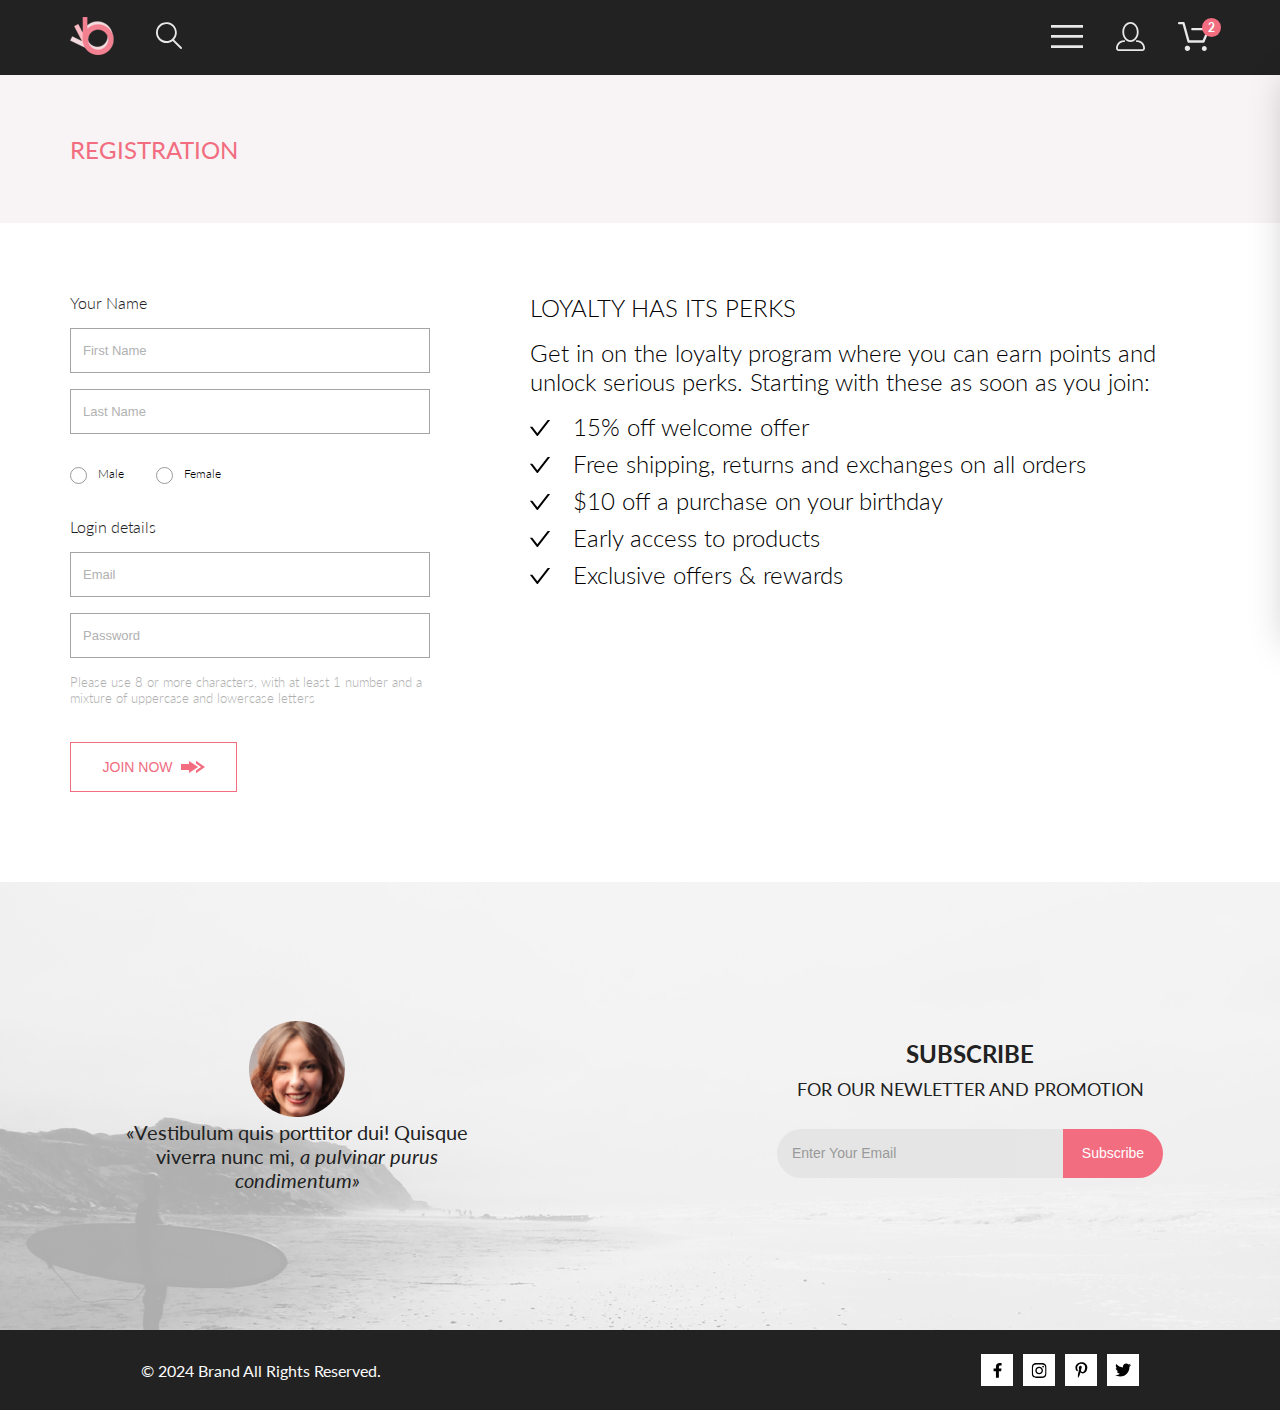
<file: reg.html>
<!DOCTYPE html>
<html lang="en">
  <head>
    <link rel="preconnect" href="https://fonts.googleapis.com" />
    <link rel="preconnect" href="https://fonts.gstatic.com" crossorigin />
    <link
      href="https://fonts.googleapis.com/css2?family=Lato:wght@300;400;700;900&display=swap"
      rel="stylesheet"
    />
    <meta charset="UTF-8" />
    <meta http-equiv="X-UA-Compatible" content="IE=edge" />
    <meta name="viewport" content="width=device-width, initial-scale=1.0" />
    <link rel="shortcut icon" href="img/logo.png" type="image/x-icon" />
    <title>REGISTRATION</title>
    <link rel="stylesheet" href="style.css" />
  </head>

  <body>
    <div class="top">
      <header class="header center">
        <div class="header__left">
          <a href="index.html"><img src="img/logo.png" alt="logo" /></a>
          <a href="catalog.html"><img src="img/search.svg" alt="search" /></a>
        </div>
        <nav class="header__right">
          <label for="header__check"
            ><img class="header__link-site" src="img/menu.svg" alt="menu"
          /></label>
          <a class="header__link-site mobile_none" href="reg.html"
            ><img src="img/reg.svg" alt="reg"
          /></a>
          <a
            class="header__link-site headerlink__extra__gap mobile_none"
            href="cart.html"
            ><img class="cart-img" src="img/cart.svg" alt="cart" />
            <div class="cart-img-number">2</div>
          </a>
        </nav>
        <input class="header__checkbox" id="header__check" type="checkbox" />
        <div class="mobile-menu">
          <div class="mobile-menu__link-site">
            <a href="#">
              <svg
                width="29"
                height="29"
                viewBox="0 0 29 29"
                fill="none"
                xmlns="http://www.w3.org/2000/svg"
              >
                <path
                  d="M14.5 19.937C19 19.937 22.656 15.464 22.656 9.968C22.656 4.472 19 0 14.5 0C13.3631 0.0217413 12.2463 0.303398 11.2351 0.823397C10.2239 1.34339 9.34507 2.08794 8.66602 3C7.12663 4.99573 6.30819 7.45381 6.34399 9.974C6.34399 15.465 10 19.937 14.5 19.937ZM14.5 1.813C18 1.813 20.844 5.472 20.844 9.969C20.844 14.466 17.998 18.125 14.5 18.125C11.002 18.125 8.15603 14.465 8.15503 9.969C8.15403 5.473 11 1.813 14.5 1.813ZM20.844 18.125C20.6036 18.125 20.373 18.2205 20.203 18.3905C20.033 18.5605 19.9375 18.7911 19.9375 19.0315C19.9375 19.2719 20.033 19.5025 20.203 19.6725C20.373 19.8425 20.6036 19.938 20.844 19.938C22.526 19.9399 24.1386 20.6088 25.3279 21.7982C26.5172 22.9875 27.1861 24.6 27.188 26.282C27.1875 26.5221 27.0918 26.7523 26.922 26.9221C26.7522 27.0918 26.5221 27.1875 26.282 27.188H2.71997C2.47985 27.1875 2.24975 27.0918 2.07996 26.9221C1.91016 26.7523 1.81449 26.5221 1.81396 26.282C1.81608 24.6001 2.48517 22.9877 3.67444 21.7985C4.86371 20.6092 6.47608 19.9401 8.15796 19.938C8.39824 19.938 8.62868 19.8425 8.79858 19.6726C8.96849 19.5027 9.06396 19.2723 9.06396 19.032C9.06396 18.7917 8.96849 18.5613 8.79858 18.3914C8.62868 18.2215 8.39824 18.126 8.15796 18.126C5.99541 18.1279 3.92201 18.9875 2.39258 20.5164C0.863144 22.0453 0.00264777 24.1185 0 26.281C0.000794067 27.0019 0.287502 27.693 0.797241 28.2027C1.30698 28.7125 1.99811 28.9992 2.71899 29H26.282C27.0027 28.9989 27.6936 28.7121 28.2031 28.2024C28.7126 27.6927 28.9992 27.0017 29 26.281C28.9974 24.1187 28.1372 22.0457 26.6083 20.5168C25.0793 18.9878 23.0063 18.1276 20.844 18.125Z"
                  fill="black"
                />
              </svg>
            </a>
            <a href="cart.html">
              <svg
                width="32"
                height="29"
                viewBox="0 0 32 29"
                fill="none"
                xmlns="http://www.w3.org/2000/svg"
              >
                <path
                  d="M26.2009 29C25.5532 28.9738 24.9415 28.6948 24.4972 28.2227C24.0529 27.7506 23.8114 27.1232 23.8245 26.475C23.8376 25.8269 24.1043 25.2097 24.5673 24.7559C25.0303 24.3022 25.6527 24.048 26.301 24.048C26.9493 24.048 27.5717 24.3022 28.0347 24.7559C28.4977 25.2097 28.7644 25.8269 28.7775 26.475C28.7906 27.1232 28.549 27.7506 28.1047 28.2227C27.6604 28.6948 27.0488 28.9738 26.401 29H26.2009ZM6.75293 26.32C6.75293 25.79 6.91011 25.2718 7.20459 24.8311C7.49907 24.3904 7.91764 24.0469 8.40735 23.844C8.89705 23.6412 9.43594 23.5881 9.95581 23.6915C10.4757 23.7949 10.9532 24.0502 11.328 24.425C11.7028 24.7998 11.9581 25.2773 12.0615 25.7972C12.1649 26.317 12.1118 26.8559 11.9089 27.3456C11.7061 27.8353 11.3626 28.2539 10.9219 28.5483C10.4812 28.8428 9.96304 29 9.43298 29C9.08087 29.0003 8.73212 28.9311 8.40674 28.7966C8.08136 28.662 7.78569 28.4646 7.53662 28.2158C7.28755 27.9669 7.09001 27.6713 6.9552 27.3461C6.82039 27.0208 6.75098 26.6721 6.75098 26.32H6.75293ZM10.553 20.686C10.2935 20.6868 10.0409 20.6024 9.83411 20.4457C9.62727 20.2891 9.47758 20.0689 9.40796 19.819L4.57495 2.36401H1.18201C0.868521 2.36401 0.567859 2.23947 0.346191 2.01781C0.124523 1.79614 0 1.49549 0 1.18201C0 0.868519 0.124523 0.567873 0.346191 0.346205C0.567859 0.124537 0.868521 5.81268e-06 1.18201 5.81268e-06H5.46301C5.7225 -0.00080736 5.97504 0.0837201 6.18176 0.240568C6.38848 0.397416 6.53784 0.617884 6.60693 0.868006L11.4399 18.323H24.6179L29.001 8.27501H14.401C14.2428 8.27961 14.0854 8.25242 13.9379 8.19507C13.7904 8.13771 13.6559 8.05134 13.5424 7.94108C13.4288 7.83082 13.3386 7.69891 13.277 7.55315C13.2154 7.40739 13.1836 7.25075 13.1836 7.0925C13.1836 6.93426 13.2154 6.77762 13.277 6.63186C13.3386 6.4861 13.4288 6.35419 13.5424 6.24393C13.6559 6.13367 13.7904 6.0473 13.9379 5.98994C14.0854 5.93259 14.2428 5.90541 14.401 5.91001H30.814C31.0097 5.90996 31.2022 5.95866 31.3744 6.05172C31.5465 6.14478 31.6928 6.27926 31.7999 6.44301C31.9078 6.60729 31.9734 6.79569 31.9908 6.99145C32.0083 7.18721 31.9771 7.38424 31.9 7.565L26.495 19.977C26.4026 20.1876 26.251 20.3668 26.0585 20.4927C25.866 20.6186 25.641 20.6858 25.411 20.686H10.553Z"
                  fill="black"
                />
              </svg>
            </a>
          </div>
          <h3 class="mobile-menu__heading">MENU</h3>
          <div class="mobile-menu__box">
            <div class="mobile-menu__item">
              <a href="catalog.html" class="mobile-menu__title">MAN</a>
              <ul class="mobile-menu__list">
                <li><a class="mobile-menu__link" href="#">Accessories</a></li>
                <li><a class="mobile-menu__link" href="#">Bags</a></li>
                <li><a class="mobile-menu__link" href="#">Denim</a></li>
                <li><a class="mobile-menu__link" href="#">T-Shirts</a></li>
              </ul>
            </div>
            <div class="mobile-menu__item">
              <a href="catalog.html" class="mobile-menu__title">WOMAN</a>
              <ul class="mobile-menu__list">
                <li><a class="mobile-menu__link" href="">Accessories</a></li>
                <li><a class="mobile-menu__link" href="">Bags</a></li>
                <li><a class="mobile-menu__link" href="">Denim</a></li>
                <li><a class="mobile-menu__link" href="">T-Shirts</a></li>
              </ul>
            </div>
            <div class="mobile-menu__item">
              <a href="catalog.html" class="mobile-menu__title">KIDS</a>
              <ul class="mobile-menu__list">
                <li><a class="mobile-menu__link" href="">Accessories</a></li>
                <li><a class="mobile-menu__link" href="">Bags</a></li>
                <li><a class="mobile-menu__link" href="">Denim</a></li>
                <li><a class="mobile-menu__link" href="">T-Shirts</a></li>
              </ul>
            </div>
          </div>
        </div>
      </header>
      <section class="head center">
        <h2 class="head__heading">REGISTRATION</h2>
      </section>
      <section class="reg-box center">
        <div class="reg-box__data">
          <form action="#" class="reg-box__form">
            <h4 class="reg-box__form-heading">Your Name</h4>
            <input
              class="reg-box__input"
              type="text"
              placeholder="First Name"
            />
            <input class="reg-box__input" type="text" placeholder="Last Name" />
            <div class="reg-box__radio-box">
              <label class="reg-box__label">
                <input type="radio" name="question" value="male" />
                Male
              </label>
              <br />
              <label class="reg-box__label">
                <input type="radio" name="question" value="female" />
                Female
              </label>
              <br />
              <label class="reg-box__label">
                <input type="radio" name="question" value="other" />
                Other
              </label>
            </div>
            <h4 class="reg-box__form-heading">Login details</h4>
            <input class="reg-box__input" type="email" placeholder="Email" />
            <input
              class="reg-box__input"
              type="password"
              placeholder="Password"
            />
            <p class="reg-box__text">
              Please use 8&nbsp;or more characters, with at&nbsp;least
              1&nbsp;number and a mixture of&nbsp;uppercase and lowercase
              letters
            </p>
            <button class="reg-box__form-button" type="submit">
              JOIN NOW
              <svg
                xmlns="http://www.w3.org/2000/svg"
                width="24"
                height="24"
                viewBox="0 0 24 24"
              >
                <path
                  d="M24 12l-8.991 6.228v-2.722c2.54-1.757 5.053-3.506 5.053-3.506s-2.513-1.718-5.053-3.474v-2.722l8.991 6.196zm-6.96 0l-9.04-6.118v3.118h-8v6h8v3.118l9.04-6.118z"
                />
              </svg>
            </button>
          </form>
        </div>
        <div class="reg-box__info">
          <h3 class="reg-box__content">LOYALTY HAS ITS PERKS</h3>
          <p class="reg-box__content">
            Get in&nbsp;on&nbsp;the loyalty program where you can earn points
            and unlock serious perks. Starting with these as&nbsp;soon
            as&nbsp;you join:
          </p>
          <ul>
            <li class="reg-box__list tick-mark-before">
              15% off welcome offer
            </li>
            <li class="reg-box__list tick-mark-before">
              Free shipping, returns and exchanges on&nbsp;all orders
            </li>
            <li class="reg-box__list tick-mark-before">
              $10 off a&nbsp;purchase on&nbsp;your birthday
            </li>
            <li class="reg-box__list tick-mark-before">
              Early access to&nbsp;products
            </li>
            <li class="reg-box__list tick-mark-before">
              Exclusive offers &amp;&nbsp;rewards
            </li>
          </ul>
        </div>
      </section>
      <footer class="footer">
        <section class="footer__top">
          <div class="footer__top__content">
            <img src="img/girl_face.png" alt="girl face" />
            <p class="footer__top__text">
              &laquo;Vestibulum quis porttitor dui! Quisque viverra
              nunc&nbsp;mi,
              <span class="footer__top__text-ital"
                >a&nbsp;pulvinar purus condimentum&raquo;</span
              >
            </p>
          </div>
          <article class="footer__top__content">
            <h4 class="footer__top__firsthead">SUBSCRIBE</h4>
            <h5 class="footer__top__secondhead">
              FOR OUR NEWLETTER AND PROMOTION
            </h5>
            <div class="footer__subscribe">
              <form action="#">
                <input
                  class="footer__subscribe__email"
                  type="email"
                  placeholder="Enter Your Email"
                />
                <button class="footer__subscribe__button" type="submit">
                  Subscribe
                </button>
              </form>
            </div>
          </article>
        </section>
        <section class="footer__bottom">
          <p class="footer__bottom__text">
            &copy;&nbsp;2024 Brand All Rights Reserved.
          </p>
          <div class="footer__bottom__content">
            <a class="brand__img" href="#"
              ><img src="img/Brand-facebook.svg" alt="brand facebook"
            /></a>
            <a class="brand__img" href="#"
              ><img src="img/Brand-instagram.svg" alt="brand instagram.svg"
            /></a>
            <a class="brand__img" href="#"
              ><img src="img/Brand-pinterest.svg" alt="brand pinterest"
            /></a>
            <a class="brand__img" href="#"
              ><img src="img/Brand-twitter.svg" alt="brand twitter"
            /></a>
          </div>
        </section>
      </footer>
    </div>
  </body>
</html>
</file>
<file: style.css>
@keyframes jello-horizontal {
  0% {
    transform: scale3d(1, 1, 1);
  }
  30% {
    transform: scale3d(1.25, 0.75, 1);
  }
  40% {
    transform: scale3d(0.75, 1.25, 1);
  }
  50% {
    transform: scale3d(1.15, 0.85, 1);
  }
  65% {
    transform: scale3d(0.95, 1.05, 1);
  }
  75% {
    transform: scale3d(1.05, 0.95, 1);
  }
  100% {
    transform: scale3d(1, 1, 1);
  }
}
.header {
  min-height: 75px;
  background: #222222;
  display: flex;
  justify-content: space-between;
}
.header__left {
  display: flex;
  align-items: center;
  gap: 41px;
}
.header__right {
  display: flex;
  align-items: center;
  gap: 33px;
}
.header__link-site {
  cursor: pointer;
}
.header__checkbox {
  position: absolute;
  visibility: hidden;
  left: -9999999px;
}
.header__checkbox:checked ~ .mobile-menu {
  right: 0;
}

.cart-img {
  position: relative;
}
.cart-img-number {
  width: 19px;
  height: 19px;
  border-radius: 50%;
  display: flex;
  justify-content: center;
  align-items: center;
  background-color: #f16d7f;
  color: #ffffff;
  font-size: 12px;
  font-weight: 700;
  position: absolute;
  margin-top: -36px;
  margin-left: 24px;
}

.mobile-menu {
  position: absolute;
  top: 75px;
  right: -232px;
  z-index: 1;
  transition: right 0.6s;
  width: 232px;
  background: #ffffff;
  box-shadow: 6px 4px 35px rgba(0, 0, 0, 0.21);
  padding: 32px;
  box-sizing: border-box;
}
.mobile-menu__link-site {
  align-items: center;
  justify-content: space-around;
  background-color: #e8e8e8;
  padding: 8px;
  border-radius: 10px;
  margin-bottom: 24px;
  display: none;
}
.mobile-menu__heading {
  font-style: normal;
  font-weight: 700;
  font-size: 14px;
  line-height: 17px;
  color: #000000;
}
.mobile-menu__link {
  font-style: normal;
  font-weight: 400;
  font-size: 14px;
  line-height: 17px;
  color: #6f6e6e;
}
.mobile-menu__link:hover {
  color: #f16d7f;
}
.mobile-menu__title {
  font-style: normal;
  font-weight: 400;
  font-size: 14px;
  line-height: 17px;
  color: #f16d7f;
}
.mobile-menu__list {
  list-style-type: none;
  padding-left: 21px;
  display: flex;
  flex-direction: column;
  gap: 11px;
  margin-top: 12px;
}
.mobile-menu__box {
  display: flex;
  flex-direction: column;
  gap: 20px;
  margin-top: 24px;
}

.promo {
  display: flex;
  background: #f1e4e6;
  padding-left: calc(50% - 800px);
  padding-right: calc(50% - 800px);
}
.promo__img {
  width: 50%;
  display: flex;
  align-items: flex-end;
}
.promo__content {
  padding-left: 64px;
}
.promo__info {
  border-left: 12px solid #f16d7f;
  padding-left: 16px;
  margin-top: 290px;
}
.promo__title {
  font-style: normal;
  font-weight: 900;
  font-size: 48px;
  line-height: 58px;
  color: #222222;
}
.promo__heading {
  color: #222222;
  font-size: 32px;
  font-style: normal;
  font-weight: 700;
  line-height: normal;
}
.promo__heading__color {
  color: #f16d7f;
  font-size: 32px;
  font-style: normal;
  font-weight: 700;
  line-height: normal;
}

.sale {
  display: grid;
  justify-items: center;
  gap: 30px;
  grid-template-columns: repeat(3, 1fr);
  padding-top: 65px;
  padding-bottom: 96px;
}
.sale__item {
  position: relative;
  cursor: pointer;
  transition: all 0.4s;
}
.sale__item:hover > img {
  filter: brightness(1.7);
}
.sale__content {
  position: absolute;
  width: 100%;
  height: 100%;
  top: 0;
  left: 0;
  display: flex;
  justify-content: center;
  align-items: center;
  flex-direction: column;
}
.sale__item__big {
  grid-column: 1/-1;
}
.sale__item__big__img {
  min-height: 180px;
}
.sale__text {
  font-style: normal;
  font-weight: 400;
  font-size: 16px;
  line-height: 19px;
  text-align: center;
  color: #ffffff;
}
.sale__heading {
  font-style: normal;
  font-weight: 700;
  font-size: 24px;
  line-height: 29px;
  text-align: center;
  color: #f16d7f;
}

.product-box {
  padding-bottom: 48px;
}
.product-box__heading {
  font-style: normal;
  font-weight: 400;
  font-size: 30px;
  line-height: 36px;
  text-align: center;
  color: #222222;
}
.product-box__text {
  font-style: normal;
  font-weight: 400;
  font-size: 14px;
  line-height: 17px;
  text-align: center;
  margin-top: 6px;
  color: #9f9f9f;
}
.product-box__content {
  margin-top: 48px;
  display: grid;
  grid-template-columns: repeat(auto-fit, 360px);
  justify-content: center;
  gap: 30px;
}

.product {
  position: relative;
  cursor: pointer;
}
.product:hover .product__img {
  filter: brightness(0.5);
}
.product:hover .product__img__div {
  filter: brightness(0.5);
}
.product:hover .product__add {
  display: flex;
}
.product__img {
  width: 100%;
}
.product__add {
  position: absolute;
  top: 188px;
  left: 111px;
  border: 1px solid #fff;
  width: 139px;
  height: 44px;
  font-style: normal;
  font-weight: 400;
  font-size: 14px;
  line-height: 17px;
  display: none;
  align-items: center;
  justify-content: center;
  gap: 11px;
  color: #ffffff;
}
.product__add:hover {
  box-shadow: 0 0 5px #fff;
}
.product__add:hover svg path {
  fill: #f16d7f;
}
.product__img__div {
  padding-top: 9px;
  padding-right: 110px;
  padding-bottom: 11px;
  padding-left: 108px;
  background-color: #f7e4e2;
}
.product__content {
  background: #f8f8f8;
  display: flex;
  flex-direction: column;
  justify-content: center;
  align-items: flex-start;
  padding: 24px 16px;
  gap: 16px;
}
.product__heading {
  font-style: normal;
  font-weight: 400;
  font-size: 13px;
  line-height: 16px;
  color: #000000;
}
.product__text {
  font-style: normal;
  font-weight: 300;
  font-size: 14px;
  line-height: 17px;
  color: #5d5d5d;
}
.product__price {
  font-style: normal;
  font-weight: 400;
  font-size: 16px;
  line-height: 19px;
  color: #f16d7f;
}

.button_box {
  display: flex;
  justify-content: center;
  align-items: center;
  margin-bottom: 100px;
}

.button {
  width: 212px;
  height: 48px;
  display: flex;
  justify-content: center;
  align-items: center;
  border: 1px solid #f16d7f;
  background: #fff;
  color: #f16d7f;
  font-size: 16px;
  font-style: normal;
  font-weight: 400;
  line-height: normal;
  cursor: pointer;
  transition: all 0.4s;
}
.button:hover {
  color: #fff;
  background-color: #f16d7f;
}

.advantages {
  padding-top: 75px;
  padding-bottom: 75px;
  background-color: #222222;
  display: flex;
  justify-content: center;
  gap: 30px;
}
.advantages__content {
  display: grid;
  justify-items: center;
  width: 360px;
}
.advantages__cont__header {
  margin-top: 20px;
  margin-bottom: 20px;
  font-size: 20px;
  font-weight: 400;
  line-height: 24px;
  color: #fbfbfb;
  text-align: center;
}
.advantages__cont__text {
  font-size: 14px;
  font-weight: 300;
  line-height: 17px;
  color: #fbfbfb;
  opacity: 70%;
  text-align: center;
}

.footer__top {
  height: 448px;
  background: url("img/footer_mid_back.png") no-repeat center center;
  color: #222222;
  text-align: center;
  background-size: cover;
  display: flex;
  justify-content: center;
  align-items: center;
  gap: 300px;
}
.footer__top__text {
  width: 360px;
  font-size: 20px;
  font-weight: 400;
  line-height: 24px;
  text-align: center;
}
.footer__top__text-ital {
  font-size: 20px;
  font-style: italic;
  font-weight: 400;
  line-height: 24px;
  text-align: center;
}
.footer__top__firsthead {
  font-size: 24px;
  font-weight: 700;
  line-height: 40px;
  text-align: center;
}
.footer__top__secondhead {
  font-size: 18px;
  font-weight: 400;
  line-height: 30px;
  text-align: center;
}
.footer__subscribe {
  display: inline-block;
  font-size: 0;
  margin-top: 25px;
}
.footer__subscribe__email {
  width: 256px;
  height: 49px;
  border: 0;
  border-radius: 25px 0px 0px 25px;
  padding-left: 15px;
  padding-right: 15px;
  background-color: #e1e1e1;
  font-size: 14px;
  font-weight: 400;
  line-height: 17px;
  color: #222222;
  text-align: left;
  opacity: 70%;
}
.footer__subscribe__button {
  width: 100px;
  height: 49px;
  border: 0;
  border-radius: 0px 25px 25px 0px;
  background-color: #f16d7f;
  font-size: 14px;
  font-weight: 400;
  line-height: 17px;
  color: #ffffff;
  text-align: center;
  cursor: pointer;
}
.footer__subscribe__button:hover {
  animation: jello-horizontal 0.9s both;
}
.footer__bottom {
  background-color: #222222;
  color: #fbfbfb;
  padding-top: 24px;
  padding-bottom: 24px;
  display: flex;
  justify-content: center;
  gap: 600px;
}
.footer__bottom__text {
  display: flex;
  align-items: center;
  font-size: 16px;
  font-weight: 400;
  line-height: 19px;
  text-align: left;
}
.footer__bottom__content {
  display: flex;
  justify-content: center;
  align-items: center;
  gap: 10px;
}

.brand__img {
  width: 32px;
  height: 32px;
  display: flex;
  justify-content: center;
  align-items: center;
  background-color: #fff;
  cursor: pointer;
  transition: all 0.4s;
}
.brand__img:hover {
  background-color: #f16d7f;
}

.head {
  min-height: 148px;
  background: #f8f3f4;
  display: flex;
  align-items: center;
  justify-content: space-between;
}
.head__heading {
  font-style: normal;
  font-weight: 400;
  font-size: 24px;
  line-height: 29px;
  color: #f16d7f;
}

.breadcrumb {
  display: flex;
}
.breadcrumb__box-link:last-child .breadcrumb__link {
  font-weight: 700;
  color: #f16d7f;
}
.breadcrumb__box-link:not(:last-child)::after {
  content: "/";
  padding-left: 8px;
  padding-right: 8px;
  font-style: normal;
  font-weight: 300;
  font-size: 14px;
  line-height: 17px;
  color: #636363;
}
.breadcrumb__link {
  font-style: normal;
  font-weight: 300;
  font-size: 14px;
  line-height: 17px;
  color: #636363;
}
.breadcrumb__link:hover {
  color: #f16d7f;
}

.slider {
  height: 777px;
  position: relative;
  background: #f7f7f7;
  display: flex;
  justify-content: center;
  align-items: center;
}
.slider__arrow {
  background: rgba(42, 42, 42, 0.15);
  display: flex;
  justify-content: center;
  align-items: center;
  width: 47px;
  height: 47px;
  position: absolute;
  top: 365px;
}
.slider__arrow:hover path {
  fill: #f16d7f;
}
.slider__arrow_left {
  left: 0;
}
.slider__arrow_right {
  right: 0;
}

.content {
  background-color: #fff;
  border: 1px solid #eaeaea;
  padding-top: 64px;
  padding-bottom: 64px;
  max-width: 1140px;
  margin: -65px auto 0;
  position: relative;
  z-index: 10;
  display: flex;
  flex-direction: column;
  align-items: center;
}
.content__header {
  color: #f16d7f;
  font-size: 14px;
  font-weight: 400;
  line-height: 17px;
  letter-spacing: 0em;
  text-align: left;
}
.content__line {
  width: 63px;
  margin: 15px;
  border-bottom: 3px solid #f16d7f;
}
.content__heading {
  color: #4d4d4d;
  font-size: 18px;
  font-weight: 400;
  line-height: 22px;
  letter-spacing: 0em;
  text-align: left;
}
.content__text {
  width: 570px;
  color: #5e5e5e;
  font-size: 14px;
  font-weight: 400;
  line-height: 17px;
  letter-spacing: 0em;
  text-align: center;
  margin-top: 50px;
  margin-bottom: 30px;
  opacity: 0.7;
}
.content__price {
  color: #f16d7f;
  font-size: 24px;
  font-weight: 400;
  line-height: 29px;
  letter-spacing: 0em;
  text-align: left;
}
.content__line-big {
  width: 642px;
  border: 1px solid #eaeaea;
  margin: 50px;
}

.sort {
  height: 40px;
  display: flex;
  gap: 40px;
  align-items: center;
}
.sort__details {
  position: relative;
  cursor: pointer;
}
.sort__summary {
  display: flex;
  align-items: center;
  gap: 10px;
  color: #6f6e6e;
  font-size: 14px;
  font-weight: 400;
  line-height: 17px;
  letter-spacing: 0em;
  text-align: left;
}
.sort__content {
  position: absolute;
  display: flex;
  flex-direction: column;
  gap: 6px;
  width: 79px;
  padding: 7px 9px 11px;
  background: #ffffff;
  box-shadow: 6px 4px 35px rgba(0, 0, 0, 0.21);
  z-index: 1;
  top: 22px;
}
.sort__label {
  display: flex;
  gap: 6px;
}

.special-gap-height {
  height: 40px;
}

.special-gap-width {
  margin-right: 15px;
}

.button {
  gap: 20px;
}
.button svg {
  fill: #f16d7f;
  transition: all 0.4s;
}
.button:hover > svg {
  fill: #fff;
}

.filter {
  width: 100%;
  padding: 13px 16px 16px 0px;
  box-sizing: border-box;
  position: absolute;
  z-index: 1;
}
.filter-box {
  position: relative;
  height: 40px;
  width: 360px;
}
.filter__link {
  font-style: normal;
  font-weight: 400;
  font-size: 14px;
  line-height: 17px;
  color: #6f6e6e;
}
.filter__link:hover {
  color: #f16d7f;
}
.filter__box {
  display: flex;
  flex-direction: column;
  padding: 24px 16px;
  gap: 11px;
}
.filter-sort {
  padding-top: 39px;
  display: flex;
  gap: 30px;
}
.filter__summary {
  display: flex;
  gap: 11px;
  align-items: center;
  cursor: pointer;
}
.filter[open] {
  background: #ffffff;
  box-shadow: 6px 4px 35px rgba(0, 0, 0, 0.21);
  padding: 13px 16px 16px;
}
.filter[open] .filter__summary {
  color: #f16d7f;
}
.filter[open] .filter__img path {
  fill: #f16d7f;
}
.filter__category {
  margin-top: 16px;
}
.filter__category-summary {
  font-style: normal;
  font-weight: 400;
  font-size: 14px;
  line-height: 17px;
  color: #6f6e6e;
  padding: 8px 11px 11px;
  border-left: 5px solid #f16d7f;
  border-bottom: 1px solid #ebebeb;
  list-style: none;
}
.filter__category[open] .filter__category-summary {
  color: #f16d7f;
}

.selector {
  display: flex;
  justify-content: center;
  align-items: center;
  margin-bottom: 80px;
}
.selector__page {
  width: 284px;
  height: 44px;
  gap: 16px;
  border: 1px solid #ebebeb;
  border-radius: 4px;
  display: flex;
  justify-content: center;
  align-items: center;
}
.selector__page__item {
  color: #5d5d5d;
  opacity: 70%;
  font-size: 16px;
  font-weight: 300;
  line-height: 19px;
  letter-spacing: 0em;
  text-align: left;
}
.selector__page__item:hover {
  color: #f16d7f;
  font-weight: bold;
}

.basket-box {
  margin-top: 100px;
  display: flex;
  gap: 120px;
}
.basket-box__content {
  display: flex;
  flex-direction: column;
  width: 652px;
  gap: 40px;
}
.basket-box__product {
  display: flex;
  gap: 40px;
  box-shadow: 17px 19px 24px 0px rgba(0, 0, 0, 0.1294117647);
}
.basket-box__img {
  width: 262px;
}
.basket-box__img-div {
  width: 262px;
  display: flex;
  justify-content: center;
  align-items: center;
  background-color: #f7e4e2;
}
.basket-box__img-inside {
  height: 306px;
}
.basket-box__info {
  padding-top: 24px;
  padding-right: 24px;
}
.basket-box__heading-box {
  display: flex;
  gap: 120px;
  align-items: center;
}
.basket-box__heading {
  color: #222222;
  font-size: 24px;
  font-weight: 400;
  line-height: 29px;
  letter-spacing: 0em;
  text-align: left;
}
.basket-box__text-box {
  padding-top: 24px;
}
.basket-box__text {
  margin-bottom: 8px;
  font-size: 22px;
  font-weight: 400;
  line-height: 26px;
  letter-spacing: 0em;
  text-align: left;
  color: #575757;
}
.basket-box__text-price {
  margin-left: 4px;
  color: #f16d7f;
}
.basket-box__text-other {
  margin-left: 4px;
}
.basket-box__input {
  width: 44px;
  height: 25px;
  padding-left: 12px;
  margin-left: 24px;
  box-sizing: border-box;
  border: 1px solid #eaeaea;
  font-size: 22px;
  font-weight: 400;
  line-height: 26px;
  letter-spacing: 0em;
  text-align: center;
  color: #575757;
}
.basket-box__buttons {
  margin-top: 48px;
  margin-bottom: 160px;
  display: flex;
  align-items: center;
  justify-content: space-between;
}
.basket-box__button {
  width: 235px;
  height: 50px;
  display: flex;
  justify-content: center;
  align-items: center;
  border: 1px solid #575757;
  background: #fff;
  color: #575757;
  font-size: 14px;
  font-style: normal;
  font-weight: 400;
  line-height: 16.8px;
  text-transform: uppercase;
  cursor: pointer;
  transition: all 0.4s;
}
.basket-box__button:hover {
  color: #fff;
  background-color: #f16d7f;
  border: 1px solid #f16d7f;
}
.basket-box__data {
  display: flex;
  flex-direction: column;
  gap: 40px;
}
.basket-box__form-box {
  height: 306px;
}
.basket-box__form-head {
  color: #222222;
  font-size: 16px;
  font-weight: 400;
  line-height: 19px;
  letter-spacing: 0em;
  text-align: left;
  opacity: 0.7;
  margin-bottom: 24px;
}
.basket-box__form-input-box {
  display: flex;
  flex-direction: column;
  gap: 24px;
}
.basket-box__form-input {
  width: 360px;
  height: 45px;
  padding-left: 12px;
  padding-right: 12px;
  box-sizing: border-box;
  border: 1px solid #a4a4a4;
}
.basket-box__form-input::-moz-placeholder {
  font-size: 13px;
  font-weight: 400;
  line-height: 16px;
  letter-spacing: 0em;
  text-align: left;
}
.basket-box__form-input::placeholder {
  font-size: 13px;
  font-weight: 400;
  line-height: 16px;
  letter-spacing: 0em;
  text-align: left;
}
.basket-box__form-button {
  width: 100px;
  height: 35px;
  display: flex;
  justify-content: center;
  align-items: center;
  border: 1px solid #a4a4a4;
  background: #fff;
  color: #4a4a4a;
  font-size: 11px;
  font-weight: 400;
  line-height: 13px;
  letter-spacing: 0em;
  text-transform: uppercase;
  cursor: pointer;
  transition: all 0.4s;
}
.basket-box__form-button:hover {
  color: #fff;
  background-color: #f16d7f;
  border: 1px solid #f16d7f;
}
.basket-box__proceed {
  height: 214px;
  padding: 43px;
  box-sizing: border-box;
  background-color: #f5f3f3;
}
.basket-box__proceed-subtotal {
  font-size: 11px;
  font-weight: 400;
  line-height: 13px;
  letter-spacing: 0em;
  text-align: right;
}
.basket-box__sum-subtotal {
  margin-left: 24px;
}
.basket-box__proceed-total {
  margin-top: 16px;
  font-size: 16px;
  font-weight: 400;
  line-height: 19px;
  letter-spacing: 0em;
  text-align: right;
}
.basket-box__sum-total {
  margin-left: 24px;
  font-size: 16px;
  font-weight: 700;
  line-height: 19px;
  letter-spacing: 0em;
  text-align: right;
  color: #f16d7f;
}
.basket-box__line {
  margin-top: 20px;
  margin-bottom: 16px;
  border: 1px solid #e2e2e2;
}
.basket-box__proceed-button {
  width: 273px;
  height: 50px;
  display: flex;
  justify-content: center;
  align-items: center;
  border: 1px solid #f16d7f;
  background: #f5f3f3;
  color: #f16d7f;
  font-size: 16px;
  font-weight: 400;
  line-height: 19px;
  letter-spacing: 0em;
  cursor: pointer;
  transition: all 0.4s;
}
.basket-box__proceed-button:hover {
  color: #fff;
  background-color: #f16d7f;
  border: 1px solid #f16d7f;
}

.reg-box {
  margin-top: 70px;
  margin-bottom: 90px;
  display: flex;
  flex-direction: row;
  gap: 100px;
}
.reg-box__form {
  display: flex;
  flex-direction: column;
  gap: 16px;
}
.reg-box__form-heading {
  color: #222222;
  font-size: 16px;
  font-weight: 300;
  line-height: 19px;
  letter-spacing: 0em;
  text-align: left;
}
.reg-box__input {
  width: 360px;
  height: 45px;
  border: 1px solid #a4a4a4;
  padding-left: 12px;
  padding-right: 12px;
  box-sizing: border-box;
}
.reg-box__input::-moz-placeholder {
  color: #b1b1b1;
  font-size: 13px;
  font-weight: 300;
  line-height: 16px;
  letter-spacing: 0em;
  text-align: left;
}
.reg-box__input::placeholder {
  color: #b1b1b1;
  font-size: 13px;
  font-weight: 300;
  line-height: 16px;
  letter-spacing: 0em;
  text-align: left;
}
.reg-box__radio-box {
  display: flex;
  flex-direction: row;
  align-items: center;
  gap: 16px;
  margin-top: 16px;
  margin-bottom: 16px;
}
.reg-box__label {
  color: #000000;
  font-size: 12px;
  font-weight: 300;
  line-height: 13px;
  letter-spacing: 0em;
  text-align: left;
  cursor: pointer;
}
.reg-box__label:last-child {
  display: none;
}
.reg-box__label input[type=radio] {
  -webkit-appearance: none;
     -moz-appearance: none;
          appearance: none;
  width: 17px;
  height: 17px;
  border: 1px solid #999;
  border-radius: 50%;
  outline: none;
  transition: box-shadow 0.3s ease;
  vertical-align: middle;
  margin-right: 8px;
  cursor: pointer;
}
.reg-box__label input[type=radio]:before {
  content: "";
  display: block;
  width: 60%;
  height: 60%;
  margin: 20% auto;
  border-radius: 50%;
}
.reg-box__label input[type=radio]:checked:before {
  background: #f16d7f;
}
.reg-box__text {
  width: 359px;
  color: #b1b1b1;
  font-size: 13px;
  font-weight: 300;
  line-height: 16px;
  letter-spacing: 0em;
  text-align: left;
}
.reg-box__form-button {
  margin-top: 20px;
  width: 167px;
  height: 50px;
  display: flex;
  justify-content: center;
  align-items: center;
  gap: 8px;
  border: 1px solid #f16d7f;
  background: #fff;
  color: #f16d7f;
  font-size: 14px;
  font-weight: 300;
  line-height: 17px;
  letter-spacing: 0em;
  text-align: left;
  cursor: pointer;
  transition: all 0.4s;
}
.reg-box__form-button path {
  fill: #f16d7f;
  transition: all 0.4s;
}
.reg-box__form-button:hover {
  color: #fff;
  background-color: #f16d7f;
  border: 1px solid #f16d7f;
}
.reg-box__form-button:hover path {
  fill: #fff;
}
.reg-box__info {
  width: 652px;
  display: flex;
  flex-direction: column;
  gap: 16px;
}
.reg-box__content, .reg-box__list {
  color: #000000;
  font-size: 24px;
  font-weight: 300;
  line-height: 29px;
  letter-spacing: 0em;
  text-align: left;
}
.reg-box__list {
  list-style-type: none;
  margin-bottom: 8px;
}

.tick-mark-before::before {
  content: url(img/Tick_mark.svg);
  margin-right: 16px;
}

* {
  margin: 0;
  padding: 0;
}

body {
  font-family: "Lato", sans-serif;
}

img {
  max-width: 100%;
}

a {
  text-decoration: none;
}

.center {
  padding-left: calc(50% - 570px);
  padding-right: calc(50% - 570px);
}

.top {
  position: relative;
  overflow: hidden;
}

@media (width >= 768px) and (width <= 1024px) {
  .center {
    padding-left: calc(50% - 370px);
    padding-right: calc(50% - 370px);
  }
  .tablet_none {
    display: none;
  }
  .header {
    padding-left: 32px;
    padding-right: 41px;
  }
  .header__right {
    gap: 25px;
  }
  .headerlink__extra__gap {
    margin-left: 17px;
  }
  .promo {
    padding-left: calc(50% - 360px);
    padding-right: calc(50% - 360px);
  }
  .promo__content {
    padding-left: 39px;
  }
  .promo__info {
    margin-top: 138px;
    height: 92px;
  }
  .promo__title {
    font-size: 44px;
  }
  .promo__heading {
    font-size: 24px;
  }
  .promo__heading__color {
    font-size: 24px;
  }
  .sale {
    padding-bottom: 110px;
    gap: 20px;
  }
  .sale__item__big__img {
    min-height: 116px;
  }
  .product-box {
    padding-bottom: 32px;
  }
  .product-box__content {
    margin-top: 73px;
    gap: 16px;
  }
  .button_box {
    margin-bottom: 71px;
  }
  .advantages {
    flex-direction: column;
    align-items: center;
  }
  .footer__top {
    flex-direction: column;
    gap: 40px;
  }
  .footer__bottom {
    gap: 300px;
  }
  .content {
    margin: 0;
  }
  .prod2 {
    grid-column: 1;
    grid-row: 1;
  }
  .prod1 {
    grid-column: 2;
    grid-row: 1;
  }
  .basket-box {
    flex-direction: column;
    gap: 80px;
    margin-top: 60px;
  }
  .basket-box__content {
    width: 100%;
  }
  .basket-box__heading-box {
    gap: 200px;
  }
  .basket-box__buttons {
    justify-content: space-evenly;
    margin-bottom: 0;
  }
  .basket-box__data {
    flex-direction: row;
    gap: 20px;
    margin-bottom: 100px;
  }
  .basket-box__proceed {
    margin-top: 42px;
  }
  .reg-box {
    gap: 20px;
  }
  .reg-box__label:last-child {
    display: block;
  }
  .reg-box__info {
    gap: 24px;
  }
  .reg-box__content, .reg-box__list {
    font-size: 16px;
  }
  .reg-box__content {
    line-height: normal;
  }
}
@media (width >= 375px) and (width <= 767px) {
  .center {
    padding-left: 16px;
    padding-right: 16px;
  }
  .mobile_none {
    display: none;
  }
  .promo {
    padding-top: 147px;
    padding-bottom: 147px;
  }
  .promo__img {
    display: none;
  }
  .promo__content {
    padding-left: 0;
    width: 100%;
    display: flex;
    justify-content: center;
  }
  .promo__info {
    margin-top: 0;
  }
  .promo__title {
    font-size: 38px;
    line-height: 46px;
    text-align: left;
  }
  .promo__heading {
    font-size: 20px;
    line-height: 24px;
    text-align: left;
  }
  .promo__heading__color {
    font-size: 20px;
    line-height: 24px;
  }
  .sale {
    grid-template-columns: repeat(1, 100%);
    justify-content: center;
  }
  .sale__item__big__img {
    min-height: 110px;
  }
  .product-box__content {
    grid-template-columns: repeat(auto-fit, 100%);
    justify-items: center;
  }
  .product {
    max-width: 360px;
  }
  .advantages {
    flex-direction: column;
    align-items: center;
  }
  .advantages__content {
    width: 300px;
  }
  .footer__top {
    flex-direction: column;
    gap: 40px;
  }
  .footer__top__text {
    width: 300px;
    font-size: 19px;
  }
  .footer__top__text-ital {
    font-size: 18px;
  }
  .footer__top__secondhead {
    font-size: 14px;
  }
  .footer__subscribe__email {
    width: 204px;
  }
  .footer__subscribe__button {
    width: 96px;
  }
  .footer__bottom {
    flex-direction: column-reverse;
    align-items: center;
    gap: 50px;
  }
  .head {
    flex-direction: column;
    justify-content: center;
    gap: 30px;
  }
  .content {
    margin: 0;
  }
  .content__text {
    width: 326px;
  }
  .sort {
    gap: 20px;
  }
  .sort__summary {
    font-size: 10px;
    line-height: 12px;
  }
  .sort__content {
    width: 70px;
  }
  .sort__content__mobile {
    left: -50px;
  }
  .sort__content__pricebox {
    width: 40px;
    left: -5px;
  }
  .filter {
    width: 220px;
    z-index: 3;
  }
  .filter-box {
    width: 50px;
  }
  .filter__summary {
    color: #fff;
    font-weight: 100;
    font-size: 1px;
    line-height: 1px;
  }
  .filter-sort {
    gap: 0;
    justify-content: space-between;
  }
  .filter__img {
    transform: scale(3);
  }
  .filter[open] .filter-box {
    width: 300px;
  }
  .filter[open] .filter__summary {
    color: #f16d7f;
    font-weight: 400;
    font-size: 14px;
  }
  .filter[open] .filter__img {
    transform: scale(1);
  }
  .special-gap-width {
    margin-right: 0;
  }
  .basket-box {
    margin-top: 40px;
    gap: 20px;
    flex-direction: column;
    align-items: center;
  }
  .basket-box__content {
    width: 342px;
    gap: 32px;
  }
  .basket-box__product {
    gap: 20px;
  }
  .basket-box__img {
    width: 144px;
  }
  .basket-box__info {
    padding-top: 8px;
    padding-right: 8px;
  }
  .basket-box__heading-box {
    gap: 24px;
  }
  .basket-box__heading {
    font-size: 16px;
    line-height: 19px;
  }
  .basket-box__text-box {
    padding-top: 12px;
  }
  .basket-box__text {
    font-size: 14px;
    line-height: 17px;
    margin-bottom: 0;
  }
  .basket-box__input {
    width: 24px;
    height: 16px;
    padding-left: 2px;
    font-size: 10px;
    line-height: 12px;
  }
  .basket-box__img-div {
    width: 144px;
  }
  .basket-box__img-inside {
    height: 168px;
  }
  .basket-box__buttons {
    margin-top: 0;
    margin-bottom: 30px;
    justify-content: normal;
    gap: 8px;
  }
  .basket-box__button {
    width: 175px;
    height: 33px;
    font-size: 12px;
    line-height: 14px;
    text-transform: none;
  }
  .basket-box__form-box {
    height: 272px;
  }
  .basket-box__form-head {
    margin-bottom: 16px;
  }
  .basket-box__form-input-box {
    gap: 16px;
  }
  .basket-box__form-input {
    width: 342px;
  }
  .basket-box__form-button {
    text-transform: none;
  }
  .basket-box__proceed {
    margin-bottom: 80px;
  }
  .basket-box__proceed-button {
    width: 257px;
  }
  .cross-link {
    transform: scale(0.6);
  }
  .reg-box {
    flex-direction: column;
    gap: 100px;
    gap: 50px;
  }
  .reg-box__input {
    width: 343px;
  }
  .reg-box__label:last-child {
    display: block;
  }
  .reg-box__text {
    width: 343px;
  }
  .reg-box__info {
    width: 357px;
    gap: 24px;
  }
  .reg-box__content {
    font-size: 16px;
    font-weight: 300;
    line-height: 19px;
  }
  .reg-box__list {
    font-size: 16px;
    font-weight: 300;
    line-height: 19px;
  }
}
@media (width <= 374px) {
  .center {
    padding-left: 8px;
    padding-right: 8px;
  }
  .mobile_none {
    display: none;
  }
  .promo {
    padding-top: 147px;
    padding-bottom: 147px;
  }
  .promo__img {
    display: none;
  }
  .promo__content {
    padding-left: 0;
    width: 100%;
    display: flex;
    justify-content: center;
  }
  .promo__info {
    margin-top: 0;
  }
  .promo__title {
    font-size: 38px;
    line-height: 46px;
    text-align: left;
  }
  .promo__heading {
    font-size: 20px;
    line-height: 24px;
    text-align: left;
  }
  .promo__heading__color {
    font-size: 20px;
    line-height: 24px;
  }
  .sale {
    grid-template-columns: repeat(1, 100%);
    justify-content: center;
  }
  .sale__item__big__img {
    min-height: 110px;
  }
  .product-box__content {
    grid-template-columns: repeat(auto-fit, 100%);
    justify-items: center;
  }
  .product {
    max-width: 360px;
  }
  .advantages {
    flex-direction: column;
    align-items: center;
  }
  .advantages__content {
    width: 300px;
  }
  .footer__top {
    flex-direction: column;
    gap: 40px;
  }
  .footer__top__text {
    width: 300px;
    font-size: 19px;
  }
  .footer__top__text-ital {
    font-size: 18px;
  }
  .footer__top__secondhead {
    font-size: 14px;
  }
  .footer__subscribe__email {
    width: 180px;
  }
  .footer__subscribe__button {
    width: 90px;
  }
  .footer__bottom {
    flex-direction: column-reverse;
    align-items: center;
    gap: 50px;
  }
  .head {
    flex-direction: column;
    justify-content: center;
    gap: 30px;
  }
  .content {
    margin: 0;
  }
  .content__text {
    width: 300px;
  }
  .sort {
    gap: 16px;
  }
  .sort__summary {
    font-size: 10px;
    line-height: 12px;
  }
  .sort__content {
    width: 70px;
  }
  .sort__content__mobile {
    left: -50px;
  }
  .sort__content__pricebox {
    width: 40px;
    left: -5px;
  }
  .filter {
    width: 220px;
    z-index: 3;
  }
  .filter-box {
    width: 50px;
  }
  .filter__summary {
    color: #fff;
    font-weight: 100;
    font-size: 1px;
    line-height: 1px;
  }
  .filter-sort {
    gap: 0;
    justify-content: space-between;
  }
  .filter__img {
    transform: scale(3);
  }
  .filter[open] .filter-box {
    width: 300px;
  }
  .filter[open] .filter__summary {
    color: #f16d7f;
    font-weight: 400;
    font-size: 14px;
  }
  .filter[open] .filter__img {
    transform: scale(1);
  }
  .special-gap-width {
    margin-right: 0;
  }
  .basket-box {
    margin-top: 40px;
    gap: 20px;
    flex-direction: column;
  }
  .basket-box__content {
    width: 304px;
    gap: 32px;
  }
  .basket-box__product {
    gap: 8px;
  }
  .basket-box__img {
    width: 144px;
  }
  .basket-box__info {
    padding-top: 8px;
    padding-right: 8px;
  }
  .basket-box__heading-box {
    gap: 24px;
  }
  .basket-box__heading {
    font-size: 16px;
    line-height: 19px;
  }
  .basket-box__text-box {
    padding-top: 12px;
  }
  .basket-box__text {
    font-size: 14px;
    line-height: 17px;
    margin-bottom: 0;
  }
  .basket-box__input {
    width: 24px;
    height: 16px;
    padding-left: 2px;
    font-size: 10px;
    line-height: 12px;
  }
  .basket-box__img-div {
    width: 144px;
  }
  .basket-box__img-inside {
    height: 168px;
  }
  .basket-box__buttons {
    margin-top: 0;
    margin-bottom: 30px;
    justify-content: normal;
    gap: 8px;
  }
  .basket-box__button {
    width: 148px;
    height: 33px;
    font-size: 12px;
    line-height: 14px;
    text-transform: none;
  }
  .basket-box__form-box {
    height: 272px;
  }
  .basket-box__form-head {
    margin-bottom: 16px;
  }
  .basket-box__form-input-box {
    gap: 16px;
  }
  .basket-box__form-input {
    width: 304px;
  }
  .basket-box__form-button {
    text-transform: none;
  }
  .basket-box__proceed {
    margin-bottom: 80px;
  }
  .basket-box__proceed-button {
    width: 218px;
    font-size: 14px;
  }
  .cross-link {
    transform: scale(0.6);
  }
  .reg-box {
    flex-direction: column;
    gap: 100px;
    gap: 50px;
  }
  .reg-box__input {
    width: 304px;
  }
  .reg-box__label:last-child {
    display: block;
  }
  .reg-box__text {
    width: 304px;
  }
  .reg-box__info {
    width: 304px;
    gap: 24px;
  }
  .reg-box__content {
    font-size: 16px;
    font-weight: 300;
    line-height: 19px;
  }
  .reg-box__list {
    font-size: 16px;
    font-weight: 300;
    line-height: 19px;
  }
}/*# sourceMappingURL=style.css.map */
</file>
